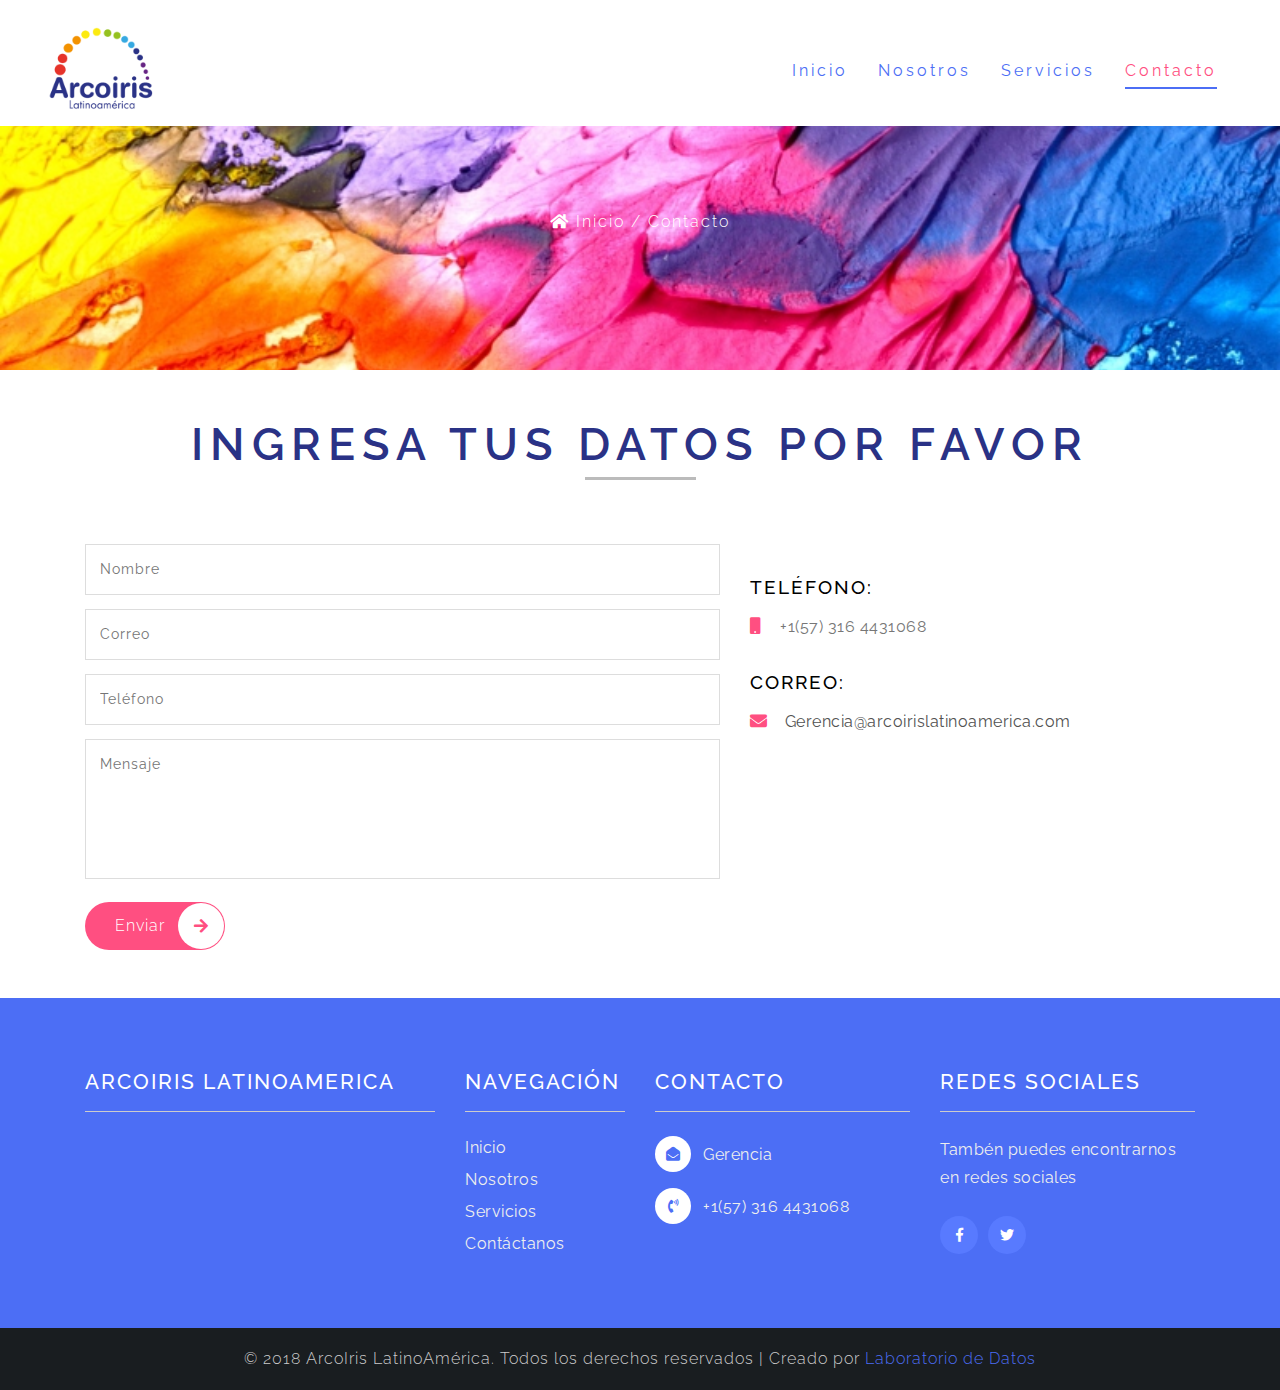
<file: contacto.html>
<!DOCTYPE html>
<html lang="en">
<head>
<title>ArcoIris LatinoAmérica</title>
	
	<!-- Meta tag Keywords -->
	<meta name="viewport" content="width=device-width, initial-scale=1">
	<meta charset="utf-8">
	<meta name="keywords" content="Flex Art Responsive web template, Bootstrap Web Templates, Flat Web Templates, Android Compatible web template, 
	Smartphone Compatible web template, free webdesigns for Nokia, Samsung, LG, SonyEricsson, Motorola web design" />
	<script>
		addEventListener("load", function () {
			setTimeout(hideURLbar, 0);
		}, false);

		function hideURLbar() {
			window.scrollTo(0, 1);
		}
	</script>
	<!--// Meta tag Keywords -->
    
	<!-- css files -->
	<link rel="stylesheet" href="css/bootstrap.css"> <!-- Bootstrap-Core-CSS -->
    <link href="css/style6.css" rel='stylesheet' type='text/css' />
	<link rel="stylesheet" href="css/style.css" type="text/css" media="all" /> <!-- Style-CSS --> 
	<link rel="stylesheet" href="css/fontawesome-all.css"> <!-- Font-Awesome-Icons-CSS -->
	<!-- //css files -->
	
	<!--web font-->
	<link href="//fonts.googleapis.com/css?family=Raleway:100,100i,200,200i,300,300i,400,400i,500,500i,600,600i,700,700i,800,800i,900,900i&amp;subset=latin-ext" rel="stylesheet">
	<!--//web font-->

</head>

<body>

<!-- header -->
<div class="header-top">
	<header>
		<div class="top-head ml-lg-auto text-center">
			<div class="row mr-0">

				<div class="col-lg-4">
				</div>
				<div class="col-md-3 col-4 sign-btn">
					<a href="#" data-toggle="modal" data-target="#exampleModalCenter">
						<!--<i class="fas fa-lock"></i> Sign In</a>-->
				</div>
				<div class="col-md-3 col-4 sign-btn">
					<a href="#" data-toggle="modal" data-target="#exampleModalCenter2">
						<!--<i class="fas fa-user"></i> Register</a>-->
				</div>
				<div class="search col-md-2 col-4">
					<div class="mobile-nav-button">
						<button id="trigger-overlay" type="button">
							<!--<i class="fas fa-search"></i>-->
						</button>
					</div>
					<!-- open/close -->
					<div class="overlay overlay-door">
						<button type="button" class="overlay-close">
							<i class="fa fa-times" aria-hidden="true"></i>
						</button>
						<form action="#" method="post" class="d-flex">
							<input class="form-control" type="search" placeholder="Search here..." required="">
							<button type="submit" class="btn btn-primary submit">
								<i class="fas fa-search"></i>
							</button>
						</form>
					</div>
					<!-- open/close -->
				</div>
			</div>
		</div>
		<div class="clearfix"></div>
		<nav class="navbar navbar-expand-lg navbar-light">

				<img src="images/Logoarcoiris1.png " height="90px">

			<button class="navbar-toggler" type="button" data-toggle="collapse" data-target="#navbarSupportedContent" aria-controls="navbarSupportedContent" aria-expanded="false" aria-label="Toggle navigation">
				<span class="navbar-toggler-icon">
					<i class="fas fa-bars"></i>
				</span>

			</button>

			<div class="collapse navbar-collapse" id="navbarSupportedContent">
				<ul class="navbar-nav ml-lg-auto text-center">
					<li class="nav-item">
						<a class="nav-link" href="index.html">Inicio
							<span class="sr-only">(current)</span>
						</a>
					</li>
					<li class="nav-item">
						<a class="nav-link" href="nosotros.html">Nosotros</a>
					</li>
					
					<!--<li class="nav-item dropdown">
						<a class="nav-link dropdown-toggle" href="#" id="navbarDropdown" role="button" data-toggle="dropdown" aria-haspopup="true" aria-expanded="false">
							Nosotros
							<i class="fas fa-angle-down"></i>
						</a>
						<div class="dropdown-menu" aria-labelledby="navbarDropdown">
							<a class="dropdown-item" href="nosotros.html" title="">Acerca de Nosotros</a>
							<a class="dropdown-item" href="proyectos.html" title="">Proyectos</a>
							<a class="dropdown-item" href="errorpage.html">404 error page</a>
						</div>-->
					</li>
                    <li class="nav-item">
						<a class="nav-link" href="servicios.html">Servicios</a>
					</li>
					<!--<li class="nav-item">
						<a class="nav-link" href="team.html">Team</a>
					</li>
					<li class="nav-item dropdown">
						<a class="nav-link dropdown-toggle" href="#" id="navbarDropdown1" role="button" data-toggle="dropdown" aria-haspopup="true" aria-expanded="false">
							Pricing Pages
							<i class="fas fa-angle-down"></i>
						</a>
						<div class="dropdown-menu" aria-labelledby="navbarDropdown">
							<a class="dropdown-item" href="pricing.html"> Default</a>
							<a class="dropdown-item" href="pricing_light.html"> Light Version</a>
							<a class="dropdown-item" href="pricing.html"> Dark Version</a>
						</div>
					</li>-->
					<li class="nav-item active">
						<a class="nav-link" href="contacto.html">Contacto</a>
					</li>
				</ul>

			</div>
		</nav>
	</header>
</div>
<!-- //header -->

<!-- inner page banner -->
<section class="inner-page-banner">
	<div class="page-heading text-center">
		<h2></h2>
		<span class="section_1-breadcrumbs"><a href="index.html"><i class="fa fa-home home_1"></i> Inicio</a> <span>/ Contacto</span></span>
	</div>
</section>
<!-- //inner page banner -->

<!-- contact -->		
<section class="contact py-5">
	<div class="container">
		<div class="heading pb-4">
			<h3 class="heading mb-2 text-center"> <span>Ingresa tus datos por favor </span> </h3>
			<p class="para mb-5 text-center">   </p>
		</div>
		<div class="row contact-agileinfo">
			<div class="col-md-7 contact-right"> 
				<form action="enviar.php" method="post">  
					<input type="text" name="nombre" placeholder="Nombre" required="">
					<input type="email" class="email" name="email" placeholder="Correo" required="">
					<input type="text" name="telefono" placeholder="Teléfono" required="">
					<textarea name="mensaje" placeholder="Mensaje" required=""></textarea>
					<div class="read mt-3">
						<a href="#">Enviar <span class="btn ml-2"><i class="fas fa-arrow-right" aria-hidden="true"></i></span></a>
					</div>	
				</form>
			</div>
			<div class="col-md-5 mt-md-0 mt-5 contact-left">
				<!--<div class="address">
					<h5>Dirección:</h5>
					<p><span class="fa fa-home"></span>Bogotá, </p>
				</div>-->
				<div class="address address-mdl">
					<h5>Teléfono:</h5>
					<p><span class="fa fa-mobile"></span>+1(57) 316 4431068</p>
				</div>
				<div class="address">
					<h5>Correo:</h5>
					<p><span class="fa fa-envelope"></span> <a href="mailto:gerencia@arcoirislatinoamerica.com">Gerencia@arcoirislatinoamerica.com</a></p>
					<!--<p><span class="fa fa-globe"></span> <a href="mailto:website@example.com">ppppppe@arcoirislatinoamerica.com.co</a></p>-->
				</div>
			</div>
		</div>
	</div>
</section>
<!--<section class="agileits-w3layouts-map">
	<iframe src="https://www.google.com/maps/embed?pb=!1m18!1m12!1m3!1d3976.7146279082876!2d-74.10280018573687!3d4.644905143433393!2m3!1f0!2f0!3f0!3m2!1i1024!2i768!4f13.1!3m3!1m2!1s0x8e3f9bef6ab72489%3A0xa2b9a0283a774713!2sTorre+Argos!5e0!3m2!1ses-419!2sco!4v1543010560845" width="600" height="450" frameborder="0" style="border:0" allowfullscreen></iframe>
</section>-->
<!-- //contact -->	

<!-- //contact -->

<!-- brands
<section class="partners bg-light py-5">
	<div class="container">
		<div class="row partner-grids text-center">
			<div class="col-md-2 col-4">
				<div class="brand bg-white">
					<a href="#"><i class="fab fa-angrycreative"></i></a>
				</div>
			</div>
			<div class="col-md-2 col-4">
				<div class="brand bg-white">
					<a href="#"><i class="fab fa-apper"></i></a>
				</div>
			</div>
			<div class="col-md-2 col-4">
				<div class="brand bg-white">
					<a href="#"><i class="fab fa-apple-pay"></i></a>
				</div>
			</div>
			<div class="col-md-2 col-4 mt-md-0 mt-3">
				<div class="brand bg-white">
					<a href="#"><i class="fab fa-aviato"></i></a>
				</div>
			</div>
			<div class="col-md-2 col-4 mt-md-0 mt-3">
				<div class="brand bg-white">
					<a href="#"><i class="fab fa-aws"></i></a>
				</div>
			</div>
			<div class="col-md-2 col-4 mt-md-0 mt-3">
				<div class="brand bg-white">
					<a href="#"><i class="fab fa-amazon-pay"></i></a>
				</div>
			</div>
		</div>
	</div>
</section>
<!-- //brands -->

<!-- footer -->
<footer class="footer py-5">
	<div class="container py-sm-4">
		<div class="row">
			<div class="col-lg-4 col-md-6 footer-top">
				<h3 class="mb-4 pb-3 w3f_title">arcoiris latinoamerica</h3>
				<!--<p>By subscribing to our mailing list you will always get latest news, offers and updates from us.</p>
				<form action="#" method="post">
					<input type="email" name="Email" placeholder="Enter your email..." required="">
					<button class="btn1"><i class="fas fa-arrow-right" aria-hidden="true"></i></button>
					<div class="clearfix"> </div>
				</form>-->

			</div>
			<div class="col-lg-2  col-md-6 footv3-left mt-md-0 mt-5">
				<h3 class="mb-4 pb-3 w3f_title">Navegación</h3>
				<ul class="list-agileits">
					<li>
						<a href="index.html">
							Inicio
						</a>
					</li>
					<li class="my-2">
						<a href="nosotros.html">
							Nosotros
						</a>
					</li>
					<!--<li class="my-2">
						<a href="proyectos.html">
							Proyectos
						</a>
					</li>-->
					<li class="mb-2">
						<a href="servicios.html">
							Servicios
						</a>
					</li>
					<li>
						<a href="contacto.html">
							Contáctanos
						</a>
					</li>
				</ul>
			</div>
			<div class="col-lg-3 col-md-6 mt-lg-0 mt-5">
				<h3 class="mb-4 pb-3 w3f_title">Contacto</h3>
				<div class="fv3-contact">
					<span class="fas fa-envelope-open mr-2"></span>
					<p>
						<a href="mailto:gerencia@arcoirislatinoamerica.com">Gerencia</a>
					</p>
				</div>
				<div class="fv3-contact my-3">
					<span class="fas fa-phone-volume mr-2"></span>
					<p>+1(57) 316 4431068</p>
				</div>
				<!--<div class="fv3-contact">
					<span class="fas fa-home mr-2"></span>
					<p>321 Block,4th Building,
						<br>2nd Street State 3489.</p>
				</div>-->
			</div>

			<div class="col-lg-3 col-md-6 footerv2-w3ls mt-lg-0 mt-5">
				<h3 class="mb-4 w3f_title pb-3">Redes Sociales</h3>
				<p>Tambén puedes encontrarnos en redes sociales</p>
				<ul class="social-iconsv2 agileinfo mt-4">
					<li>
						<a href="https://www.facebook.com/ARCOIRISLATINO">
							<i class="fab fa-facebook-f"></i>
						</a>
					</li>
					<li>
						<a href="https://twitter.com/@arcoirislatino">
							<i class="fab fa-twitter"></i>
						</a>
					</li>
						<!--<a href="#">
							<i class="fab fa-google-plus-g"></i>
						</a>
					</li>
					<li>
						<a href="#">
							<i class="fab fa-linkedin-in"></i>
						</a>
					</li>-->
				</ul>
			</div>
		</div>
	</div>
	<!-- //footer bottom -->
</footer>
<!-- //footer -->

<!-- copyright -->
<div class="cpy-right text-center">
	<p>© 2018 ArcoIris LatinoAmérica. Todos los derechos reservados | Creado por
		<a href="http://Laboratoriodedatos.com.co"> Laboratorio de Datos</a>
	</p>
</div>
<!-- //copyright -->

 <!--model-forms-->
    <!--/Login
    <div class="modal fade" id="exampleModalCenter" tabindex="-1" role="dialog" aria-hidden="true">
        <div class="modal-dialog modal-dialog-centered" role="document">
            <div class="modal-content">
                <div class="modal-header text-center">
                    <button type="button" class="close" data-dismiss="modal" aria-label="Close">
                        <span aria-hidden="true">&times;</span>
                    </button>
                </div>
                <div class="modal-body">

                    <div class="login px-4 mx-auto mw-100">
                        <h5 class="text-center mb-4">Login Now</h5>
                        <form action="#" method="post">
                            <div class="form-group">
                                <label class="mb-2">Email address</label>
                                <input type="email" class="form-control" id="exampleInputEmail1" aria-describedby="emailHelp" placeholder="" required="">
                                <small id="emailHelp" class="form-text text-muted">We'll never share your email with anyone else.</small>
                            </div>
                            <div class="form-group">
                                <label class="mb-2">Password</label>
                                <input type="password" class="form-control" id="exampleInputPassword1" placeholder="" required="">
                            </div>
                            <div class="form-check mb-2">
                                <input type="checkbox" class="form-check-input" id="exampleCheck1">
                                <label class="form-check-label" for="exampleCheck1">Check me out</label>
                            </div>
                            <button type="submit" class="btn btn-primary submit mb-4">Sign In</button>
                            <p class="text-center pb-4">
                                <a href="#" data-toggle="modal2" data-target="#exampleModalCenter"> Don't have an account?</a>
                            </p>
                        </form>
                    </div>
                </div>

            </div>
        </div>
    </div>
    <!--//Login-->
    <!--/Register
    <div class="modal fade" id="exampleModalCenter2" tabindex="-1" role="dialog" aria-hidden="true">
        <div class="modal-dialog modal-dialog-centered" role="document">
            <div class="modal-content">
                <div class="modal-header text-center">
                    <button type="button" class="close" data-dismiss="modal" aria-label="Close">
                        <span aria-hidden="true">&times;</span>
                    </button>
                </div>
                <div class="modal-body">
                    <div class="login px-4 mx-auto mw-100">
                        <h5 class="text-center mb-4">Register Now</h5>
                        <form action="#" method="post">
                            <div class="form-group">
                                <label>First name</label>

                                <input type="text" class="form-control" id="validationDefault01" placeholder="" required="">
                            </div>
                            <div class="form-group">
                                <label>Last name</label>
                                <input type="text" class="form-control" id="validationDefault02" placeholder="" required="">
                            </div>

                            <div class="form-group">
                                <label class="mb-2">Password</label>
                                <input type="password" class="form-control" id="password1" placeholder="" required="">
                            </div>
                            <div class="form-group">
                                <label>Confirm Password</label>
                                <input type="password" class="form-control" id="password2" placeholder="" required="">
                            </div>

                            <button type="submit" class="btn btn-primary submit mb-4">Register</button>
                            <p class="text-center pb-4">
                                <a href="#">By clicking Register, I agree to your terms</a>
                            </p>
                        </form>

                    </div>
                </div>

            </div>
        </div>
    </div>
    <!--//Register-->


	<!-- js -->
	<script src="js/jquery-2.1.4.min.js"></script>
	<script src="js/bootstrap.js"></script> <!-- Necessary-JavaScript-File-For-Bootstrap --> 
	<!-- //js -->
	
    <script src="js/modernizr-2.6.2.min.js"></script>

	 <!--search jQuery-->
    <script src="js/classie-search.js"></script>
    <script src="js/demo1-search.js"></script>
    <!--//search jQuery-->

    <script>
        $(document).ready(function() {
            $(".dropdown").hover(
                function() {
                    $('.dropdown-menu', this).stop(true, true).slideDown("fast");
                    $(this).toggleClass('open');
                },
                function() {
                    $('.dropdown-menu', this).stop(true, true).slideUp("fast");
                    $(this).toggleClass('open');
                }
            );
        });
    </script>
    <!-- //dropdown nav -->


	<!-- start-smoth-scrolling -->
	<script src="js/SmoothScroll.min.js"></script>
	<script src="js/move-top.js"></script>
	<script src="js/easing.js"></script>
	<script>
		jQuery(document).ready(function($) {
			$(".scroll").click(function(event){		
				event.preventDefault();
				$('html,body').animate({scrollTop:$(this.hash).offset().top},1000);
			});
		});
	</script>
	<!-- here stars scrolling icon -->
	<script>
		$(document).ready(function() {
			/*
				var defaults = {
				containerID: 'toTop', // fading element id
				containerHoverID: 'toTopHover', // fading element hover id
				scrollSpeed: 1200,
				easingType: 'linear' 
				};
			*/
								
			$().UItoTop({ easingType: 'easeOutQuart' });
								
			});
	</script>
	<!-- //here ends scrolling icon -->
	<!-- start-smoth-scrolling -->

</body>
</html>
</file>
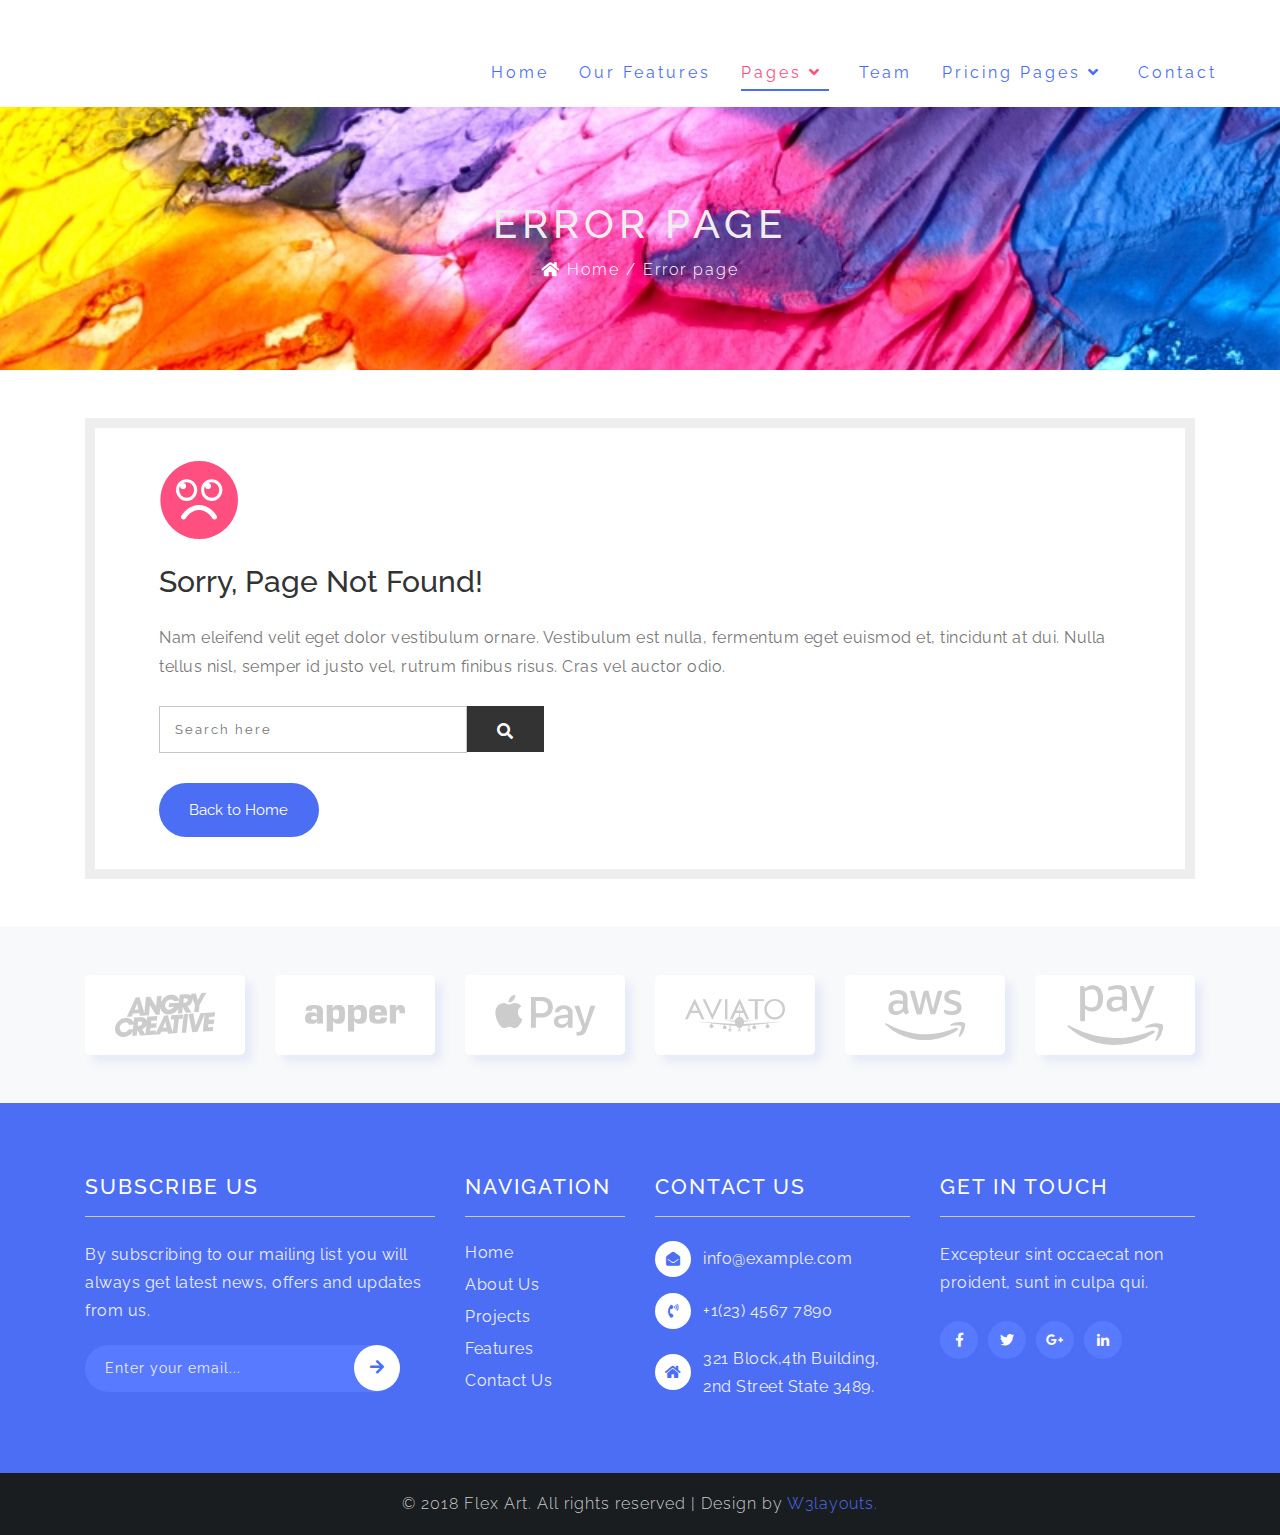
<file: errorpage.html>
<!--
	Author: W3layouts
	Author URL: http://w3layouts.com
	License: Creative Commons Attribution 3.0 Unported
	License URL: http://creativecommons.org/licenses/by/3.0/
-->
<!DOCTYPE html>
<html lang="en">
<head>
<title>Flex Art Corporate Category Flat Bootstrap Responsive Website Template | Error Page : W3layouts</title>
	
	<!-- Meta tag Keywords -->
	<meta name="viewport" content="width=device-width, initial-scale=1">
	<meta charset="utf-8">
	<meta name="keywords" content="Flex Art Responsive web template, Bootstrap Web Templates, Flat Web Templates, Android Compatible web template, 
	Smartphone Compatible web template, free webdesigns for Nokia, Samsung, LG, SonyEricsson, Motorola web design" />
	<script>
		addEventListener("load", function () {
			setTimeout(hideURLbar, 0);
		}, false);

		function hideURLbar() {
			window.scrollTo(0, 1);
		}
	</script>
	<!--// Meta tag Keywords -->
    
	<!-- css files -->
	<link rel="stylesheet" href="css/bootstrap.css"> <!-- Bootstrap-Core-CSS -->
    <link href="css/style6.css" rel='stylesheet' type='text/css' />
	<link rel="stylesheet" href="css/style.css" type="text/css" media="all" /> <!-- Style-CSS --> 
	<link rel="stylesheet" href="css/fontawesome-all.css"> <!-- Font-Awesome-Icons-CSS -->
	<!-- //css files -->
	
	<!--web font-->
	<link href="//fonts.googleapis.com/css?family=Raleway:100,100i,200,200i,300,300i,400,400i,500,500i,600,600i,700,700i,800,800i,900,900i&amp;subset=latin-ext" rel="stylesheet">
	<!--//web font-->

</head>

<body>

<!-- header -->
<div class="header-top">
	<header>
		<div class="top-head ml-lg-auto text-center">
			<div class="row mr-0">

				<div class="col-lg-4">
				</div>
				<div class="col-md-3 col-4 sign-btn">
					<a href="#" data-toggle="modal" data-target="#exampleModalCenter">
						<i class="fas fa-lock"></i> Sign In</a>
				</div>
				<div class="col-md-3 col-4 sign-btn">
					<a href="#" data-toggle="modal" data-target="#exampleModalCenter2">
						<i class="fas fa-user"></i> Register</a>
				</div>
				<div class="search col-md-2 col-4">
					<div class="mobile-nav-button">
						<button id="trigger-overlay" type="button">
							<i class="fas fa-search"></i>
						</button>
					</div>
					<!-- open/close -->
					<div class="overlay overlay-door">
						<button type="button" class="overlay-close">
							<i class="fa fa-times" aria-hidden="true"></i>
						</button>
						<form action="#" method="post" class="d-flex">
							<input class="form-control" type="search" placeholder="Search here..." required="">
							<button type="submit" class="btn btn-primary submit">
								<i class="fas fa-search"></i>
							</button>
						</form>
					</div>
					<!-- open/close -->
				</div>
			</div>
		</div>
		<div class="clearfix"></div>
		<nav class="navbar navbar-expand-lg navbar-light">
			<div class="logo">
				<h1>
					<a class="navbar-brand" href="index.html">
						<i class="fab fa-cloudversify"></i> Flex Art</a>
				</h1>
			</div>
			<button class="navbar-toggler" type="button" data-toggle="collapse" data-target="#navbarSupportedContent" aria-controls="navbarSupportedContent" aria-expanded="false" aria-label="Toggle navigation">
				<span class="navbar-toggler-icon">
					<i class="fas fa-bars"></i>
				</span>

			</button>

			<div class="collapse navbar-collapse" id="navbarSupportedContent">
				<ul class="navbar-nav ml-lg-auto text-center">
					<li class="nav-item">
						<a class="nav-link" href="index.html">Home
							<span class="sr-only">(current)</span>
						</a>
					</li>
					<li class="nav-item">
						<a class="nav-link" href="features.html">Our Features</a>
					</li>
					<li class="nav-item dropdown active">
						<a class="nav-link dropdown-toggle" href="#" id="navbarDropdown" role="button" data-toggle="dropdown" aria-haspopup="true" aria-expanded="false">
							Pages
							<i class="fas fa-angle-down"></i>
						</a>
						<div class="dropdown-menu" aria-labelledby="navbarDropdown">
							<a class="dropdown-item" href="about.html" title="">About Us</a>
							<a class="dropdown-item" href="projects.html" title="">Projects</a>
							<a class="dropdown-item" href="errorpage.html">404 error page</a>
						</div>
					</li>
					<li class="nav-item">
						<a class="nav-link" href="team.html">Team</a>
					</li>
					<li class="nav-item dropdown">
						<a class="nav-link dropdown-toggle" href="#" id="navbarDropdown1" role="button" data-toggle="dropdown" aria-haspopup="true" aria-expanded="false">
							Pricing Pages
							<i class="fas fa-angle-down"></i>
						</a>
						<div class="dropdown-menu" aria-labelledby="navbarDropdown">
							<a class="dropdown-item" href="pricing.html"> Default</a>
							<a class="dropdown-item" href="pricing_light.html"> Light Version</a>
							<a class="dropdown-item" href="pricing.html"> Dark Version</a>
						</div>
					</li>
					<li class="nav-item">
						<a class="nav-link" href="contact.html">Contact</a>
					</li>
				</ul>

			</div>
		</nav>
	</header>
</div>
<!-- //header -->

<!-- inner page banner -->
<section class="inner-page-banner">
	<div class="page-heading text-center">
		<h2>Error Page</h2>
		<span class="section_1-breadcrumbs"><a href="index.html"><i class="fa fa-home home_1"></i> Home</a> <span>/ Error page</span></span>
	</div>
</section>
<!-- //inner page banner -->

<!-- error content -->
<section class="error py-5">
	<div class="container">
		<div class="error_content">
			<span class="fas fa-frown"></span>
			<h3 class="mt-4">Sorry, Page not found!</h3>
			<p>Nam eleifend velit eget dolor vestibulum ornare. Vestibulum est nulla, fermentum eget euismod et, tincidunt at dui. Nulla tellus nisl, semper id justo vel, rutrum finibus risus. Cras vel auctor odio.</p>
			<form action="#" method="post">
				<input class="serch" type="search" name="serch" placeholder="Search here" required="">
				<button class="btn1"><i class="fa fa-search" aria-hidden="true"></i></button>
				<div class="clearfix"> </div>
			</form>
			<a class="b-home" href="index.html">Back to Home</a>
		</div>
	</div>
</section>
<!-- //error content -->

<!-- brands -->
<section class="partners bg-light py-5">
	<div class="container">
		<div class="row partner-grids text-center">
			<div class="col-md-2 col-4">
				<div class="brand bg-white">
					<a href="#"><i class="fab fa-angrycreative"></i></a>
				</div>
			</div>
			<div class="col-md-2 col-4">
				<div class="brand bg-white">
					<a href="#"><i class="fab fa-apper"></i></a>
				</div>
			</div>
			<div class="col-md-2 col-4">
				<div class="brand bg-white">
					<a href="#"><i class="fab fa-apple-pay"></i></a>
				</div>
			</div>
			<div class="col-md-2 col-4 mt-md-0 mt-3">
				<div class="brand bg-white">
					<a href="#"><i class="fab fa-aviato"></i></a>
				</div>
			</div>
			<div class="col-md-2 col-4 mt-md-0 mt-3">
				<div class="brand bg-white">
					<a href="#"><i class="fab fa-aws"></i></a>
				</div>
			</div>
			<div class="col-md-2 col-4 mt-md-0 mt-3">
				<div class="brand bg-white">
					<a href="#"><i class="fab fa-amazon-pay"></i></a>
				</div>
			</div>
		</div>
	</div>
</section>
<!-- //brands -->

<!-- footer -->
<footer class="footer py-5">
	<div class="container py-sm-4">
		<div class="row">
			<div class="col-lg-4 col-md-6 footer-top">
				<h3 class="mb-4 pb-3 w3f_title">Subscribe Us</h3>
				<p>By subscribing to our mailing list you will always get latest news, offers and updates from us.</p>
				<form action="#" method="post">
					<input type="email" name="Email" placeholder="Enter your email..." required="">
					<button class="btn1"><i class="fas fa-arrow-right" aria-hidden="true"></i></button>
					<div class="clearfix"> </div>
				</form>

			</div>
			<div class="col-lg-2  col-md-6 footv3-left mt-md-0 mt-5">
				<h3 class="mb-4 pb-3 w3f_title">Navigation</h3>
				<ul class="list-agileits">
					<li>
						<a href="index.html">
							Home
						</a>
					</li>
					<li class="my-2">
						<a href="about.html">
							About Us
						</a>
					</li>
					<li class="my-2">
						<a href="projects.html">
							Projects
						</a>
					</li>
					<li class="mb-2">
						<a href="features.html">
							Features
						</a>
					</li>
					<li>
						<a href="contact.html">
							Contact Us
						</a>
					</li>
				</ul>
			</div>
			<div class="col-lg-3 col-md-6 mt-lg-0 mt-5">
				<h3 class="mb-4 pb-3 w3f_title">Contact Us</h3>
				<div class="fv3-contact">
					<span class="fas fa-envelope-open mr-2"></span>
					<p>
						<a href="mailto:example@email.com">info@example.com</a>
					</p>
				</div>
				<div class="fv3-contact my-3">
					<span class="fas fa-phone-volume mr-2"></span>
					<p>+1(23) 4567 7890</p>
				</div>
				<div class="fv3-contact">
					<span class="fas fa-home mr-2"></span>
					<p>321 Block,4th Building,
						<br>2nd Street State 3489.</p>
				</div>
			</div>

			<div class="col-lg-3 col-md-6 footerv2-w3ls mt-lg-0 mt-5">
				<h3 class="mb-4 w3f_title pb-3">Get In Touch</h3>
				<p>Excepteur sint occaecat non proident, sunt in culpa qui.</p>
				<ul class="social-iconsv2 agileinfo mt-4">
					<li>
						<a href="#">
							<i class="fab fa-facebook-f"></i>
						</a>
					</li>
					<li>
						<a href="#">
							<i class="fab fa-twitter"></i>
						</a>
					</li>
					<li>
						<a href="#">
							<i class="fab fa-google-plus-g"></i>
						</a>
					</li>
					<li>
						<a href="#">
							<i class="fab fa-linkedin-in"></i>
						</a>
					</li>
				</ul>
			</div>
		</div>
	</div>
	<!-- //footer bottom -->
</footer>
<!-- //footer -->

<!-- copyright -->
<div class="cpy-right text-center">
	<p>© 2018 Flex Art. All rights reserved | Design by
		<a href="http://w3layouts.com"> W3layouts.</a>
	</p>
</div>
<!-- //copyright -->

 <!--model-forms-->
    <!--/Login-->
    <div class="modal fade" id="exampleModalCenter" tabindex="-1" role="dialog" aria-hidden="true">
        <div class="modal-dialog modal-dialog-centered" role="document">
            <div class="modal-content">
                <div class="modal-header text-center">
                    <button type="button" class="close" data-dismiss="modal" aria-label="Close">
                        <span aria-hidden="true">&times;</span>
                    </button>
                </div>
                <div class="modal-body">

                    <div class="login px-4 mx-auto mw-100">
                        <h5 class="text-center mb-4">Login Now</h5>
                        <form action="#" method="post">
                            <div class="form-group">
                                <label class="mb-2">Email address</label>
                                <input type="email" class="form-control" id="exampleInputEmail1" aria-describedby="emailHelp" placeholder="" required="">
                                <small id="emailHelp" class="form-text text-muted">We'll never share your email with anyone else.</small>
                            </div>
                            <div class="form-group">
                                <label class="mb-2">Password</label>
                                <input type="password" class="form-control" id="exampleInputPassword1" placeholder="" required="">
                            </div>
                            <div class="form-check mb-2">
                                <input type="checkbox" class="form-check-input" id="exampleCheck1">
                                <label class="form-check-label" for="exampleCheck1">Check me out</label>
                            </div>
                            <button type="submit" class="btn btn-primary submit mb-4">Sign In</button>
                            <p class="text-center pb-4">
                                <a href="#" data-toggle="modal2" data-target="#exampleModalCenter"> Don't have an account?</a>
                            </p>
                        </form>
                    </div>
                </div>

            </div>
        </div>
    </div>
    <!--//Login-->
    <!--/Register-->
    <div class="modal fade" id="exampleModalCenter2" tabindex="-1" role="dialog" aria-hidden="true">
        <div class="modal-dialog modal-dialog-centered" role="document">
            <div class="modal-content">
                <div class="modal-header text-center">
                    <button type="button" class="close" data-dismiss="modal" aria-label="Close">
                        <span aria-hidden="true">&times;</span>
                    </button>
                </div>
                <div class="modal-body">
                    <div class="login px-4 mx-auto mw-100">
                        <h5 class="text-center mb-4">Register Now</h5>
                        <form action="#" method="post">
                            <div class="form-group">
                                <label>First name</label>

                                <input type="text" class="form-control" id="validationDefault01" placeholder="" required="">
                            </div>
                            <div class="form-group">
                                <label>Last name</label>
                                <input type="text" class="form-control" id="validationDefault02" placeholder="" required="">
                            </div>

                            <div class="form-group">
                                <label class="mb-2">Password</label>
                                <input type="password" class="form-control" id="password1" placeholder="" required="">
                            </div>
                            <div class="form-group">
                                <label>Confirm Password</label>
                                <input type="password" class="form-control" id="password2" placeholder="" required="">
                            </div>

                            <button type="submit" class="btn btn-primary submit mb-4">Register</button>
                            <p class="text-center pb-4">
                                <a href="#">By clicking Register, I agree to your terms</a>
                            </p>
                        </form>

                    </div>
                </div>

            </div>
        </div>
    </div>
    <!--//Register-->


	<!-- js -->
	<script src="js/jquery-2.1.4.min.js"></script>
	<script src="js/bootstrap.js"></script> <!-- Necessary-JavaScript-File-For-Bootstrap --> 
	<!-- //js -->
	
    <script src="js/modernizr-2.6.2.min.js"></script>

	 <!--search jQuery-->
    <script src="js/classie-search.js"></script>
    <script src="js/demo1-search.js"></script>
    <!--//search jQuery-->

    <script>
        $(document).ready(function() {
            $(".dropdown").hover(
                function() {
                    $('.dropdown-menu', this).stop(true, true).slideDown("fast");
                    $(this).toggleClass('open');
                },
                function() {
                    $('.dropdown-menu', this).stop(true, true).slideUp("fast");
                    $(this).toggleClass('open');
                }
            );
        });
    </script>
    <!-- //dropdown nav -->


	<!-- start-smoth-scrolling -->
	<script src="js/SmoothScroll.min.js"></script>
	<script src="js/move-top.js"></script>
	<script src="js/easing.js"></script>
	<script>
		jQuery(document).ready(function($) {
			$(".scroll").click(function(event){		
				event.preventDefault();
				$('html,body').animate({scrollTop:$(this.hash).offset().top},1000);
			});
		});
	</script>
	<!-- here stars scrolling icon -->
	<script>
		$(document).ready(function() {
			/*
				var defaults = {
				containerID: 'toTop', // fading element id
				containerHoverID: 'toTopHover', // fading element hover id
				scrollSpeed: 1200,
				easingType: 'linear' 
				};
			*/
								
			$().UItoTop({ easingType: 'easeOutQuart' });
								
			});
	</script>
	<!-- //here ends scrolling icon -->
	<!-- start-smoth-scrolling -->

</body>
</html>
</file>
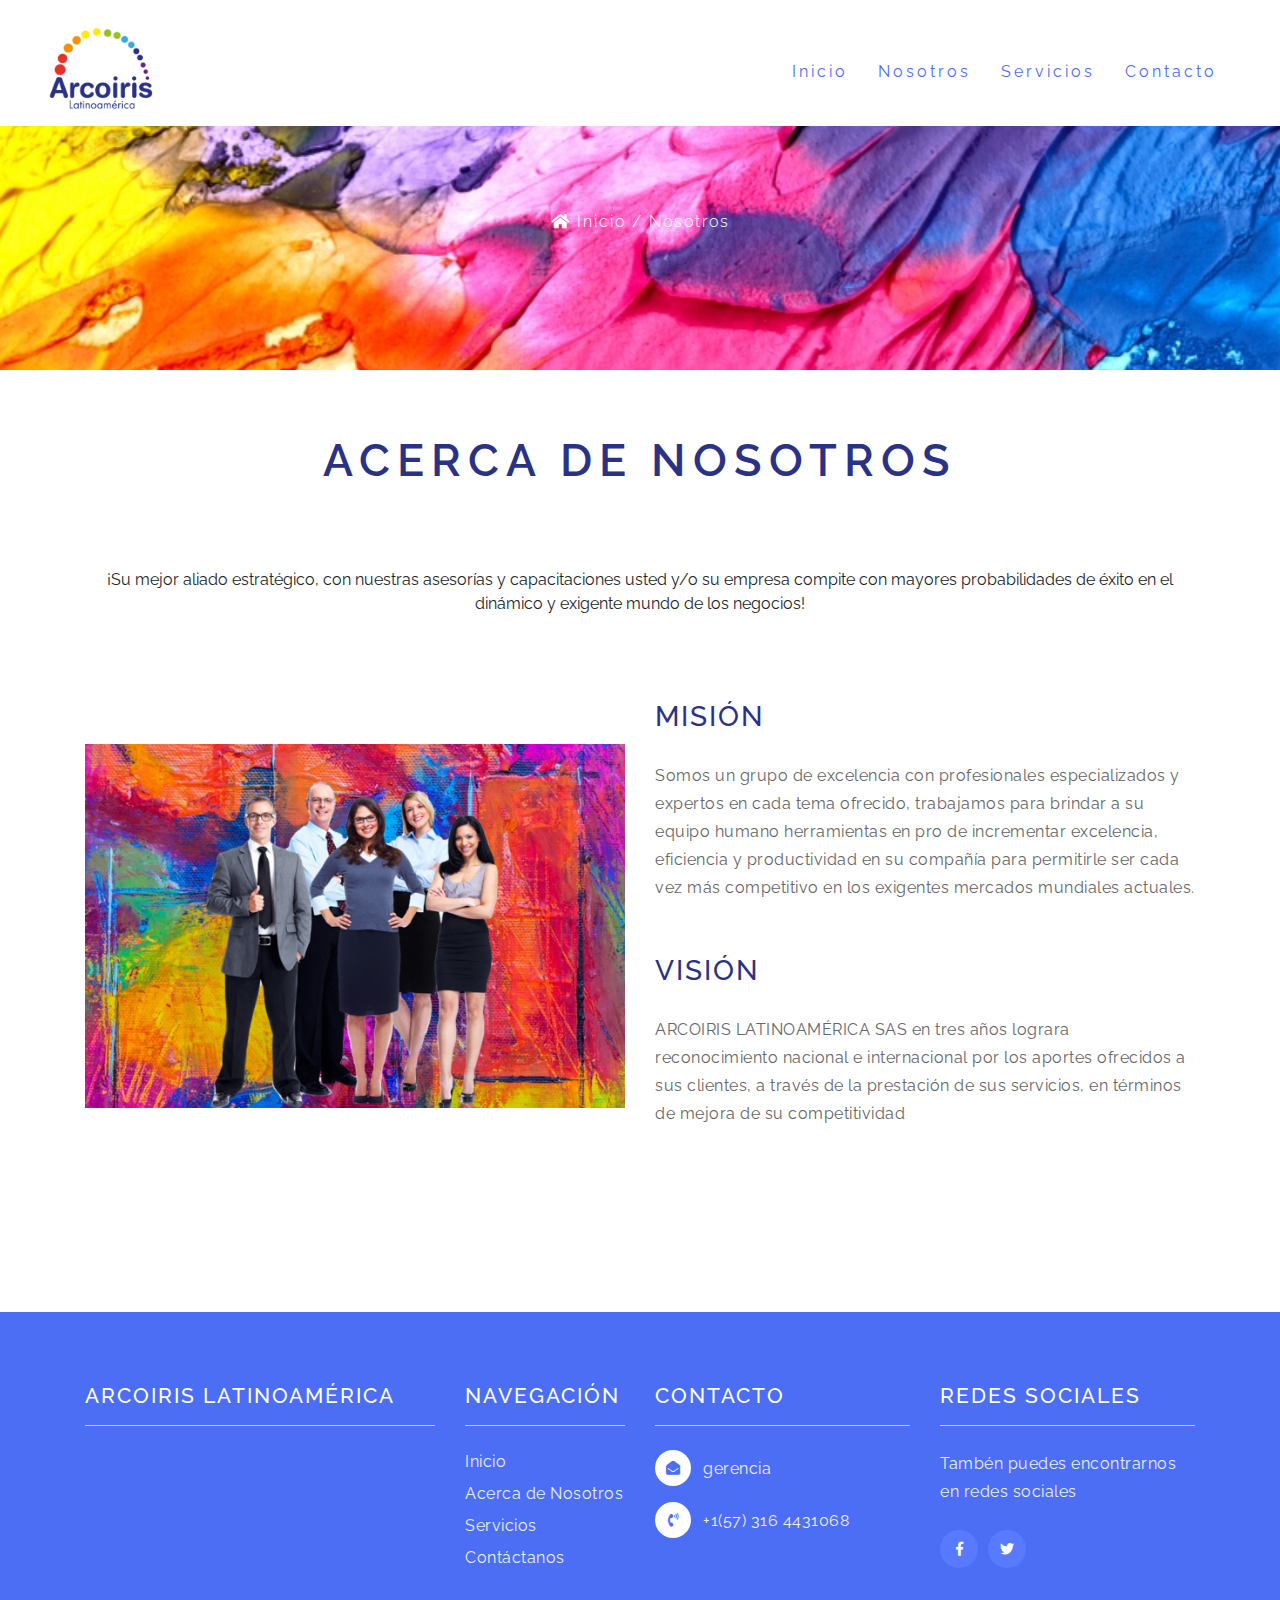
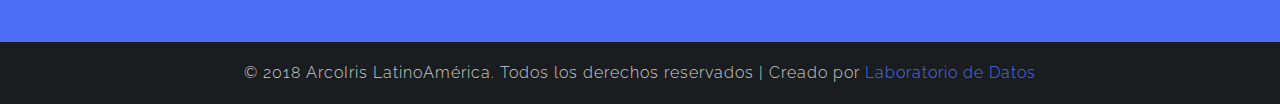
<file: nosotros.html>
<!DOCTYPE html>
<html lang="en">

<head>
	<title>ArcoIris LatinoAmérica</title>

	<!-- Meta tag Keywords -->
	<meta name="viewport" content="width=device-width, initial-scale=1">
	<meta charset="utf-8">
	<meta name="keywords" content="Flex Art Responsive web template, Bootstrap Web Templates, Flat Web Templates, Android Compatible web template, 
	Smartphone Compatible web template, free webdesigns for Nokia, Samsung, LG, SonyEricsson, Motorola web design" />
	<script>
		addEventListener("load", function () {
			setTimeout(hideURLbar, 0);
		}, false);

		function hideURLbar() {
			window.scrollTo(0, 1);
		}
	</script>
	<!--// Meta tag Keywords -->

	<!-- css files -->
	<link rel="stylesheet" href="css/bootstrap.css"> <!-- Bootstrap-Core-CSS -->
	<link href="css/style6.css" rel='stylesheet' type='text/css' />
	<link rel="stylesheet" href="css/style.css" type="text/css" media="all" /> <!-- Style-CSS -->
	<link rel="stylesheet" href="css/fontawesome-all.css"> <!-- Font-Awesome-Icons-CSS -->
	<!-- //css files -->

	<!--web font-->
	<link href="//fonts.googleapis.com/css?family=Raleway:100,100i,200,200i,300,300i,400,400i,500,500i,600,600i,700,700i,800,800i,900,900i&amp;subset=latin-ext"
	 rel="stylesheet">
	<!--//web font-->

</head>

<body>

	<!-- header -->
	<div class="header-top">
		<header>
			<div class="top-head ml-lg-auto text-center">
				<div class="row mr-0">

					<div class="col-lg-4">
					</div>
					<div class="col-md-3 col-4 sign-btn">
						<a href="#" data-toggle="modal" data-target="#exampleModalCenter">
							<!--<i class="fas fa-lock"></i> Sign In</a>-->
					</div>
					<div class="col-md-3 col-4 sign-btn">
						<a href="#" data-toggle="modal" data-target="#exampleModalCenter2">
							<!--<i class="fas fa-user"></i> Register</a>-->
					</div>
					<div class="search col-md-2 col-4">
						<div class="mobile-nav-button">
							<button id="trigger-overlay" type="button">
								<!--<i class="fas fa-search"></i>-->
							</button>
						</div>
						<!-- open/close -->
						<div class="overlay overlay-door">
							<button type="button" class="overlay-close">
								<i class="fa fa-times" aria-hidden="true"></i>
							</button>
							<form action="#" method="post" class="d-flex">
								<input class="form-control" type="search" placeholder="Search here..." required="">
								<button type="submit" class="btn btn-primary submit">
									<i class="fas fa-search"></i>
								</button>
							</form>
						</div>
						<!-- open/close -->
					</div>
				</div>
			</div>
			<div class="clearfix"></div>
			<nav class="navbar navbar-expand-lg navbar-light">


					<img src="images/Logoarcoiris1.png " height="90px">

				<button class="navbar-toggler" type="button" data-toggle="collapse" data-target="#navbarSupportedContent"
				 aria-controls="navbarSupportedContent" aria-expanded="false" aria-label="Toggle navigation">
					<span class="navbar-toggler-icon">
						<i class="fas fa-bars"></i>
					</span>

				</button>

				<div class="collapse navbar-collapse" id="navbarSupportedContent">
					<ul class="navbar-nav ml-lg-auto text-center">
						<li class="nav-item">
							<a class="nav-link" href="index.html">Inicio
								<span class="sr-only">(current)</span>
							</a>
						</li>
						<li class="nav-item">
							<a class="nav-link" href="nosotros.html">Nosotros</a>
						</li>

						<!--<li class="nav-item dropdown active">
							<a class="nav-link dropdown-toggle" href="#" id="navbarDropdown" role="button" data-toggle="dropdown"
							 aria-haspopup="true" aria-expanded="false">
								Nosotros
								<i class="fas fa-angle-down"></i>
							</a>
							<div class="dropdown-menu" aria-labelledby="navbarDropdown">
								<a class="dropdown-item" href="nosotros.html" title="">Acerca de Nosotros</a>
								<a class="dropdown-item" href="proyectos.html" title="">Proyectos</a>
								<a class="dropdown-item" href="errorpage.html">404 error page</a>
							</div>-->
						</li>
						<li class="nav-item">
							<a class="nav-link" href="servicios.html">Servicios</a>
						</li>
						<!--<li class="nav-item">
						<a class="nav-link" href="team.html">Team</a>
					</li>
					<li class="nav-item dropdown">
						<a class="nav-link dropdown-toggle" href="#" id="navbarDropdown1" role="button" data-toggle="dropdown" aria-haspopup="true" aria-expanded="false">
							Pricing Pages
							<i class="fas fa-angle-down"></i>
						</a>
						<div class="dropdown-menu" aria-labelledby="navbarDropdown">
							<a class="dropdown-item" href="pricing.html"> Default</a>
							<a class="dropdown-item" href="pricing_light.html"> Light Version</a>
							<a class="dropdown-item" href="pricing.html"> Dark Version</a>
						</div>
					</li>-->
						<li class="nav-item">
							<a class="nav-link" href="contacto.html">Contacto</a>
						</li>
					</ul>

				</div>
			</nav>
		</header>
	</div>
	<!-- //header -->

	<!-- inner page banner -->
	<section class="inner-page-banner">
		<div class="page-heading text-center">
			<h2></h2>
			<span class="section_1-breadcrumbs"><a href="index.html"><i class="fa fa-home home_1"></i> Inicio</a> <span>/
					Nosotros</span></span>
		</div>
	</section>
	<!-- //inner page banner -->

	<!-- welcome -->
	<section class="Welcome py-5">
		<div class="container py-sm-3">
			<div class="heading pb-4">
				<h3 class="heading mb-2 text-center"> <span>Acerca de </span> Nosotros </h3>
				<br><br><br>
				<p class="text-center">
					¡Su mejor aliado estratégico, con nuestras asesorías y capacitaciones usted y/o su empresa compite con mayores
					probabilidades de éxito en el dinámico y exigente mundo de los negocios!</p>
				<!--<p class="para mb-5 text-center">  </p>-->
			</div>

			<!--<div class="container py-sm-5">
					<div class="welcome-grids row">
						<div class="col-lg-12 mb-lg-0 mb-5">
							<h3 class="mt-lg-4 text-center"></h3>
							<p class="my-4"> ¡Su mejor aliado estratégico, con nuestras asesorías y capacitaciones usted y/o su empresa
								compite con mayores probabilidades de éxito en el dinámico y exigente mundo de los negocios!</p>
							<p class="mb-4"> </p>
							<!--<div class="read">
					<a href="Nosotros.html">Ver más<span class="btn ml-2"><i class="fas fa-arrow-right" aria-hidden="true"></i></span></a>
				</div>--
						</div>
					</div>
				</div>-->


			<!--<div class="welcome-grids row">
				<div class="col-lg-6 mb-lg-0 mb-5">
					<h3 class="mt-lg-4">¿Qué hacemos?</h3>
					<p class="my-4"> ArcoIris LatinoAmérica proporciona conocimiento y brinda asesoría, generando seguridad a sus
						clientes en el desarrollo y crecimiento de sus negocios, estimulando la mejora de la cultura empresarial a través
						del reconocimiento del recurso humano de las organizaciones.</p>
					<p class="mb-4"> </p>
					<div class="read">
						<!-<a href="Nosotros.html">Ver más<span class="btn ml-2"><i class="fas fa-arrow-right" aria-hidden="true"></i></span></a>
					</div>
				</div>-->
			<!--div class="col-lg-1 col-md-4 col-6 pl-1 welcome-image">
				<img src="" class="img-fluid" alt="" />
			</div>
			<div class="col-lg-3 col-md-5 col-6 pr-1 welcome-image">
				<img src="images/a1.jpg" class="img-fluid" alt="" />
			</div>-->
		</div>
		</div>
		<div class="container py-sm-3">
			<div class="heading pb-4">
				<!--<h3 class="heading mb-2 text-center"> <span>What </span> We Do </h3>
				<p class="para mb-5 text-center">Excepteur sint occaecat non proident, sunt in culpa quis. Phasellus lacinia id.</p>-->
			</div>
			<div class="row">
				<br> <div class="col-lg-6 about-img">
					<br><br> <img src="images/3.jpg" alt="" class="img-fluid">
				</div>
				<div class="col-lg-6 about-right mt-lg-0 mt-5">
					<!--<h3>what we do</h3>-->
					<h4>Misión</h4>
					<p class="my-4">Somos un grupo de excelencia con profesionales especializados y expertos en cada tema ofrecido,
						trabajamos para brindar a su equipo humano herramientas en pro de incrementar excelencia, eficiencia y
						productividad en su compañía para permitirle ser cada vez más competitivo en los exigentes mercados mundiales
						actuales.</p><br>

					<h4>Visión</h4>
					<p class="my-4">ARCOIRIS LATINOAMÉRICA SAS en tres años lograra reconocimiento nacional e internacional por los
						aportes ofrecidos a sus clientes, a través de la prestación de sus servicios, en términos de mejora de su
						competitividad</p>

					<!--/about-in
					<div class="row"> 
						<div class="col-sm-6 about-in text-left">
							<div class="card">
								<div class="card-body">
									<i class="fas fa-anchor"></i>
									<h5 class="card-title"> Branch 1</h5>
									<p class="card-text">Lorem ipsum dolor sit amet consectetur elit
									</p>
								</div>
							</div>
	
						</div>
						<div class="col-sm-6 about-in text-left">
							<div class="card">
								<div class="card-body">
									<i class="far fa-map"></i>
									<h5 class="card-title"> Branch 2</h5>
									<p class="card-text">Lorem ipsum dolor sit amet consectetur elit
									</p>
								</div>
							</div>
	
						</div>
					</div>
					<!--/about-in-->
				</div>

			</div>
		</div>
	</section>

	<!-- welcome -->

	<!-- what we do -->
	<section class="Welcome py-5">

	</section>
	<!-- what we do -->


	<!-- /Features
<section class="banner-bottom py-lg-5 py-md-5 py-3" id="Features">
	<div class="container">
		<div class="inner-sec py-lg-5 py-3">
			<div class="heading pb-4">
				<h3 class="heading mb-2 text-center"> <span>Work </span> With Us </h3>
				<p class="para mb-5 text-center">Excepteur sint occaecat non proident, sunt in culpa quis. Phasellus lacinia id.</p>
			</div>	
			<div class="row middle-grids">
				<div class="col-lg-3 col-sm-6 about-in middle-grid-info text-center">
					<div class="card">
						<div class="card-body">
							<i class="fas fa-key mb-2"></i>
							<h5 class="card-title text-uppercase my-3">Clean Layout</h5>
							<p class="card-text">Lorem ipsum dolor sit amet consectetur adipisicing.
							</p>
						</div>
					</div>
				</div>
				<div class="col-lg-3 col-sm-6 mt-md-0 mt-3 about-in middle-grid-info text-center">
					<div class="card">
						<div class="card-body">
							<i class="fas fa-building mb-2"></i>
							<h5 class="card-title text-uppercase my-3">Best Designs</h5>
							<p class="card-text">Lorem ipsum dolor sit amet consectetur adipisicing.
							</p>
						</div>
					</div>
				</div>
				<div class="col-lg-3 col-sm-6 mt-lg-0 mt-3 about-in middle-grid-info text-center">
					<div cla	ss="card">
						<div class="card-body">
							<i class="fas fa-map-marker mb-2"></i>
							<h5 class="card-title text-uppercase my-3">Planning</h5>
							<p class="card-text">Lorem ipsum dolor sit amet consectetur adipisicing.
							</p>
						</div>
					</div>
				</div>
				 <div class="col-lg-3 col-sm-6 mt-lg-0 mt-3 about-in middle-grid-info active text-center">
					<div class="card">
						<div class="card-body">
							<i class="fas fa-calculator mb-2"></i>
							<h5 class="card-title text-uppercase my-3">Success</h5>
							<p class="card-text">Lorem ipsum dolor sit amet consectetur adipisicing.
							</p>
						</div>
					</div>
				</div>
			</div>
		</div>
	</div>
</section>
 //Features -->

	<!-- brands
<section class="partners bg-light py-5">
	<div class="container">
		<div class="row partner-grids text-center">
			<div class="col-md-2 col-4">
				<div class="brand bg-white">
					<a href="#"><i class="fab fa-angrycreative"></i></a>
				</div>
			</div>
			<div class="col-md-2 col-4">
				<div class="brand bg-white">
					<a href="#"><i class="fab fa-apper"></i></a>
				</div>
			</div>
			<div class="col-md-2 col-4">
				<div class="brand bg-white">
					<a href="#"><i class="fab fa-apple-pay"></i></a>
				</div>
			</div>
			<div class="col-md-2 col-4 mt-md-0 mt-3">
				<div class="brand bg-white">
					<a href="#"><i class="fab fa-aviato"></i></a>
				</div>
			</div>
			<div class="col-md-2 col-4 mt-md-0 mt-3">
				<div class="brand bg-white">
					<a href="#"><i class="fab fa-aws"></i></a>
				</div>
			</div>
			<div class="col-md-2 col-4 mt-md-0 mt-3">
				<div class="brand bg-white">
					<a href="#"><i class="fab fa-amazon-pay"></i></a>
				</div>
			</div>
		</div>
	</div>
</section>  
 //brands -->

	<!-- footer -->
	<footer class="footer py-5">
		<div class="container py-sm-4">
			<div class="row">
				<div class="col-lg-4 col-md-6 footer-top">
					<h3 class="mb-4 pb-3 w3f_title">ArcoIris Latinoamérica</h3>
					<!--<p>By subscribing to our mailing list you will always get latest news, offers and updates from us.</p>-->
					<!--<form action="#" method="post">
					<input type="email" name="Email" placeholder="Enter your email..." required="">
					<button class="btn1"><i class="fas fa-arrow-right" aria-hidden="true"></i></button>
					<div class="clearfix"> </div>
				</form>-->

				</div>
				<div class="col-lg-2  col-md-6 footv3-left mt-md-0 mt-5">
					<h3 class="mb-4 pb-3 w3f_title">Navegación</h3>
					<ul class="list-agileits">
						<li>
							<a href="index.html">
								Inicio
							</a>
						</li>
						<li class="my-2">
							<a href="nosotros.html">
								Acerca de Nosotros
							</a>
						</li>
						<!--<li class="my-2">
							<a href="proyectos.html">
								Proyectos
							</a>
						</li>-->
						<li class="mb-2">
							<a href="servicios.html">
								Servicios
							</a>
						</li>
						<li>
							<a href="contacto.html">
								Contáctanos
							</a>
						</li>
					</ul>
				</div>
				<div class="col-lg-3 col-md-6 mt-lg-0 mt-5">
					<h3 class="mb-4 pb-3 w3f_title">Contacto</h3>
					<div class="fv3-contact">
						<span class="fas fa-envelope-open mr-2"></span>
						<p>
							<a href="mailto:gerencia@arcoirislatinoamerica.com">gerencia</a>
						</p>
					</div>
					<div class="fv3-contact my-3">
						<span class="fas fa-phone-volume mr-2"></span>
						<p>+1(57) 316 4431068</p>
					</div>
					<!--<div class="fv3-contact">
						<span class="fas fa-home mr-2"></span>
						<p>321 Block,4th Building,
							<br>2nd Street State 3489.</p>
					</div>-->
				</div>

				<div class="col-lg-3 col-md-6 footerv2-w3ls mt-lg-0 mt-5">
					<h3 class="mb-4 w3f_title pb-3">Redes Sociales</h3>
					<p>Tambén puedes encontrarnos en redes sociales</p>
					<ul class="social-iconsv2 agileinfo mt-4">
						<li>
							<a href="https://www.facebook.com/ARCOIRISLATINO">
								<i class="fab fa-facebook-f"></i>
							</a>
						</li>
						<li>
							<a href="https://twitter.com/@arcoirislatino">
								<i class="fab fa-twitter"></i>
							</a>
						</li>
							<!--<a href="#">
								<i class="fab fa-google-plus-g"></i>
							</a>
						</li>
						<li>
							<a href="#">
								<i class="fab fa-linkedin-in"></i>
							</a>
						</li>-->
					</ul>
				</div>
			</div>
		</div>
		<!-- //footer bottom -->
	</footer>
	<!-- //footer -->

	<!-- copyright -->
	<div class="cpy-right text-center">
		<p>© 2018 ArcoIris LatinoAmérica. Todos los derechos reservados | Creado por
			<a href="http://Laboratoriodedatos.com.co"> Laboratorio de Datos</a>
		</p>
	</div>
	<!-- //copyright -->

	<!--model-forms-->
	<!--/Login
	<div class="modal fade" id="exampleModalCenter" tabindex="-1" role="dialog" aria-hidden="true">
		<div class="modal-dialog modal-dialog-centered" role="document">
			<div class="modal-content">
				<div class="modal-header text-center">
					<button type="button" class="close" data-dismiss="modal" aria-label="Close">
						<span aria-hidden="true">&times;</span>
					</button>
				</div>
				<div class="modal-body">

					<div class="login px-4 mx-auto mw-100">
						<h5 class="text-center mb-4">Login Now</h5>
						<form action="#" method="post">
							<div class="form-group">
								<label class="mb-2">Email address</label>
								<input type="email" class="form-control" id="exampleInputEmail1" aria-describedby="emailHelp" placeholder=""
								 required="">
								<small id="emailHelp" class="form-text text-muted">We'll never share your email with anyone else.</small>
							</div>
							<div class="form-group">
								<label class="mb-2">Password</label>
								<input type="password" class="form-control" id="exampleInputPassword1" placeholder="" required="">
							</div>
							<div class="form-check mb-2">
								<input type="checkbox" class="form-check-input" id="exampleCheck1">
								<label class="form-check-label" for="exampleCheck1">Check me out</label>
							</div>
							<button type="submit" class="btn btn-primary submit mb-4">Sign In</button>
							<p class="text-center pb-4">
								<a href="#" data-toggle="modal2" data-target="#exampleModalCenter"> Don't have an account?</a>
							</p>
						</form>
					</div>
				</div>

			</div>
		</div>
	</div>
	<!--//Login
	<!--/Register
	<div class="modal fade" id="exampleModalCenter2" tabindex="-1" role="dialog" aria-hidden="true">
		<div class="modal-dialog modal-dialog-centered" role="document">
			<div class="modal-content">
				<div class="modal-header text-center">
					<button type="button" class="close" data-dismiss="modal" aria-label="Close">
						<span aria-hidden="true">&times;</span>
					</button>
				</div>
				<div class="modal-body">
					<div class="login px-4 mx-auto mw-100">
						<h5 class="text-center mb-4">Register Now</h5>
						<form action="#" method="post">
							<div class="form-group">
								<label>First name</label>

								<input type="text" class="form-control" id="validationDefault01" placeholder="" required="">
							</div>
							<div class="form-group">
								<label>Last name</label>
								<input type="text" class="form-control" id="validationDefault02" placeholder="" required="">
							</div>

							<div class="form-group">
								<label class="mb-2">Password</label>
								<input type="password" class="form-control" id="password1" placeholder="" required="">
							</div>
							<div class="form-group">
								<label>Confirm Password</label>
								<input type="password" class="form-control" id="password2" placeholder="" required="">
							</div>

							<button type="submit" class="btn btn-primary submit mb-4">Register</button>
							<p class="text-center pb-4">
								<a href="#">By clicking Register, I agree to your terms</a>
							</p>
						</form>

					</div>
				</div>

			</div>
		</div>
	</div>
	<!--//Register-->


	<!-- js -->
	<script src="js/jquery-2.1.4.min.js"></script>
	<script src="js/bootstrap.js"></script> <!-- Necessary-JavaScript-File-For-Bootstrap -->
	<!-- //js -->

	<script src="js/modernizr-2.6.2.min.js"></script>

	<!--search jQuery-->
	<script src="js/classie-search.js"></script>
	<script src="js/demo1-search.js"></script>
	<!--//search jQuery-->

	<script>
		$(document).ready(function () {
			$(".dropdown").hover(
				function () {
					$('.dropdown-menu', this).stop(true, true).slideDown("fast");
					$(this).toggleClass('open');
				},
				function () {
					$('.dropdown-menu', this).stop(true, true).slideUp("fast");
					$(this).toggleClass('open');
				}
			);
		});
	</script>
	<!-- //dropdown nav -->


	<!-- start-smoth-scrolling -->
	<script src="js/SmoothScroll.min.js"></script>
	<script src="js/move-top.js"></script>
	<script src="js/easing.js"></script>
	<script>
		jQuery(document).ready(function ($) {
			$(".scroll").click(function (event) {
				event.preventDefault();
				$('html,body').animate({ scrollTop: $(this.hash).offset().top }, 1000);
			});
		});
	</script>
	<!-- here stars scrolling icon -->
	<script>
		$(document).ready(function () {
			/*
				var defaults = {
				containerID: 'toTop', // fading element id
				containerHoverID: 'toTopHover', // fading element hover id
				scrollSpeed: 1200,
				easingType: 'linear' 
				};
			*/

			$().UItoTop({ easingType: 'easeOutQuart' });

		});
	</script>
	<!-- //here ends scrolling icon -->
	<!-- start-smoth-scrolling -->

</body>

</html>
</file>
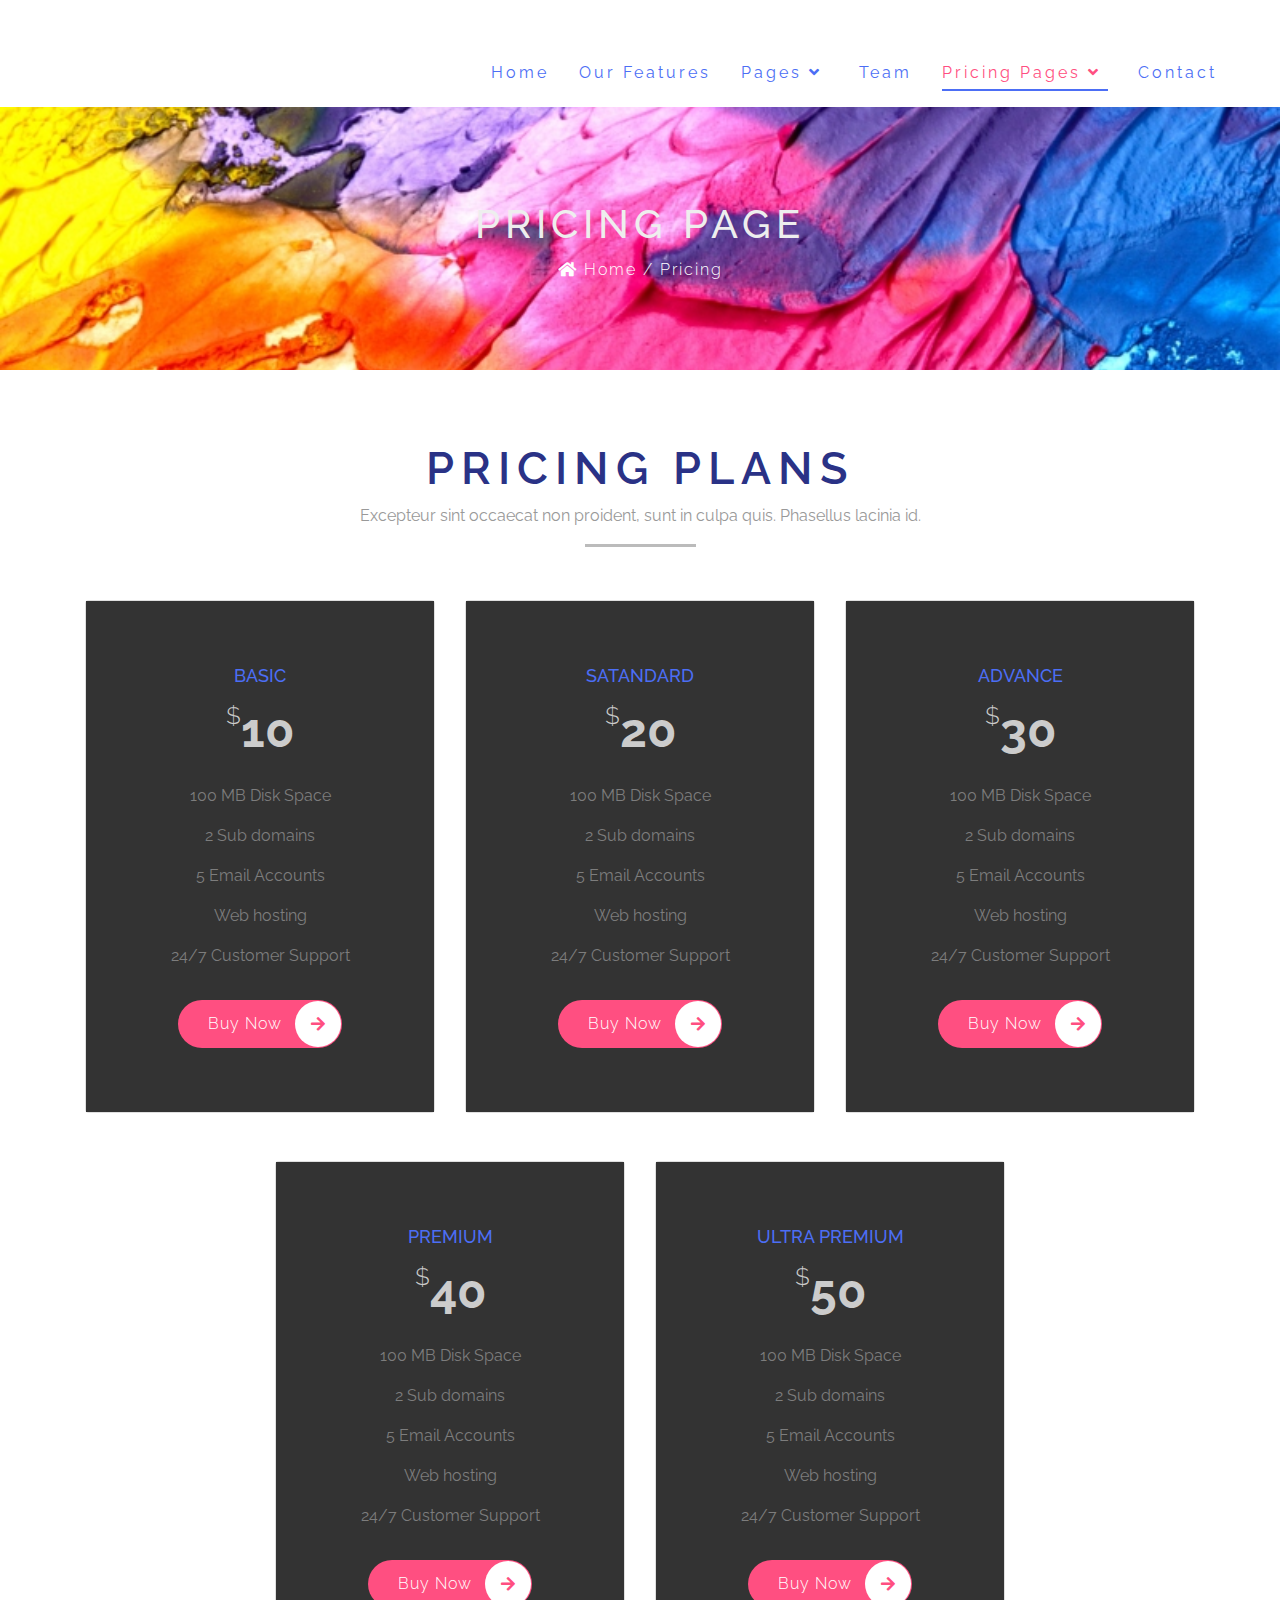
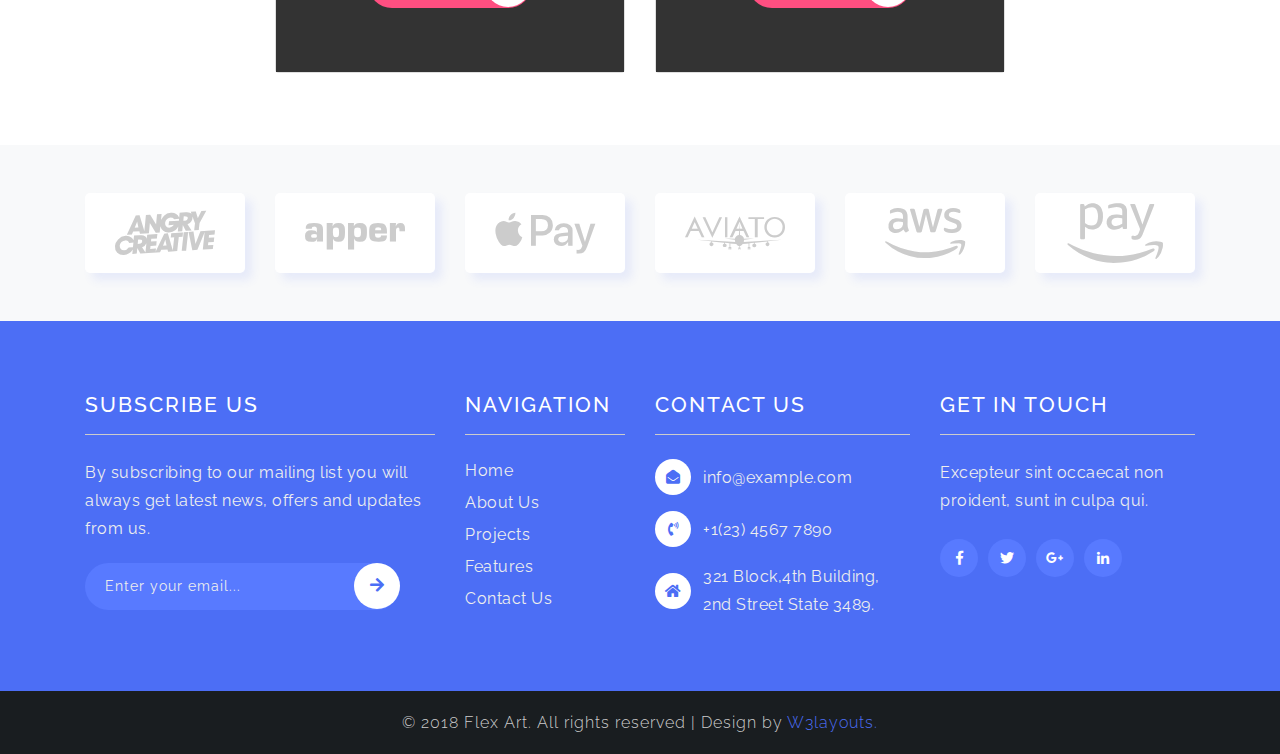
<file: pricing.html>
<!--
	Author: W3layouts
	Author URL: http://w3layouts.com
	License: Creative Commons Attribution 3.0 Unported
	License URL: http://creativecommons.org/licenses/by/3.0/
-->
<!DOCTYPE html>
<html lang="en">
<head>
<title>Flex Art Corporate Category Flat Bootstrap Responsive Website Template | Pricing : W3layouts</title>
	
	<!-- Meta tag Keywords -->
	<meta name="viewport" content="width=device-width, initial-scale=1">
	<meta charset="utf-8">
	<meta name="keywords" content="Flex Art Responsive web template, Bootstrap Web Templates, Flat Web Templates, Android Compatible web template, 
	Smartphone Compatible web template, free webdesigns for Nokia, Samsung, LG, SonyEricsson, Motorola web design" />
	<script>
		addEventListener("load", function () {
			setTimeout(hideURLbar, 0);
		}, false);

		function hideURLbar() {
			window.scrollTo(0, 1);
		}
	</script>
	<!--// Meta tag Keywords -->
    
	<!-- css files -->
	<link rel="stylesheet" href="css/bootstrap.css"> <!-- Bootstrap-Core-CSS -->
    <link href="css/style6.css" rel='stylesheet' type='text/css' />
	<link rel="stylesheet" href="css/style.css" type="text/css" media="all" /> <!-- Style-CSS --> 
	<link rel="stylesheet" href="css/fontawesome-all.css"> <!-- Font-Awesome-Icons-CSS -->
	<!-- //css files -->
	
	<!--web font-->
	<link href="//fonts.googleapis.com/css?family=Raleway:100,100i,200,200i,300,300i,400,400i,500,500i,600,600i,700,700i,800,800i,900,900i&amp;subset=latin-ext" rel="stylesheet">
	<!--//web font-->

</head>

<body>

<!-- header -->
<div class="header-top">
	<header>
		<div class="top-head ml-lg-auto text-center">
			<div class="row mr-0">

				<div class="col-lg-4">
				</div>
				<div class="col-md-3 col-4 sign-btn">
					<a href="#" data-toggle="modal" data-target="#exampleModalCenter">
						<i class="fas fa-lock"></i> Sign In</a>
				</div>
				<div class="col-md-3 col-4 sign-btn">
					<a href="#" data-toggle="modal" data-target="#exampleModalCenter2">
						<i class="fas fa-user"></i> Register</a>
				</div>
				<div class="search col-md-2 col-4">
					<div class="mobile-nav-button">
						<button id="trigger-overlay" type="button">
							<i class="fas fa-search"></i>
						</button>
					</div>
					<!-- open/close -->
					<div class="overlay overlay-door">
						<button type="button" class="overlay-close">
							<i class="fa fa-times" aria-hidden="true"></i>
						</button>
						<form action="#" method="post" class="d-flex">
							<input class="form-control" type="search" placeholder="Search here..." required="">
							<button type="submit" class="btn btn-primary submit">
								<i class="fas fa-search"></i>
							</button>
						</form>
					</div>
					<!-- open/close -->
				</div>
			</div>
		</div>
		<div class="clearfix"></div>
		<nav class="navbar navbar-expand-lg navbar-light">
			<div class="logo">
				<h1>
					<a class="navbar-brand" href="index.html">
						<i class="fab fa-cloudversify"></i> Flex Art</a>
				</h1>
			</div>
			<button class="navbar-toggler" type="button" data-toggle="collapse" data-target="#navbarSupportedContent" aria-controls="navbarSupportedContent" aria-expanded="false" aria-label="Toggle navigation">
				<span class="navbar-toggler-icon">
					<i class="fas fa-bars"></i>
				</span>

			</button>

			<div class="collapse navbar-collapse" id="navbarSupportedContent">
				<ul class="navbar-nav ml-lg-auto text-center">
					<li class="nav-item">
						<a class="nav-link" href="index.html">Home
							<span class="sr-only">(current)</span>
						</a>
					</li>
					<li class="nav-item">
						<a class="nav-link" href="features.html">Our Features</a>
					</li>
					<li class="nav-item dropdown">
						<a class="nav-link dropdown-toggle" href="#" id="navbarDropdown" role="button" data-toggle="dropdown" aria-haspopup="true" aria-expanded="false">
							Pages
							<i class="fas fa-angle-down"></i>
						</a>
						<div class="dropdown-menu" aria-labelledby="navbarDropdown">
							<a class="dropdown-item" href="about.html" title="">About Us</a>
							<a class="dropdown-item" href="projects.html" title="">Projects</a>
							<a class="dropdown-item" href="errorpage.html">404 error page</a>
						</div>
					</li>
					<li class="nav-item">
						<a class="nav-link" href="team.html">Team</a>
					</li>
					<li class="nav-item dropdown active">
						<a class="nav-link dropdown-toggle" href="#" id="navbarDropdown1" role="button" data-toggle="dropdown" aria-haspopup="true" aria-expanded="false">
							Pricing Pages
							<i class="fas fa-angle-down"></i>
						</a>
						<div class="dropdown-menu" aria-labelledby="navbarDropdown">
							<a class="dropdown-item" href="pricing.html"> Default</a>
							<a class="dropdown-item" href="pricing_light.html"> Light Version</a>
							<a class="dropdown-item" href="pricing.html"> Dark Version</a>
						</div>
					</li>
					<li class="nav-item">
						<a class="nav-link" href="contact.html">Contact</a>
					</li>
				</ul>

			</div>
		</nav>
	</header>
</div>
<!-- //header -->

<!-- inner page banner -->
<section class="inner-page-banner">
	<div class="page-heading text-center">
		<h2>Pricing Page</h2>
		<span class="section_1-breadcrumbs"><a href="index.html"><i class="fa fa-home home_1"></i> Home</a> <span>/ Pricing</span></span>
	</div>
</section>
<!-- //inner page banner -->

<!-- pricing -->	
<section class="contact py-5">
	<div class="container py-sm-4">
		<div class="heading pb-4">
			<h3 class="heading mb-2 text-center"> <span>Pricing </span> Plans </h3>
			<p class="para mb-5 text-center">Excepteur sint occaecat non proident, sunt in culpa quis. Phasellus lacinia id.</p>
		</div>
		<div class="menu-grids">
			<div class="row t-in">
				<div class="col-md-4 col-sm-6 price-main-info text-center">
					<div class="price-inner card box-shadow">

						<div class="card-body">
							<h4 class="text-uppercase mb-3">Basic</h4>
							<h5 class="card-title pricing-card-title">
								<span class="align-top">$</span>10

							</h5>
							<ul class="list-unstyled mt-3 mb-4">
								<li>100 MB Disk Space</li>
								<li>2 Sub domains</li>
								<li>5 Email Accounts</li>
								<li>Web hosting</li>
								<li>24/7 Customer Support</li>
							</ul>
							<div class="read">
								<a href="contact.html">Buy Now <span class="btn ml-2"><i class="fas fa-arrow-right" aria-hidden="true"></i></span></a>
							</div>
						</div>
					</div>
				</div>
				<div class="col-md-4 col-sm-6 price-main-info text-center">
					<div class="price-inner card box-shadow">

						<div class="card-body">
							<h4 class="text-uppercase mb-3">Satandard</h4>
							<h5 class="card-title pricing-card-title">
								<span class="align-top">$</span>20

							</h5>
							<ul class="list-unstyled mt-3 mb-4">
								<li>100 MB Disk Space</li>
								<li>2 Sub domains</li>
								<li>5 Email Accounts</li>
								<li>Web hosting</li>
								<li>24/7 Customer Support</li>
							</ul>
							<div class="read">
								<a href="contact.html">Buy Now <span class="btn ml-2"><i class="fas fa-arrow-right" aria-hidden="true"></i></span></a>
							</div>
						</div>
					</div>
				</div>
				<div class="col-md-4 col-sm-6 price-main-info text-center">
					<div class="price-inner card box-shadow">

						<div class="card-body">
							<h4 class="text-uppercase mb-3">Advance</h4>
							<h5 class="card-title pricing-card-title">
								<span class="align-top">$</span>30

							</h5>
							<ul class="list-unstyled mt-3 mb-4">
								<li>100 MB Disk Space</li>
								<li>2 Sub domains</li>
								<li>5 Email Accounts</li>
								<li>Web hosting</li>
								<li>24/7 Customer Support</li>
							</ul>
							<div class="read">
								<a href="contact.html">Buy Now <span class="btn ml-2"><i class="fas fa-arrow-right" aria-hidden="true"></i></span></a>
							</div>
						</div>
					</div>
				</div>
			</div>
				<div class="menu-grids-bottom row mt-md-5 mt-2">
					<div class="col-md-8 mx-auto">
						<div class="row">
							<div class="col-sm-6 price-main-info text-center">
								<div class="price-inner card box-shadow">

									<div class="card-body">
										<h4 class="text-uppercase mb-3">Premium</h4>
										<h5 class="card-title pricing-card-title">
											<span class="align-top">$</span>40

										</h5>
										<ul class="list-unstyled mt-3 mb-4">
											<li>100 MB Disk Space</li>
											<li>2 Sub domains</li>
											<li>5 Email Accounts</li>
											<li>Web hosting</li>
											<li>24/7 Customer Support</li>
										</ul>
										<div class="read">
											<a href="contact.html">Buy Now <span class="btn ml-2"><i class="fas fa-arrow-right" aria-hidden="true"></i></span></a>
										</div>
									</div>
								</div>
							</div>
							<div class="col-sm-6 price-main-info text-center">
								<div class="price-inner card box-shadow">

									<div class="card-body">
										<h4 class="text-uppercase mb-3">Ultra Premium</h4>
										<h5 class="card-title pricing-card-title">
											<span class="align-top">$</span>50

										</h5>
										<ul class="list-unstyled mt-3 mb-4">
											<li>100 MB Disk Space</li>
											<li>2 Sub domains</li>
											<li>5 Email Accounts</li>
											<li>Web hosting</li>
											<li>24/7 Customer Support</li>
										</ul>
										<div class="read">
											<a href="contact.html">Buy Now <span class="btn ml-2"><i class="fas fa-arrow-right" aria-hidden="true"></i></span></a>
										</div>
									</div>
								</div>
							</div>
						</div>
					</div>
				</div>
		</div>
	</div>
</section>
<!-- //pricing -->

<!-- brands -->
<section class="partners bg-light py-5">
	<div class="container">
		<div class="row partner-grids text-center">
			<div class="col-md-2 col-4">
				<div class="brand bg-white">
					<a href="#"><i class="fab fa-angrycreative"></i></a>
				</div>
			</div>
			<div class="col-md-2 col-4">
				<div class="brand bg-white">
					<a href="#"><i class="fab fa-apper"></i></a>
				</div>
			</div>
			<div class="col-md-2 col-4">
				<div class="brand bg-white">
					<a href="#"><i class="fab fa-apple-pay"></i></a>
				</div>
			</div>
			<div class="col-md-2 col-4 mt-md-0 mt-3">
				<div class="brand bg-white">
					<a href="#"><i class="fab fa-aviato"></i></a>
				</div>
			</div>
			<div class="col-md-2 col-4 mt-md-0 mt-3">
				<div class="brand bg-white">
					<a href="#"><i class="fab fa-aws"></i></a>
				</div>
			</div>
			<div class="col-md-2 col-4 mt-md-0 mt-3">
				<div class="brand bg-white">
					<a href="#"><i class="fab fa-amazon-pay"></i></a>
				</div>
			</div>
		</div>
	</div>
</section>
<!-- //brands -->

<!-- footer -->
<footer class="footer py-5">
	<div class="container py-sm-4">
		<div class="row">
			<div class="col-lg-4 col-md-6 footer-top">
				<h3 class="mb-4 pb-3 w3f_title">Subscribe Us</h3>
				<p>By subscribing to our mailing list you will always get latest news, offers and updates from us.</p>
				<form action="#" method="post">
					<input type="email" name="Email" placeholder="Enter your email..." required="">
					<button class="btn1"><i class="fas fa-arrow-right" aria-hidden="true"></i></button>
					<div class="clearfix"> </div>
				</form>

			</div>
			<div class="col-lg-2  col-md-6 footv3-left mt-md-0 mt-5">
				<h3 class="mb-4 pb-3 w3f_title">Navigation</h3>
				<ul class="list-agileits">
					<li>
						<a href="index.html">
							Home
						</a>
					</li>
					<li class="my-2">
						<a href="about.html">
							About Us
						</a>
					</li>
					<li class="my-2">
						<a href="projects.html">
							Projects
						</a>
					</li>
					<li class="mb-2">
						<a href="features.html">
							Features
						</a>
					</li>
					<li>
						<a href="contact.html">
							Contact Us
						</a>
					</li>
				</ul>
			</div>
			<div class="col-lg-3 col-md-6 mt-lg-0 mt-5">
				<h3 class="mb-4 pb-3 w3f_title">Contact Us</h3>
				<div class="fv3-contact">
					<span class="fas fa-envelope-open mr-2"></span>
					<p>
						<a href="mailto:example@email.com">info@example.com</a>
					</p>
				</div>
				<div class="fv3-contact my-3">
					<span class="fas fa-phone-volume mr-2"></span>
					<p>+1(23) 4567 7890</p>
				</div>
				<div class="fv3-contact">
					<span class="fas fa-home mr-2"></span>
					<p>321 Block,4th Building,
						<br>2nd Street State 3489.</p>
				</div>
			</div>

			<div class="col-lg-3 col-md-6 footerv2-w3ls mt-lg-0 mt-5">
				<h3 class="mb-4 w3f_title pb-3">Get In Touch</h3>
				<p>Excepteur sint occaecat non proident, sunt in culpa qui.</p>
				<ul class="social-iconsv2 agileinfo mt-4">
					<li>
						<a href="#">
							<i class="fab fa-facebook-f"></i>
						</a>
					</li>
					<li>
						<a href="#">
							<i class="fab fa-twitter"></i>
						</a>
					</li>
					<li>
						<a href="#">
							<i class="fab fa-google-plus-g"></i>
						</a>
					</li>
					<li>
						<a href="#">
							<i class="fab fa-linkedin-in"></i>
						</a>
					</li>
				</ul>
			</div>
		</div>
	</div>
	<!-- //footer bottom -->
</footer>
<!-- //footer -->

<!-- copyright -->
<div class="cpy-right text-center">
	<p>© 2018 Flex Art. All rights reserved | Design by
		<a href="http://w3layouts.com"> W3layouts.</a>
	</p>
</div>
<!-- //copyright -->

 <!--model-forms-->
    <!--/Login-->
    <div class="modal fade" id="exampleModalCenter" tabindex="-1" role="dialog" aria-hidden="true">
        <div class="modal-dialog modal-dialog-centered" role="document">
            <div class="modal-content">
                <div class="modal-header text-center">
                    <button type="button" class="close" data-dismiss="modal" aria-label="Close">
                        <span aria-hidden="true">&times;</span>
                    </button>
                </div>
                <div class="modal-body">

                    <div class="login px-4 mx-auto mw-100">
                        <h5 class="text-center mb-4">Login Now</h5>
                        <form action="#" method="post">
                            <div class="form-group">
                                <label class="mb-2">Email address</label>
                                <input type="email" class="form-control" id="exampleInputEmail1" aria-describedby="emailHelp" placeholder="" required="">
                                <small id="emailHelp" class="form-text text-muted">We'll never share your email with anyone else.</small>
                            </div>
                            <div class="form-group">
                                <label class="mb-2">Password</label>
                                <input type="password" class="form-control" id="exampleInputPassword1" placeholder="" required="">
                            </div>
                            <div class="form-check mb-2">
                                <input type="checkbox" class="form-check-input" id="exampleCheck1">
                                <label class="form-check-label" for="exampleCheck1">Check me out</label>
                            </div>
                            <button type="submit" class="btn btn-primary submit mb-4">Sign In</button>
                            <p class="text-center pb-4">
                                <a href="#" data-toggle="modal2" data-target="#exampleModalCenter"> Don't have an account?</a>
                            </p>
                        </form>
                    </div>
                </div>

            </div>
        </div>
    </div>
    <!--//Login-->
    <!--/Register-->
    <div class="modal fade" id="exampleModalCenter2" tabindex="-1" role="dialog" aria-hidden="true">
        <div class="modal-dialog modal-dialog-centered" role="document">
            <div class="modal-content">
                <div class="modal-header text-center">
                    <button type="button" class="close" data-dismiss="modal" aria-label="Close">
                        <span aria-hidden="true">&times;</span>
                    </button>
                </div>
                <div class="modal-body">
                    <div class="login px-4 mx-auto mw-100">
                        <h5 class="text-center mb-4">Register Now</h5>
                        <form action="#" method="post">
                            <div class="form-group">
                                <label>First name</label>

                                <input type="text" class="form-control" id="validationDefault01" placeholder="" required="">
                            </div>
                            <div class="form-group">
                                <label>Last name</label>
                                <input type="text" class="form-control" id="validationDefault02" placeholder="" required="">
                            </div>

                            <div class="form-group">
                                <label class="mb-2">Password</label>
                                <input type="password" class="form-control" id="password1" placeholder="" required="">
                            </div>
                            <div class="form-group">
                                <label>Confirm Password</label>
                                <input type="password" class="form-control" id="password2" placeholder="" required="">
                            </div>

                            <button type="submit" class="btn btn-primary submit mb-4">Register</button>
                            <p class="text-center pb-4">
                                <a href="#">By clicking Register, I agree to your terms</a>
                            </p>
                        </form>

                    </div>
                </div>

            </div>
        </div>
    </div>
    <!--//Register-->


	<!-- js -->
	<script src="js/jquery-2.1.4.min.js"></script>
	<script src="js/bootstrap.js"></script> <!-- Necessary-JavaScript-File-For-Bootstrap --> 
	<!-- //js -->
	
    <script src="js/modernizr-2.6.2.min.js"></script>

	 <!--search jQuery-->
    <script src="js/classie-search.js"></script>
    <script src="js/demo1-search.js"></script>
    <!--//search jQuery-->

    <script>
        $(document).ready(function() {
            $(".dropdown").hover(
                function() {
                    $('.dropdown-menu', this).stop(true, true).slideDown("fast");
                    $(this).toggleClass('open');
                },
                function() {
                    $('.dropdown-menu', this).stop(true, true).slideUp("fast");
                    $(this).toggleClass('open');
                }
            );
        });
    </script>
    <!-- //dropdown nav -->

	<!-- start-smoth-scrolling -->
	<script src="js/SmoothScroll.min.js"></script>
	<script src="js/move-top.js"></script>
	<script src="js/easing.js"></script>
	<script>
		jQuery(document).ready(function($) {
			$(".scroll").click(function(event){		
				event.preventDefault();
				$('html,body').animate({scrollTop:$(this.hash).offset().top},1000);
			});
		});
	</script>
	<!-- here stars scrolling icon -->
	<script>
		$(document).ready(function() {
			/*
				var defaults = {
				containerID: 'toTop', // fading element id
				containerHoverID: 'toTopHover', // fading element hover id
				scrollSpeed: 1200,
				easingType: 'linear' 
				};
			*/
								
			$().UItoTop({ easingType: 'easeOutQuart' });
								
			});
	</script>
	<!-- //here ends scrolling icon -->
	<!-- start-smoth-scrolling -->

</body>
</html>
</file>
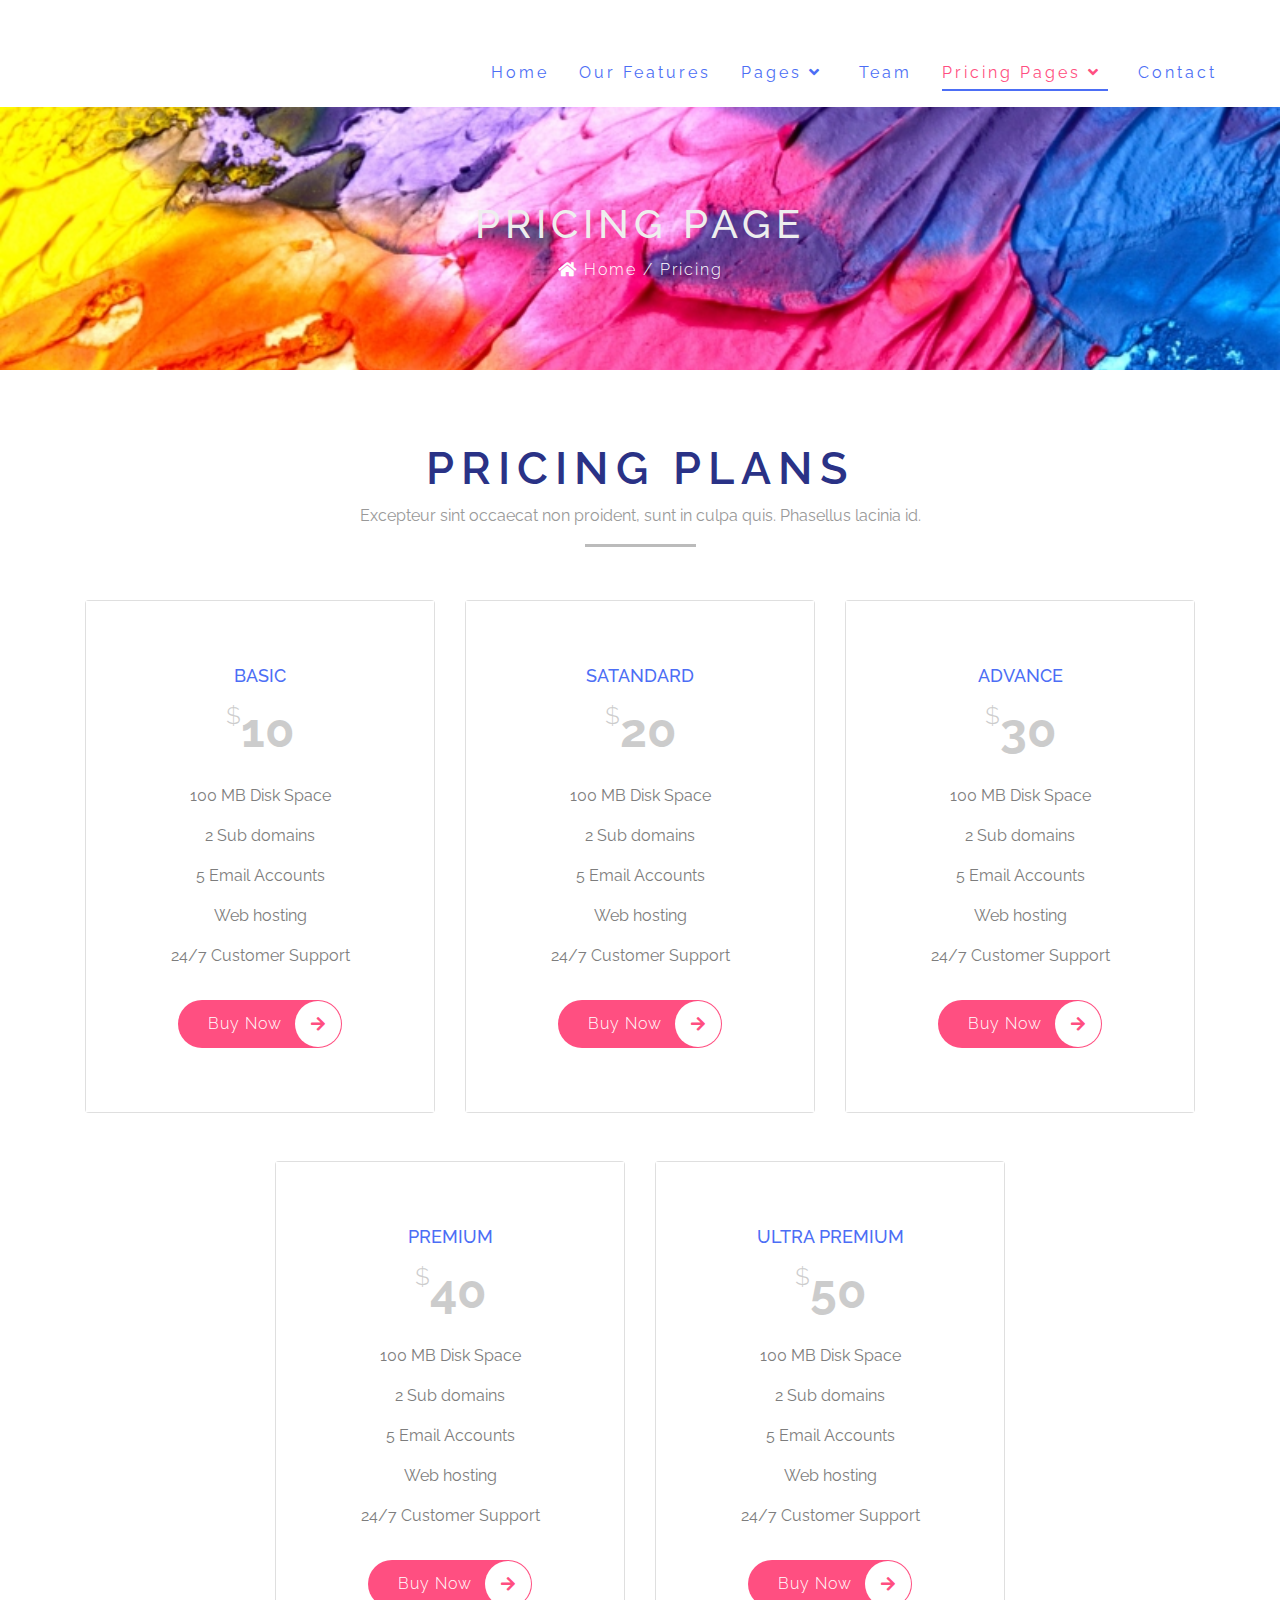
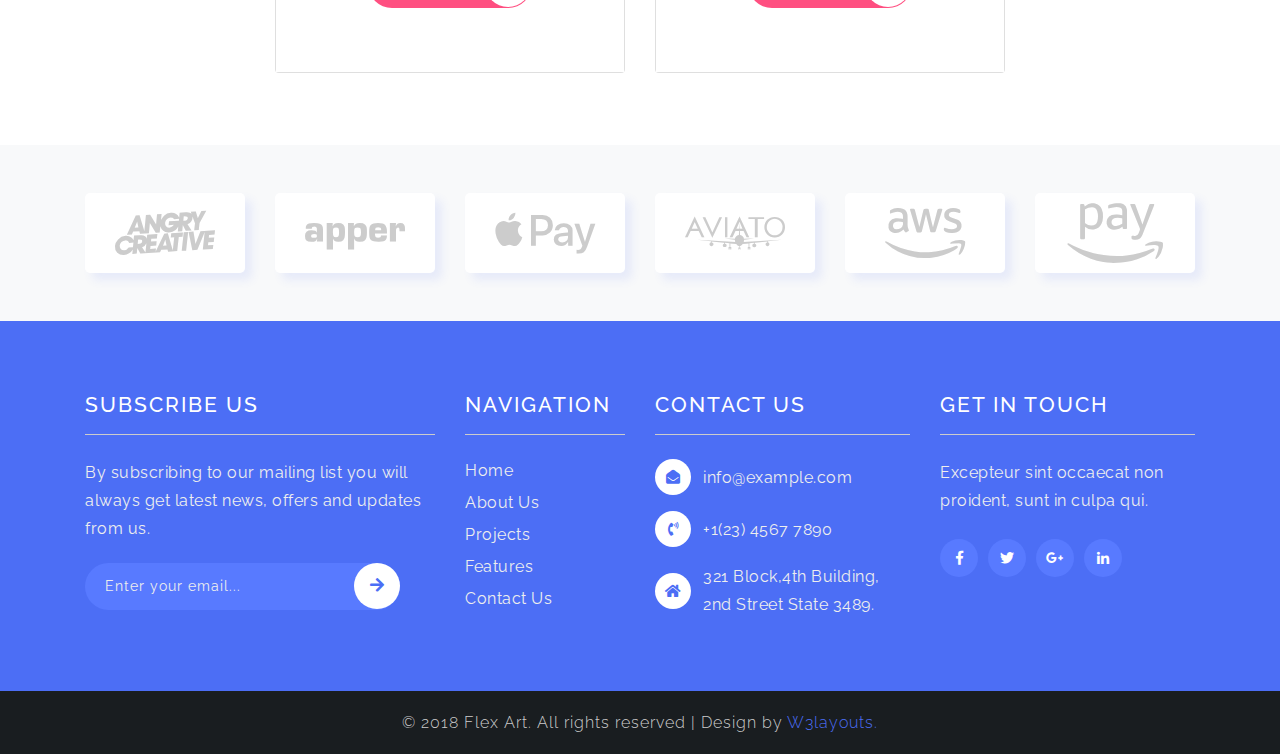
<file: pricing_light.html>
<!--
	Author: W3layouts
	Author URL: http://w3layouts.com
	License: Creative Commons Attribution 3.0 Unported
	License URL: http://creativecommons.org/licenses/by/3.0/
-->
<!DOCTYPE html>
<html lang="en">
<head>
<title>Flex Art Corporate Category Flat Bootstrap Responsive Website Template | Pricing Light : W3layouts</title>
	
	<!-- Meta tag Keywords -->
	<meta name="viewport" content="width=device-width, initial-scale=1">
	<meta charset="utf-8">
	<meta name="keywords" content="Flex Art Responsive web template, Bootstrap Web Templates, Flat Web Templates, Android Compatible web template, 
	Smartphone Compatible web template, free webdesigns for Nokia, Samsung, LG, SonyEricsson, Motorola web design" />
	<script>
		addEventListener("load", function () {
			setTimeout(hideURLbar, 0);
		}, false);

		function hideURLbar() {
			window.scrollTo(0, 1);
		}
	</script>
	<!--// Meta tag Keywords -->
    
	<!-- css files -->
	<link rel="stylesheet" href="css/bootstrap.css"> <!-- Bootstrap-Core-CSS -->
    <link href="css/style6.css" rel='stylesheet' type='text/css' />
	<link rel="stylesheet" href="css/style.css" type="text/css" media="all" /> <!-- Style-CSS --> 
	<link rel="stylesheet" href="css/fontawesome-all.css"> <!-- Font-Awesome-Icons-CSS -->
	<!-- //css files -->
	
	<!--web font-->
	<link href="//fonts.googleapis.com/css?family=Raleway:100,100i,200,200i,300,300i,400,400i,500,500i,600,600i,700,700i,800,800i,900,900i&amp;subset=latin-ext" rel="stylesheet">
	<!--//web font-->

</head>

<body>

<!-- header -->
<div class="header-top">
	<header>
		<div class="top-head ml-lg-auto text-center">
			<div class="row mr-0">

				<div class="col-lg-4">
				</div>
				<div class="col-md-3 col-4 sign-btn">
					<a href="#" data-toggle="modal" data-target="#exampleModalCenter">
						<i class="fas fa-lock"></i> Sign In</a>
				</div>
				<div class="col-md-3 col-4 sign-btn">
					<a href="#" data-toggle="modal" data-target="#exampleModalCenter2">
						<i class="fas fa-user"></i> Register</a>
				</div>
				<div class="search col-md-2 col-4">
					<div class="mobile-nav-button">
						<button id="trigger-overlay" type="button">
							<i class="fas fa-search"></i>
						</button>
					</div>
					<!-- open/close -->
					<div class="overlay overlay-door">
						<button type="button" class="overlay-close">
							<i class="fa fa-times" aria-hidden="true"></i>
						</button>
						<form action="#" method="post" class="d-flex">
							<input class="form-control" type="search" placeholder="Search here..." required="">
							<button type="submit" class="btn btn-primary submit">
								<i class="fas fa-search"></i>
							</button>
						</form>
					</div>
					<!-- open/close -->
				</div>
			</div>
		</div>
		<div class="clearfix"></div>
		<nav class="navbar navbar-expand-lg navbar-light">
			<div class="logo">
				<h1>
					<a class="navbar-brand" href="index.html">
						<i class="fab fa-cloudversify"></i> Flex Art</a>
				</h1>
			</div>
			<button class="navbar-toggler" type="button" data-toggle="collapse" data-target="#navbarSupportedContent" aria-controls="navbarSupportedContent" aria-expanded="false" aria-label="Toggle navigation">
				<span class="navbar-toggler-icon">
					<i class="fas fa-bars"></i>
				</span>

			</button>

			<div class="collapse navbar-collapse" id="navbarSupportedContent">
				<ul class="navbar-nav ml-lg-auto text-center">
					<li class="nav-item">
						<a class="nav-link" href="index.html">Home
							<span class="sr-only">(current)</span>
						</a>
					</li>
					<li class="nav-item">
						<a class="nav-link" href="features.html">Our Features</a>
					</li>
					<li class="nav-item dropdown">
						<a class="nav-link dropdown-toggle" href="#" id="navbarDropdown" role="button" data-toggle="dropdown" aria-haspopup="true" aria-expanded="false">
							Pages
							<i class="fas fa-angle-down"></i>
						</a>
						<div class="dropdown-menu" aria-labelledby="navbarDropdown">
							<a class="dropdown-item" href="errorpage.html">404 error page</a>
							<a class="dropdown-item" href="candidates_list.html" title="">Candidates List 1</a>
							<a class="dropdown-item" href="candidates_list.html" title="">Candidates List 2</a>
							<a class="dropdown-item" href="candidates_list.html" title="">Candidates List 3</a>
							<a class="dropdown-item" href="candidates_single.html" title="">Candidates Single 1</a>


						</div>
					</li>
					<li class="nav-item">
						<a class="nav-link" href="team.html">Team</a>
					</li>
					<li class="nav-item dropdown active">
						<a class="nav-link dropdown-toggle" href="#" id="navbarDropdown1" role="button" data-toggle="dropdown" aria-haspopup="true" aria-expanded="false">
							Pricing Pages
							<i class="fas fa-angle-down"></i>
						</a>
						<div class="dropdown-menu" aria-labelledby="navbarDropdown">
							<a class="dropdown-item" href="pricing.html"> Default</a>
							<a class="dropdown-item" href="pricing_light.html"> Light Version</a>
							<a class="dropdown-item" href="pricing.html"> Dark Version</a>
						</div>
					</li>
					<li class="nav-item">
						<a class="nav-link" href="contact.html">Contact</a>
					</li>
				</ul>

			</div>
		</nav>
	</header>
</div>
<!-- //header -->

<!-- inner page banner -->
<section class="inner-page-banner">
	<div class="page-heading text-center">
		<h2>Pricing Page</h2>
		<span class="section_1-breadcrumbs"><a href="index.html"><i class="fa fa-home home_1"></i> Home</a> <span>/ Pricing</span></span>
	</div>
</section>
<!-- //inner page banner -->

<!-- pricing -->	
<section class="contact py-5">
	<div class="container py-sm-4">
		<div class="heading pb-4">
			<h3 class="heading mb-2 text-center"> <span>Pricing </span> Plans </h3>
			<p class="para mb-5 text-center">Excepteur sint occaecat non proident, sunt in culpa quis. Phasellus lacinia id.</p>
		</div>
		<div class="menu-grids">
			<div class="row t-in">
				<div class="col-md-4 col-sm-6 price-main-info text-center">
					<div class="price-inner card box-shadow">

						<div class="card-body bg-white">
							<h4 class="text-uppercase mb-3">Basic</h4>
							<h5 class="card-title pricing-card-title">
								<span class="align-top">$</span>10

							</h5>
							<ul class="list-unstyled mt-3 mb-4">
								<li>100 MB Disk Space</li>
								<li>2 Sub domains</li>
								<li>5 Email Accounts</li>
								<li>Web hosting</li>
								<li>24/7 Customer Support</li>
							</ul>
							<div class="read">
								<a href="contact.html">Buy Now <span class="btn ml-2"><i class="fas fa-arrow-right" aria-hidden="true"></i></span></a>
							</div>
						</div>
					</div>
				</div>
				<div class="col-md-4 col-sm-6 mt-md-0 mt-2 price-main-info text-center">
					<div class="price-inner card box-shadow">

						<div class="card-body bg-white">
							<h4 class="text-uppercase mb-3">Satandard</h4>
							<h5 class="card-title pricing-card-title">
								<span class="align-top">$</span>20

							</h5>
							<ul class="list-unstyled mt-3 mb-4">
								<li>100 MB Disk Space</li>
								<li>2 Sub domains</li>
								<li>5 Email Accounts</li>
								<li>Web hosting</li>
								<li>24/7 Customer Support</li>
							</ul>
							<div class="read">
								<a href="contact.html">Buy Now <span class="btn ml-2"><i class="fas fa-arrow-right" aria-hidden="true"></i></span></a>
							</div>
						</div>
					</div>
				</div>
				<div class="col-md-4 col-sm-6 mt-md-0 mt-2 price-main-info text-center">
					<div class="price-inner card box-shadow">

						<div class="card-body bg-white">
							<h4 class="text-uppercase mb-3">Advance</h4>
							<h5 class="card-title pricing-card-title">
								<span class="align-top">$</span>30

							</h5>
							<ul class="list-unstyled mt-3 mb-4">
								<li>100 MB Disk Space</li>
								<li>2 Sub domains</li>
								<li>5 Email Accounts</li>
								<li>Web hosting</li>
								<li>24/7 Customer Support</li>
							</ul>
							<div class="read">
								<a href="contact.html">Buy Now <span class="btn ml-2"><i class="fas fa-arrow-right" aria-hidden="true"></i></span></a>
							</div>
						</div>
					</div>
				</div>
			</div>
				<div class="menu-grids-bottom row mt-md-5 mt-2">
					<div class="col-md-8 mx-auto">
						<div class="row">
							<div class="col-sm-6 price-main-info text-center">
								<div class="price-inner card box-shadow">

									<div class="card-body bg-white">
										<h4 class="text-uppercase mb-3">Premium</h4>
										<h5 class="card-title pricing-card-title">
											<span class="align-top">$</span>40

										</h5>
										<ul class="list-unstyled mt-3 mb-4">
											<li>100 MB Disk Space</li>
											<li>2 Sub domains</li>
											<li>5 Email Accounts</li>
											<li>Web hosting</li>
											<li>24/7 Customer Support</li>
										</ul>
										<div class="read">
											<a href="contact.html">Buy Now <span class="btn ml-2"><i class="fas fa-arrow-right" aria-hidden="true"></i></span></a>
										</div>
									</div>
								</div>
							</div>
							<div class="col-sm-6 mt-sm-0 mt-2 price-main-info text-center">
								<div class="price-inner card box-shadow">

									<div class="card-body bg-white">
										<h4 class="text-uppercase mb-3">Ultra Premium</h4>
										<h5 class="card-title pricing-card-title">
											<span class="align-top">$</span>50

										</h5>
										<ul class="list-unstyled mt-3 mb-4">
											<li>100 MB Disk Space</li>
											<li>2 Sub domains</li>
											<li>5 Email Accounts</li>
											<li>Web hosting</li>
											<li>24/7 Customer Support</li>
										</ul>
										<div class="read">
											<a href="contact.html">Buy Now <span class="btn ml-2"><i class="fas fa-arrow-right" aria-hidden="true"></i></span></a>
										</div>
									</div>
								</div>
							</div>
						</div>
					</div>
				</div>
		</div>
	</div>
</section>
<!-- //pricing -->

<!-- brands -->
<section class="partners bg-light py-5">
	<div class="container">
		<div class="row partner-grids text-center">
			<div class="col-md-2 col-4">
				<div class="brand bg-white">
					<a href="#"><i class="fab fa-angrycreative"></i></a>
				</div>
			</div>
			<div class="col-md-2 col-4">
				<div class="brand bg-white">
					<a href="#"><i class="fab fa-apper"></i></a>
				</div>
			</div>
			<div class="col-md-2 col-4">
				<div class="brand bg-white">
					<a href="#"><i class="fab fa-apple-pay"></i></a>
				</div>
			</div>
			<div class="col-md-2 col-4 mt-md-0 mt-3">
				<div class="brand bg-white">
					<a href="#"><i class="fab fa-aviato"></i></a>
				</div>
			</div>
			<div class="col-md-2 col-4 mt-md-0 mt-3">
				<div class="brand bg-white">
					<a href="#"><i class="fab fa-aws"></i></a>
				</div>
			</div>
			<div class="col-md-2 col-4 mt-md-0 mt-3">
				<div class="brand bg-white">
					<a href="#"><i class="fab fa-amazon-pay"></i></a>
				</div>
			</div>
		</div>
	</div>
</section>
<!-- //brands -->

<!-- footer -->
<footer class="footer py-5">
	<div class="container py-sm-4">
		<div class="row">
			<div class="col-lg-4 col-md-6 footer-top">
				<h3 class="mb-4 pb-3 w3f_title">Subscribe Us</h3>
				<p>By subscribing to our mailing list you will always get latest news, offers and updates from us.</p>
				<form action="#" method="post">
					<input type="email" name="Email" placeholder="Enter your email..." required="">
					<button class="btn1"><i class="fas fa-arrow-right" aria-hidden="true"></i></button>
					<div class="clearfix"> </div>
				</form>

			</div>
			<div class="col-lg-2  col-md-6 footv3-left mt-md-0 mt-5">
				<h3 class="mb-4 pb-3 w3f_title">Navigation</h3>
				<ul class="list-agileits">
					<li>
						<a href="index.html">
							Home
						</a>
					</li>
					<li class="my-2">
						<a href="about.html">
							About Us
						</a>
					</li>
					<li class="my-2">
						<a href="projects.html">
							Projects
						</a>
					</li>
					<li class="mb-2">
						<a href="features.html">
							Features
						</a>
					</li>
					<li>
						<a href="contact.html">
							Contact Us
						</a>
					</li>
				</ul>
			</div>
			<div class="col-lg-3 col-md-6 mt-lg-0 mt-5">
				<h3 class="mb-4 pb-3 w3f_title">Contact Us</h3>
				<div class="fv3-contact">
					<span class="fas fa-envelope-open mr-2"></span>
					<p>
						<a href="mailto:example@email.com">info@example.com</a>
					</p>
				</div>
				<div class="fv3-contact my-3">
					<span class="fas fa-phone-volume mr-2"></span>
					<p>+1(23) 4567 7890</p>
				</div>
				<div class="fv3-contact">
					<span class="fas fa-home mr-2"></span>
					<p>321 Block,4th Building,
						<br>2nd Street State 3489.</p>
				</div>
			</div>

			<div class="col-lg-3 col-md-6 footerv2-w3ls mt-lg-0 mt-5">
				<h3 class="mb-4 w3f_title pb-3">Get In Touch</h3>
				<p>Excepteur sint occaecat non proident, sunt in culpa qui.</p>
				<ul class="social-iconsv2 agileinfo mt-4">
					<li>
						<a href="#">
							<i class="fab fa-facebook-f"></i>
						</a>
					</li>
					<li>
						<a href="#">
							<i class="fab fa-twitter"></i>
						</a>
					</li>
					<li>
						<a href="#">
							<i class="fab fa-google-plus-g"></i>
						</a>
					</li>
					<li>
						<a href="#">
							<i class="fab fa-linkedin-in"></i>
						</a>
					</li>
				</ul>
			</div>
		</div>
	</div>
	<!-- //footer bottom -->
</footer>
<!-- //footer -->

<!-- copyright -->
<div class="cpy-right text-center">
	<p>© 2018 Flex Art. All rights reserved | Design by
		<a href="http://w3layouts.com"> W3layouts.</a>
	</p>
</div>
<!-- //copyright -->

 <!--model-forms-->
    <!--/Login-->
    <div class="modal fade" id="exampleModalCenter" tabindex="-1" role="dialog" aria-hidden="true">
        <div class="modal-dialog modal-dialog-centered" role="document">
            <div class="modal-content">
                <div class="modal-header text-center">
                    <button type="button" class="close" data-dismiss="modal" aria-label="Close">
                        <span aria-hidden="true">&times;</span>
                    </button>
                </div>
                <div class="modal-body">

                    <div class="login px-4 mx-auto mw-100">
                        <h5 class="text-center mb-4">Login Now</h5>
                        <form action="#" method="post">
                            <div class="form-group">
                                <label class="mb-2">Email address</label>
                                <input type="email" class="form-control" id="exampleInputEmail1" aria-describedby="emailHelp" placeholder="" required="">
                                <small id="emailHelp" class="form-text text-muted">We'll never share your email with anyone else.</small>
                            </div>
                            <div class="form-group">
                                <label class="mb-2">Password</label>
                                <input type="password" class="form-control" id="exampleInputPassword1" placeholder="" required="">
                            </div>
                            <div class="form-check mb-2">
                                <input type="checkbox" class="form-check-input" id="exampleCheck1">
                                <label class="form-check-label" for="exampleCheck1">Check me out</label>
                            </div>
                            <button type="submit" class="btn btn-primary submit mb-4">Sign In</button>
                            <p class="text-center pb-4">
                                <a href="#" data-toggle="modal2" data-target="#exampleModalCenter"> Don't have an account?</a>
                            </p>
                        </form>
                    </div>
                </div>

            </div>
        </div>
    </div>
    <!--//Login-->
    <!--/Register-->
    <div class="modal fade" id="exampleModalCenter2" tabindex="-1" role="dialog" aria-hidden="true">
        <div class="modal-dialog modal-dialog-centered" role="document">
            <div class="modal-content">
                <div class="modal-header text-center">
                    <button type="button" class="close" data-dismiss="modal" aria-label="Close">
                        <span aria-hidden="true">&times;</span>
                    </button>
                </div>
                <div class="modal-body">
                    <div class="login px-4 mx-auto mw-100">
                        <h5 class="text-center mb-4">Register Now</h5>
                        <form action="#" method="post">
                            <div class="form-group">
                                <label>First name</label>

                                <input type="text" class="form-control" id="validationDefault01" placeholder="" required="">
                            </div>
                            <div class="form-group">
                                <label>Last name</label>
                                <input type="text" class="form-control" id="validationDefault02" placeholder="" required="">
                            </div>

                            <div class="form-group">
                                <label class="mb-2">Password</label>
                                <input type="password" class="form-control" id="password1" placeholder="" required="">
                            </div>
                            <div class="form-group">
                                <label>Confirm Password</label>
                                <input type="password" class="form-control" id="password2" placeholder="" required="">
                            </div>

                            <button type="submit" class="btn btn-primary submit mb-4">Register</button>
                            <p class="text-center pb-4">
                                <a href="#">By clicking Register, I agree to your terms</a>
                            </p>
                        </form>

                    </div>
                </div>

            </div>
        </div>
    </div>
    <!--//Register-->


	<!-- js -->
	<script src="js/jquery-2.1.4.min.js"></script>
	<script src="js/bootstrap.js"></script> <!-- Necessary-JavaScript-File-For-Bootstrap --> 
	<!-- //js -->
	
    <script src="js/modernizr-2.6.2.min.js"></script>

	 <!--search jQuery-->
    <script src="js/classie-search.js"></script>
    <script src="js/demo1-search.js"></script>
    <!--//search jQuery-->

    <script>
        $(document).ready(function() {
            $(".dropdown").hover(
                function() {
                    $('.dropdown-menu', this).stop(true, true).slideDown("fast");
                    $(this).toggleClass('open');
                },
                function() {
                    $('.dropdown-menu', this).stop(true, true).slideUp("fast");
                    $(this).toggleClass('open');
                }
            );
        });
    </script>
    <!-- //dropdown nav -->

	<!-- start-smoth-scrolling -->
	<script src="js/SmoothScroll.min.js"></script>
	<script src="js/move-top.js"></script>
	<script src="js/easing.js"></script>
	<script>
		jQuery(document).ready(function($) {
			$(".scroll").click(function(event){		
				event.preventDefault();
				$('html,body').animate({scrollTop:$(this.hash).offset().top},1000);
			});
		});
	</script>
	<!-- here stars scrolling icon -->
	<script>
		$(document).ready(function() {
			/*
				var defaults = {
				containerID: 'toTop', // fading element id
				containerHoverID: 'toTopHover', // fading element hover id
				scrollSpeed: 1200,
				easingType: 'linear' 
				};
			*/
								
			$().UItoTop({ easingType: 'easeOutQuart' });
								
			});
	</script>
	<!-- //here ends scrolling icon -->
	<!-- start-smoth-scrolling -->

</body>
</html>
</file>
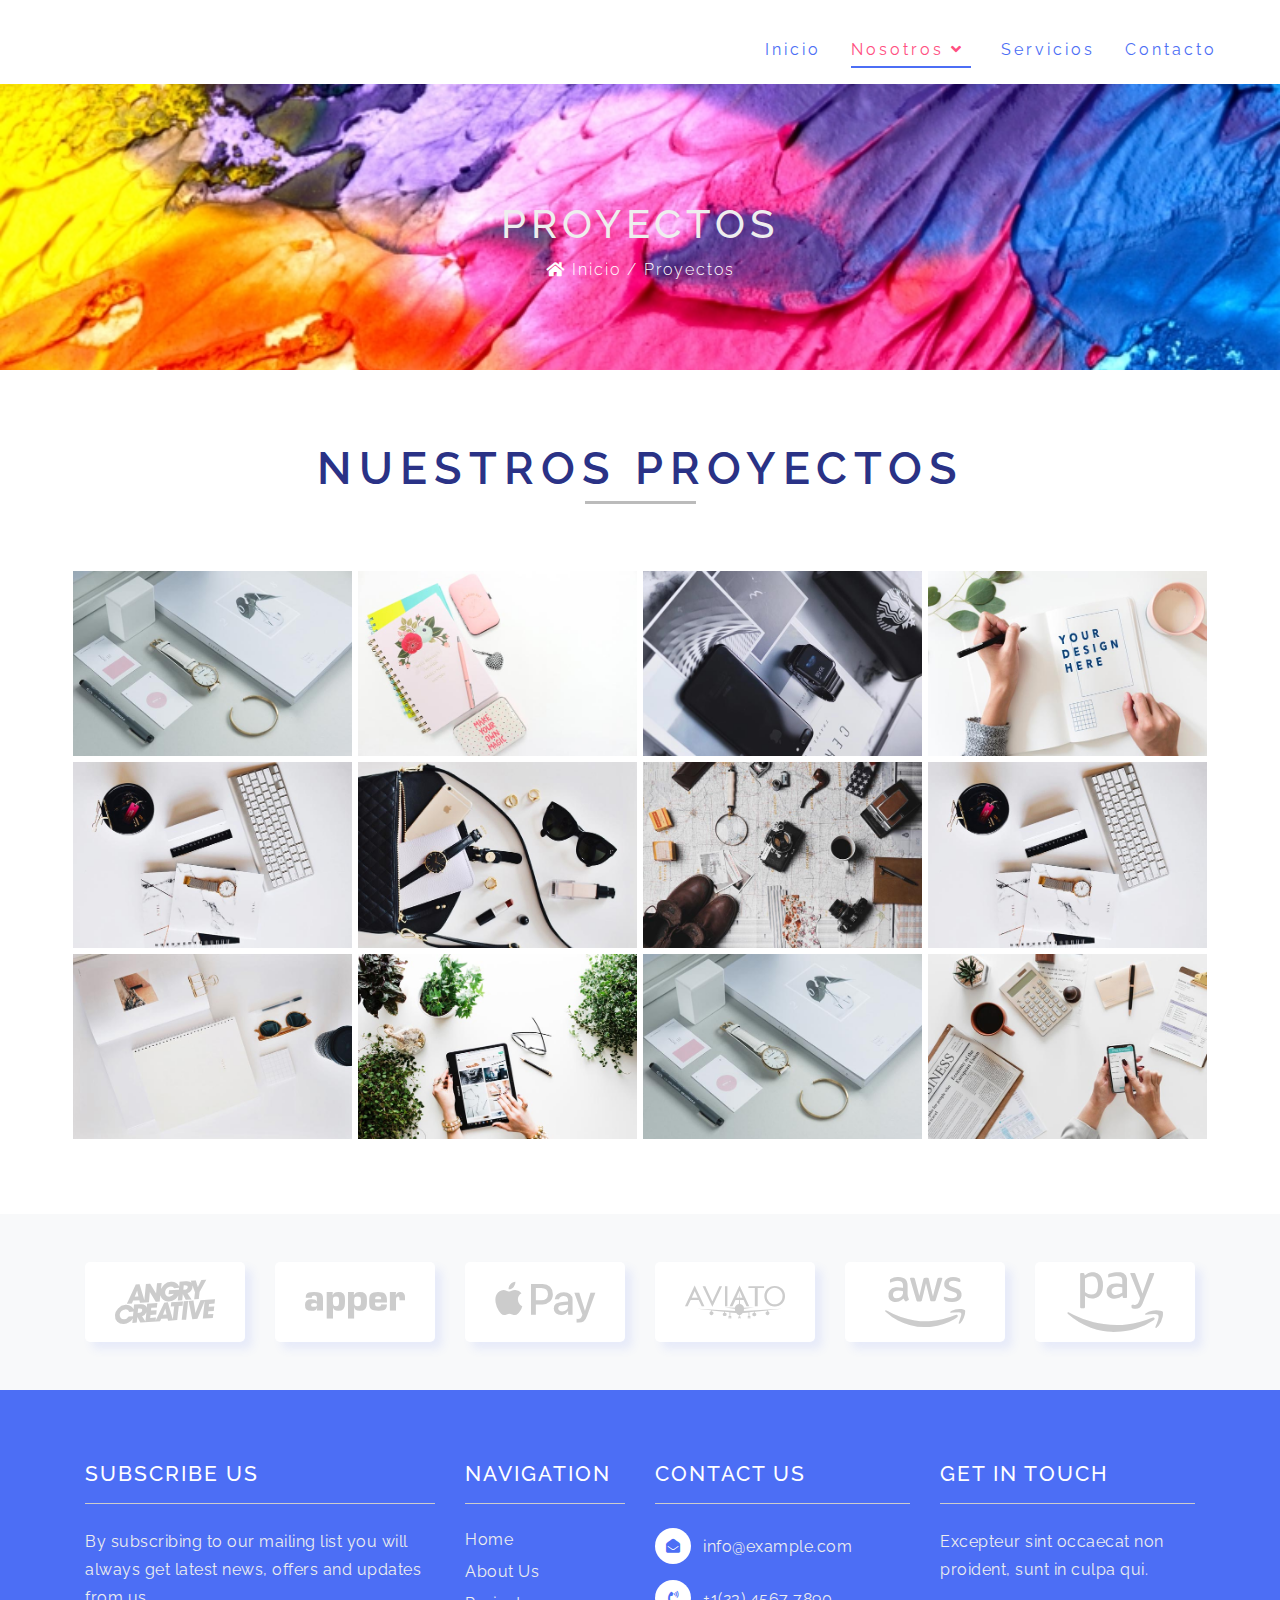
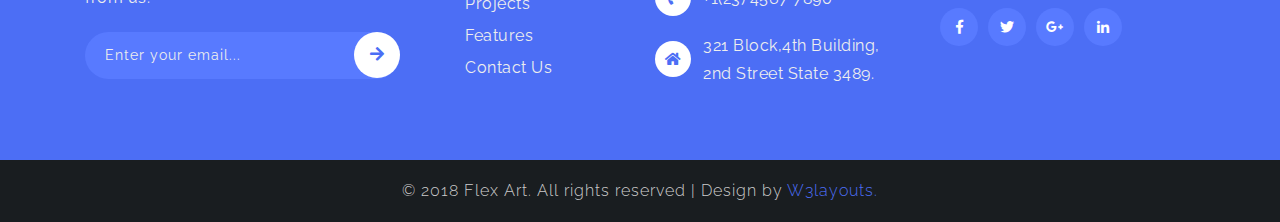
<file: proyectos.html>
<!DOCTYPE html>
<html lang="en">
<head>
<title>ArcoIris LatinoAmérica</title>
	
	<!-- Meta tag Keywords -->
	<meta name="viewport" content="width=device-width, initial-scale=1">
	<meta charset="utf-8">
	<meta name="keywords" content="Flex Art Responsive web template, Bootstrap Web Templates, Flat Web Templates, Android Compatible web template, 
	Smartphone Compatible web template, free webdesigns for Nokia, Samsung, LG, SonyEricsson, Motorola web design" />
	<script>
		addEventListener("load", function () {
			setTimeout(hideURLbar, 0);
		}, false);

		function hideURLbar() {
			window.scrollTo(0, 1);
		}
	</script>
	<!--// Meta tag Keywords -->
    
	<!-- css files -->
	<link rel="stylesheet" href="css/bootstrap.css"> <!-- Bootstrap-Core-CSS -->
    <link href="css/style6.css" rel='stylesheet' type='text/css' />
	<link rel="stylesheet" href="css/style.css" type="text/css" media="all" /> <!-- Style-CSS --> 
	<link rel="stylesheet" href="css/fontawesome-all.css"> <!-- Font-Awesome-Icons-CSS -->
	<!-- //css files -->
	
	<!-- Projects swipebox css-->
	<link rel="stylesheet" href="css/swipebox.css">

	<!--web font-->
	<link href="//fonts.googleapis.com/css?family=Raleway:100,100i,200,200i,300,300i,400,400i,500,500i,600,600i,700,700i,800,800i,900,900i&amp;subset=latin-ext" rel="stylesheet">
	<!--//web font-->

</head>

<body>

<!-- header -->
<div class="header-top">
	<header>
		<div class="top-head ml-lg-auto text-center">
			<div class="row mr-0">

				<div class="col-lg-4">
				</div>
				<div class="col-md-3 col-4 sign-btn">
					<a href="#" data-toggle="modal" data-target="#exampleModalCenter">
						<!--<i class="fas fa-lock"></i> Sign In</a-->
				</div>
				<div class="col-md-3 col-4 sign-btn">
					<a href="#" data-toggle="modal" data-target="#exampleModalCenter2">
						<!--<i class="fas fa-user"></i> Register</a>-->
				</div>
				<div class="search col-md-2 col-4">
					<div class="mobile-nav-button">
						<button id="trigger-overlay" type="button">
							<!--<i class="fas fa-search"></i>-->
						</button>
					</div>
					<!-- open/close -->
					<div class="overlay overlay-door">
						<button type="button" class="overlay-close">
							<i class="fa fa-times" aria-hidden="true"></i>
						</button>
						<form action="#" method="post" class="d-flex">
							<input class="form-control" type="search" placeholder="Search here..." required="">
							<button type="submit" class="btn btn-primary submit">
								<i class="fas fa-search"></i>
							</button>
						</form>
					</div>
					<!-- open/close -->
				</div>
			</div>
		</div>
		<div class="clearfix"></div>
		<nav class="navbar navbar-expand-lg navbar-light">
			<div class="logo">
				<h1>
					<a class="navbar-brand" href="index.html">
						<!--<i class="fab fa-cloudversify"></i>-->ArcoIris LAtinoAmérica</a>
				</h1>
			</div>
			<button class="navbar-toggler" type="button" data-toggle="collapse" data-target="#navbarSupportedContent" aria-controls="navbarSupportedContent" aria-expanded="false" aria-label="Toggle navigation">
				<span class="navbar-toggler-icon">
					<i class="fas fa-bars"></i>
				</span>

			</button>

			<div class="collapse navbar-collapse" id="navbarSupportedContent">
				<ul class="navbar-nav ml-lg-auto text-center">
					<li class="nav-item">
						<a class="nav-link" href="index.html">Inicio
							<span class="sr-only">(current)</span>
						</a>
					</li>
					
					<li class="nav-item dropdown active">
						<a class="nav-link dropdown-toggle" href="#" id="navbarDropdown" role="button" data-toggle="dropdown" aria-haspopup="true" aria-expanded="false">
							Nosotros
							<i class="fas fa-angle-down"></i>
						</a>
						<div class="dropdown-menu" aria-labelledby="navbarDropdown">
							<a class="dropdown-item" href="nosotros.html" title="">Acerca de Nosotros</a>
							<a class="dropdown-item" href="proyectos.html" title="">Projects</a>
							<--<a class="dropdown-item" href="errorpage.html">404 error page</a>-->
						</div>
					</li>
                    <li class="nav-item">
						<a class="nav-link" href="servicios.html">Servicios</a>
					</li>
            
					<!--<li class="nav-item">
						<a class="nav-link" href="team.html">Team</a>
					</li>
					<li class="nav-item dropdown">
						<a class="nav-link dropdown-toggle" href="#" id="navbarDropdown1" role="button" data-toggle="dropdown" aria-haspopup="true" aria-expanded="false">
							Pricing Pages
							<i class="fas fa-angle-down"></i>
						</a>
						<div class="dropdown-menu" aria-labelledby="navbarDropdown">
							<a class="dropdown-item" href="pricing.html"> Default</a>
							<a class="dropdown-item" href="pricing_light.html"> Light Version</a>
							<a class="dropdown-item" href="pricing.html"> Dark Version</a>
						</div>
					</li>-->
					<li class="nav-item">
						<a class="nav-link" href="contacto.html">Contacto</a>
					</li>
				</ul>

			</div>
		</nav>
	</header>
</div>
<!-- //header -->

<!-- inner page banner -->
<section class="inner-page-banner">
	<div class="page-heading text-center">
		<h2>Proyectos</h2>
		<span class="section_1-breadcrumbs"><a href="index.html"><i class="fa fa-home home_1"></i> Inicio</a> <span>/ Proyectos</span></span>
	</div>
</section>
<!-- //inner page banner -->
<!--start-Projects-->
<div class="Projects py-5">
	<div class="container py-sm-4">
		<div class="heading pb-4">
			<h3 class="heading mb-2 text-center"> <span>Nuestros</span> Proyectos </h3>
			<p class="para mb-5 text-center">   </p>
		</div>	
		<div class="row inner_w3l_agile_grids-1">
			<div class="col-lg-3 col-md-4 col-sm-6 Projects-grid Projects1">
				<a href="images/m1.jpg" class="swipebox"><img src="images/m1.jpg" class="img-responsive" alt="/">
					<div class="textbox">
					<h4>ArcoIris</h4>
					</div>
			</a>
			</div>
			<div class="col-lg-3 col-md-4 col-sm-6 Projects-grid Projects1">
				<a href="images/m2.jpg" class="swipebox"><img src="images/m2.jpg" class="img-responsive" alt="/">
					<div class="textbox">
					<h4>ArcoIris</h4>
					</div>
			</a>
			</div>
			<div class="col-lg-3 col-md-4 col-sm-6 Projects-grid Projects1">
				<a href="images/m3.jpg" class="swipebox"><img src="images/m3.jpg" class="img-responsive" alt="/">
					<div class="textbox">
					<h4>ArcoIris</h4>
					</div>
			</a>
			</div>
			<div class="col-lg-3 col-md-4 col-sm-6 Projects-grid Projects1">
				<a href="images/m4.jpg" class="swipebox"><img src="images/m4.jpg" class="img-responsive" alt="/">
					<div class="textbox">
					<h4>ArcoIris</h4>
					</div>
			</a>
			</div>
			<div class="col-lg-3 col-md-4 col-sm-6 Projects-grid Projects1">
				<a href="images/m8.jpg" class="swipebox"><img src="images/m8.jpg" class="img-responsive" alt="/">
					<div class="textbox">
					<h4>ArcoIris</h4>
					</div>
				</a>
			</div>
			<div class="col-lg-3 col-md-4 col-sm-6 Projects-grid Projects1">
				<a href="images/m6.jpg" class="swipebox"><img src="images/m6.jpg" class="img-responsive" alt="/">
					<div class="textbox">
					<h4>ArcoIris</h4>
					</div>
			   </a>
			</div>
			<div class="col-lg-3 col-md-4 col-sm-6 Projects-grid Projects1">
				<a href="images/m7.jpg" class="swipebox"><img src="images/m7.jpg" class="img-responsive" alt="/">
					<div class="textbox">
					<h4>ArcoIris</h4>
					</div>
			   </a>
			</div>
			<div class="col-lg-3 col-md-4 col-sm-6 Projects-grid Projects1">
				<a href="images/m8.jpg" class="swipebox"><img src="images/m8.jpg" class="img-responsive" alt="/">
					<div class="textbox">
					<h4>ArcoIris</h4>
					</div>
			   </a>
			</div>
				<div class="col-lg-3 col-md-4 col-sm-6 Projects-grid Projects1">
				<a href="images/m9.jpg" class="swipebox"><img src="images/m9.jpg" class="img-responsive" alt="/">
					<div class="textbox">
					<h4>ArcoIris</h4>
					</div>
			</a>
			</div>
			<div class="col-lg-3 col-md-4 col-sm-6 Projects-grid Projects1">
				<a href="images/m10.jpg" class="swipebox"><img src="images/m10.jpg" class="img-responsive" alt="/">
					<div class="textbox">
					<h4>ArcoIris</h4>
					</div>
			</a>
			</div>
			<div class="col-lg-3 col-md-4 col-sm-6 Projects-grid Projects1">
				<a href="images/m1.jpg" class="swipebox"><img src="images/m1.jpg" class="img-responsive" alt="/">
					<div class="textbox">
					<h4>ArcoIris</h4>
					</div>
			</a>
			</div>
			<div class="col-lg-3 col-md-4 col-sm-6 Projects-grid Projects1">
				<a href="images/m5.jpg" class="swipebox"><img src="images/m5.jpg" class="img-responsive" alt="/">
					<div class="textbox">
					<h4>ArcoIris</h4>
					</div>
			</a>
			</div>
		</div>
	</div>	
</div>	
<!--//Projects-->

<!-- brands -->
<section class="partners bg-light py-5">
	<div class="container">
		<div class="row partner-grids text-center">
			<div class="col-md-2 col-4">
				<div class="brand bg-white">
					<a href="#"><i class="fab fa-angrycreative"></i></a>
				</div>
			</div>
			<div class="col-md-2 col-4">
				<div class="brand bg-white">
					<a href="#"><i class="fab fa-apper"></i></a>
				</div>
			</div>
			<div class="col-md-2 col-4">
				<div class="brand bg-white">
					<a href="#"><i class="fab fa-apple-pay"></i></a>
				</div>
			</div>
			<div class="col-md-2 col-4 mt-md-0 mt-3">
				<div class="brand bg-white">
					<a href="#"><i class="fab fa-aviato"></i></a>
				</div>
			</div>
			<div class="col-md-2 col-4 mt-md-0 mt-3">
				<div class="brand bg-white">
					<a href="#"><i class="fab fa-aws"></i></a>
				</div>
			</div>
			<div class="col-md-2 col-4 mt-md-0 mt-3">
				<div class="brand bg-white">
					<a href="#"><i class="fab fa-amazon-pay"></i></a>
				</div>
			</div>
		</div>
	</div>
</section>
<!-- //brands -->

<!-- footer -->
<footer class="footer py-5">
	<div class="container py-sm-4">
		<div class="row">
			<div class="col-lg-4 col-md-6 footer-top">
				<h3 class="mb-4 pb-3 w3f_title">Subscribe Us</h3>
				<p>By subscribing to our mailing list you will always get latest news, offers and updates from us.</p>
				<form action="#" method="post">
					<input type="email" name="Email" placeholder="Enter your email..." required="">
					<button class="btn1"><i class="fas fa-arrow-right" aria-hidden="true"></i></button>
					<div class="clearfix"> </div>
				</form>

			</div>
			<div class="col-lg-2  col-md-6 footv3-left mt-md-0 mt-5">
				<h3 class="mb-4 pb-3 w3f_title">Navigation</h3>
				<ul class="list-agileits">
					<li>
						<a href="index.html">
							Home
						</a>
					</li>
					<li class="my-2">
						<a href="about.html">
							About Us
						</a>
					</li>
					<li class="my-2">
						<a href="projects.html">
							Projects
						</a>
					</li>
					<li class="mb-2">
						<a href="features.html">
							Features
						</a>
					</li>
					<li>
						<a href="contact.html">
							Contact Us
						</a>
					</li>
				</ul>
			</div>
			<div class="col-lg-3 col-md-6 mt-lg-0 mt-5">
				<h3 class="mb-4 pb-3 w3f_title">Contact Us</h3>
				<div class="fv3-contact">
					<span class="fas fa-envelope-open mr-2"></span>
					<p>
						<a href="mailto:example@email.com">info@example.com</a>
					</p>
				</div>
				<div class="fv3-contact my-3">
					<span class="fas fa-phone-volume mr-2"></span>
					<p>+1(23) 4567 7890</p>
				</div>
				<div class="fv3-contact">
					<span class="fas fa-home mr-2"></span>
					<p>321 Block,4th Building,
						<br>2nd Street State 3489.</p>
				</div>
			</div>

			<div class="col-lg-3 col-md-6 footerv2-w3ls mt-lg-0 mt-5">
				<h3 class="mb-4 w3f_title pb-3">Get In Touch</h3>
				<p>Excepteur sint occaecat non proident, sunt in culpa qui.</p>
				<ul class="social-iconsv2 agileinfo mt-4">
					<li>
						<a href="#">
							<i class="fab fa-facebook-f"></i>
						</a>
					</li>
					<li>
						<a href="#">
							<i class="fab fa-twitter"></i>
						</a>
					</li>
					<li>
						<a href="#">
							<i class="fab fa-google-plus-g"></i>
						</a>
					</li>
					<li>
						<a href="#">
							<i class="fab fa-linkedin-in"></i>
						</a>
					</li>
				</ul>
			</div>
		</div>
	</div>
	<!-- //footer bottom -->
</footer>
<!-- //footer -->

<!-- copyright -->
<div class="cpy-right text-center">
	<p>© 2018 Flex Art. All rights reserved | Design by
		<a href="http://w3layouts.com"> W3layouts.</a>
	</p>
</div>
<!-- //copyright -->

 <!--model-forms-->
    <!--/Login-->
    <div class="modal fade" id="exampleModalCenter" tabindex="-1" role="dialog" aria-hidden="true">
        <div class="modal-dialog modal-dialog-centered" role="document">
            <div class="modal-content">
                <div class="modal-header text-center">
                    <button type="button" class="close" data-dismiss="modal" aria-label="Close">
                        <span aria-hidden="true">&times;</span>
                    </button>
                </div>
                <div class="modal-body">

                    <div class="login px-4 mx-auto mw-100">
                        <h5 class="text-center mb-4">Login Now</h5>
                        <form action="#" method="post">
                            <div class="form-group">
                                <label class="mb-2">Email address</label>
                                <input type="email" class="form-control" id="exampleInputEmail1" aria-describedby="emailHelp" placeholder="" required="">
                                <small id="emailHelp" class="form-text text-muted">We'll never share your email with anyone else.</small>
                            </div>
                            <div class="form-group">
                                <label class="mb-2">Password</label>
                                <input type="password" class="form-control" id="exampleInputPassword1" placeholder="" required="">
                            </div>
                            <div class="form-check mb-2">
                                <input type="checkbox" class="form-check-input" id="exampleCheck1">
                                <label class="form-check-label" for="exampleCheck1">Check me out</label>
                            </div>
                            <button type="submit" class="btn btn-primary submit mb-4">Sign In</button>
                            <p class="text-center pb-4">
                                <a href="#" data-toggle="modal2" data-target="#exampleModalCenter"> Don't have an account?</a>
                            </p>
                        </form>
                    </div>
                </div>

            </div>
        </div>
    </div>
    <!--//Login-->
    <!--/Register-->
    <div class="modal fade" id="exampleModalCenter2" tabindex="-1" role="dialog" aria-hidden="true">
        <div class="modal-dialog modal-dialog-centered" role="document">
            <div class="modal-content">
                <div class="modal-header text-center">
                    <button type="button" class="close" data-dismiss="modal" aria-label="Close">
                        <span aria-hidden="true">&times;</span>
                    </button>
                </div>
                <div class="modal-body">
                    <div class="login px-4 mx-auto mw-100">
                        <h5 class="text-center mb-4">Register Now</h5>
                        <form action="#" method="post">
                            <div class="form-group">
                                <label>First name</label>

                                <input type="text" class="form-control" id="validationDefault01" placeholder="" required="">
                            </div>
                            <div class="form-group">
                                <label>Last name</label>
                                <input type="text" class="form-control" id="validationDefault02" placeholder="" required="">
                            </div>

                            <div class="form-group">
                                <label class="mb-2">Password</label>
                                <input type="password" class="form-control" id="password1" placeholder="" required="">
                            </div>
                            <div class="form-group">
                                <label>Confirm Password</label>
                                <input type="password" class="form-control" id="password2" placeholder="" required="">
                            </div>

                            <button type="submit" class="btn btn-primary submit mb-4">Register</button>
                            <p class="text-center pb-4">
                                <a href="#">By clicking Register, I agree to your terms</a>
                            </p>
                        </form>

                    </div>
                </div>

            </div>
        </div>
    </div>
    <!--//Register-->


	<!-- js -->
	<script src="js/jquery-2.1.4.min.js"></script>
	<script src="js/bootstrap.js"></script> <!-- Necessary-JavaScript-File-For-Bootstrap --> 
	<!-- //js -->
	
    <script src="js/modernizr-2.6.2.min.js"></script>

	 <!--search jQuery-->
    <script src="js/classie-search.js"></script>
    <script src="js/demo1-search.js"></script>
    <!--//search jQuery-->

    <script>
        $(document).ready(function() {
            $(".dropdown").hover(
                function() {
                    $('.dropdown-menu', this).stop(true, true).slideDown("fast");
                    $(this).toggleClass('open');
                },
                function() {
                    $('.dropdown-menu', this).stop(true, true).slideUp("fast");
                    $(this).toggleClass('open');
                }
            );
        });
    </script>
    <!-- //dropdown nav -->
	
	<!-- Projects swipebox -->
	<script src="js/jquery.swipebox.min.js"></script> 
	<script>
		jQuery(function($) {
			$(".swipebox").swipebox();
		});
	</script>
	<!-- //Projects swipebox-->

	<!-- start-smoth-scrolling -->
	<script src="js/SmoothScroll.min.js"></script>
	<script src="js/move-top.js"></script>
	<script src="js/easing.js"></script>
	<script>
		jQuery(document).ready(function($) {
			$(".scroll").click(function(event){		
				event.preventDefault();
				$('html,body').animate({scrollTop:$(this.hash).offset().top},1000);
			});
		});
	</script>
	<!-- here stars scrolling icon -->
	<script>
		$(document).ready(function() {
			/*
				var defaults = {
				containerID: 'toTop', // fading element id
				containerHoverID: 'toTopHover', // fading element hover id
				scrollSpeed: 1200,
				easingType: 'linear' 
				};
			*/
								
			$().UItoTop({ easingType: 'easeOutQuart' });
								
			});
	</script>
	<!-- //here ends scrolling icon -->
	<!-- start-smoth-scrolling -->

</body>
</html>
</file>
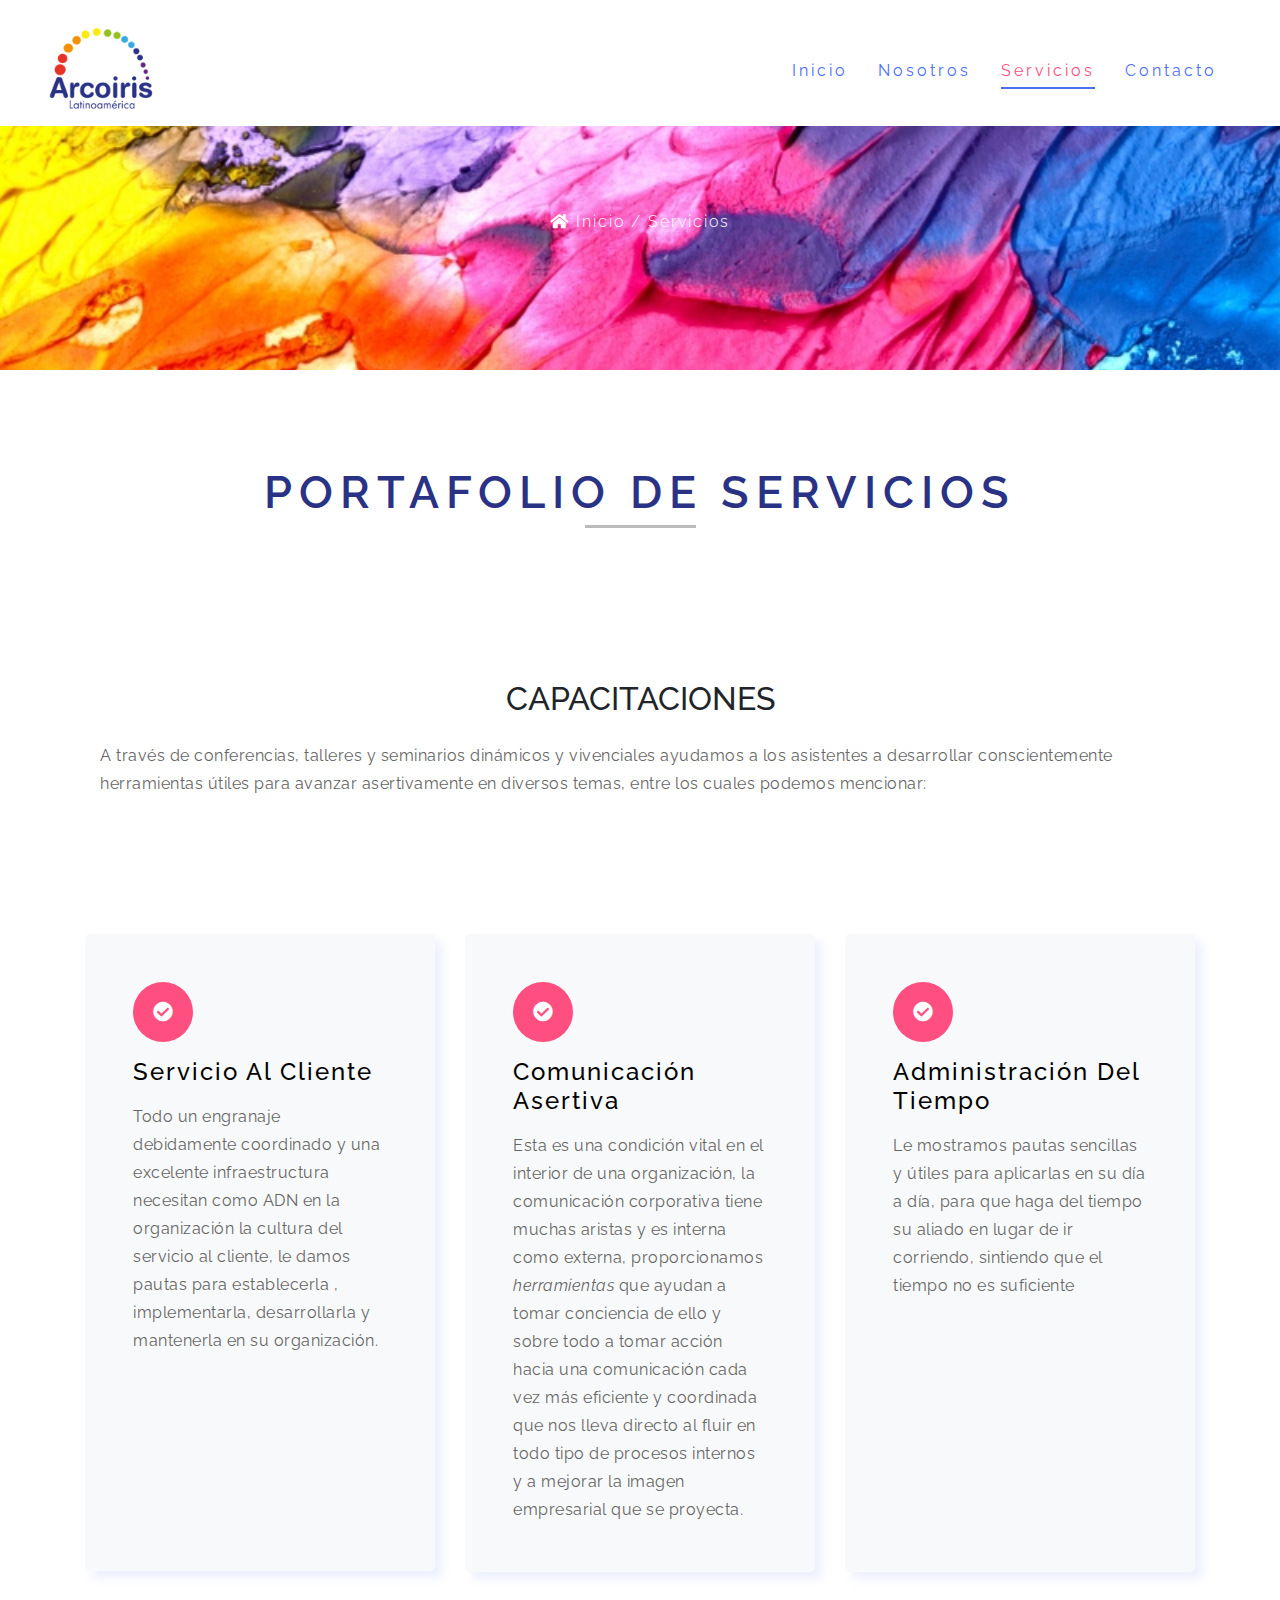
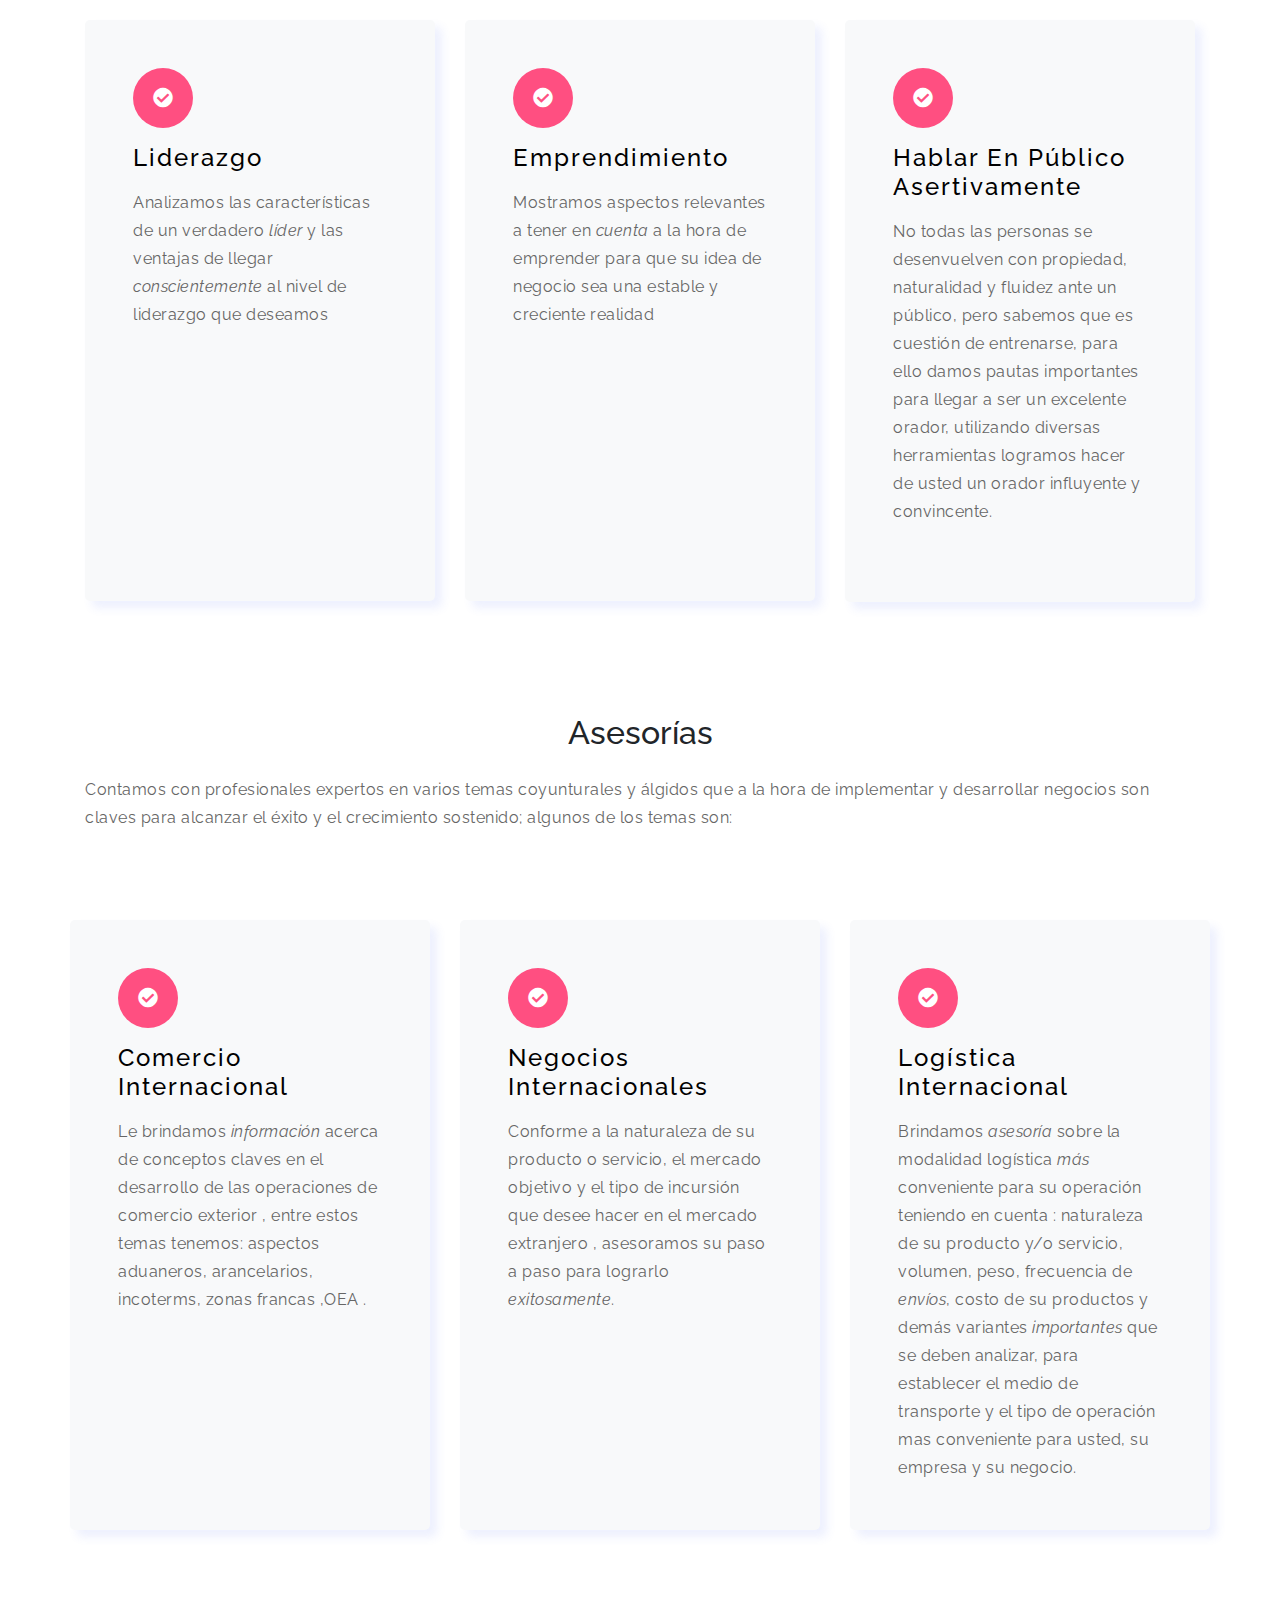
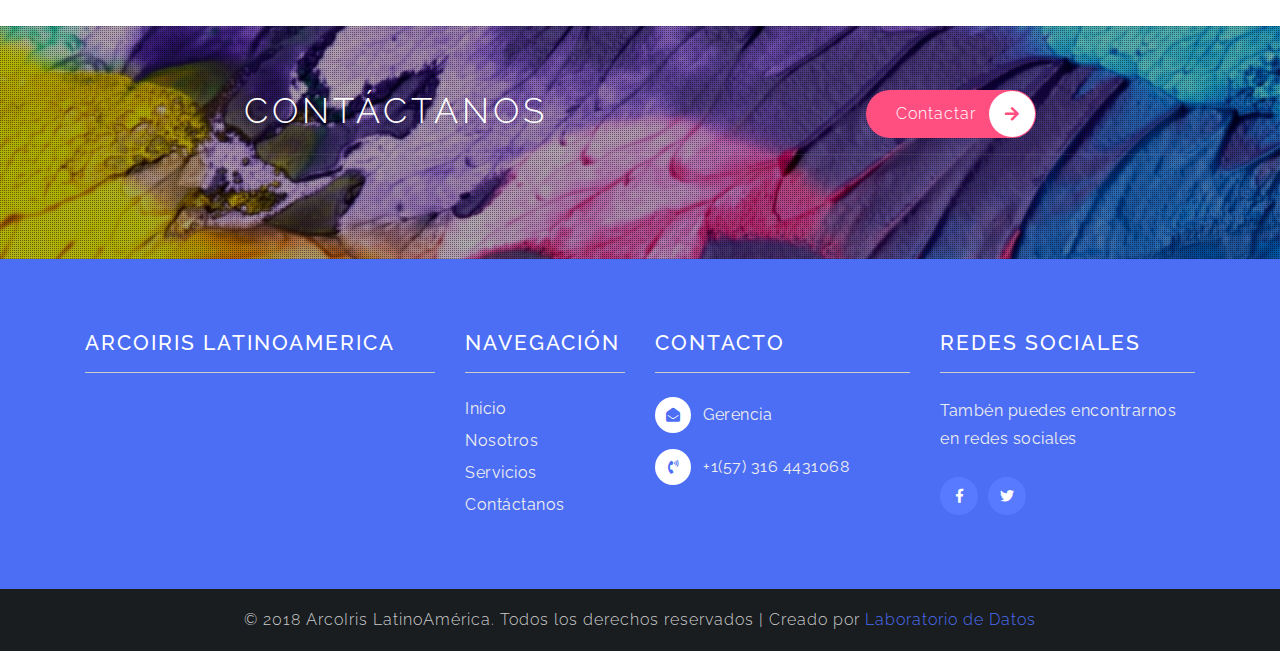
<file: servicios.html>
<!DOCTYPE html>
<html lang="en">

<head>
	<title>ArcoIris LatinoAmérca</title>

	<!-- Meta tag Keywords -->
	<meta name="viewport" content="width=device-width, initial-scale=1">
	<meta charset="utf-8">
	<meta name="keywords" content="Flex Art Responsive web template, Bootstrap Web Templates, Flat Web Templates, Android Compatible web template, 
	Smartphone Compatible web template, free webdesigns for Nokia, Samsung, LG, SonyEricsson, Motorola web design" />
	<script>
		addEventListener("load", function () {
			setTimeout(hideURLbar, 0);
		}, false);

		function hideURLbar() {
			window.scrollTo(0, 1);
		}
	</script>
	<!--// Meta tag Keywords -->

	<!-- css files -->
	<link rel="stylesheet" href="css/bootstrap.css"> <!-- Bootstrap-Core-CSS -->
	<link href="css/style6.css" rel='stylesheet' type='text/css' />
	<link rel="stylesheet" href="css/style.css" type="text/css" media="all" /> <!-- Style-CSS -->
	<link rel="stylesheet" href="css/fontawesome-all.css"> <!-- Font-Awesome-Icons-CSS -->
	<!-- //css files -->

	<!-- Testimonials-slider-css-files -->
	<link rel="stylesheet" href="css/owl.carousel.css" type="text/css" media="all">
	<link href="css/owl.theme.css" rel="stylesheet">
	<!-- //Testimonials-slider-css-files -->

	<!--web font-->
	<link href="//fonts.googleapis.com/css?family=Raleway:100,100i,200,200i,300,300i,400,400i,500,500i,600,600i,700,700i,800,800i,900,900i&amp;subset=latin-ext"
	 rel="stylesheet">
	<!--//web font-->

</head>

<body>

	<!-- header -->
	<div class="header-top">
		<header>
			<div class="top-head ml-lg-auto text-center">
				<div class="row mr-0">

					<div class="col-lg-4">
					</div>
					<div class="col-md-3 col-4 sign-btn">
						<a href="#" data-toggle="modal" data-target="#exampleModalCenter">
							<!--<i class="fas fa-lock"></i> Sign In</a>-->
					</div>
					<div class="col-md-3 col-4 sign-btn">
						<a href="#" data-toggle="modal" data-target="#exampleModalCenter2">
							<!--<i class="fas fa-user"></i> Register</a>-->
					</div>
					<div class="search col-md-2 col-4">
						<div class="mobile-nav-button">
							<button id="trigger-overlay" type="button">
								<!--<i class="fas fa-search"></i>-->
							</button>
						</div>
						<!-- open/close -->
						<div class="overlay overlay-door">
							<button type="button" class="overlay-close">
								<i class="fa fa-times" aria-hidden="true"></i>
							</button>
							<form action="#" method="post" class="d-flex">
								<input class="form-control" type="search" placeholder="Search here..." required="">
								<button type="submit" class="btn btn-primary submit">
									<i class="fas fa-search"></i>
								</button>
							</form>
						</div>
						<!-- open/close -->
					</div>
				</div>
			</div>
			<div class="clearfix"></div>
			<nav class="navbar navbar-expand-lg navbar-light">


					<img src="images/Logoarcoiris1.png " height="90px">

				<button class="navbar-toggler" type="button" data-toggle="collapse" data-target="#navbarSupportedContent"
				 aria-controls="navbarSupportedContent" aria-expanded="false" aria-label="Toggle navigation">
					<span class="navbar-toggler-icon">
						<i class="fas fa-bars"></i>
					</span>

				</button>

				<div class="collapse navbar-collapse" id="navbarSupportedContent">
					<ul class="navbar-nav ml-lg-auto text-center">
						<li class="nav-item">
							<a class="nav-link" href="index.html">Inicio
								<span class="sr-only">(current)</span>
							</a>
						</li>
						<li class="nav-item">
							<a class="nav-link" href="nosotros.html">Nosotros</a>
						</li>

						<!--<li class="nav-item dropdown">
							<a class="nav-link dropdown-toggle" href="#" id="navbarDropdown" role="button" data-toggle="dropdown"
							 aria-haspopup="true" aria-expanded="false">
								Nosotros
								<i class="fas fa-angle-down"></i>
							</a>
							<div class="dropdown-menu" aria-labelledby="navbarDropdown">
								<a class="dropdown-item" href="nosotros.html" title="">Acerca de Nosotros</a>
								<a class="dropdown-item" href="proyectos.html" title="">Proyectos</a>
								<a class="dropdown-item" href="errorpage.html">404 error page</a>
							</div>-->
						</li>
						<li class="nav-item active">
							<a class="nav-link" href="servicios.html">Servicios</a>
						</li>
						<!--<li class="nav-item">
						<a class="nav-link" href="team.html">Team</a>
					</li>
					<li class="nav-item dropdown">
						<a class="nav-link dropdown-toggle" href="#" id="navbarDropdown1" role="button" data-toggle="dropdown" aria-haspopup="true" aria-expanded="false">
							Pricing Pages
							<i class="fas fa-angle-down"></i>
						</a>
						<div class="dropdown-menu" aria-labelledby="navbarDropdown">
							<a class="dropdown-item" href="pricing.html"> Default</a>
							<a class="dropdown-item" href="pricing_light.html"> Light Version</a>
							<a class="dropdown-item" href="pricing.html"> Dark Version</a>
						</div>
					</li>-->
						<li class="nav-item">
							<a class="nav-link" href="contacto.html">Contacto</a>
						</li>
					</ul>

				</div>
			</nav>
		</header>
	</div>
	<!-- //header -->

	<!-- inner page banner -->
	<section class="inner-page-banner">
		<div class="page-heading text-center">
			<h2></h2>
			<span class="section_1-breadcrumbs"><a href="index.html"><i class="fa fa-home home_1"></i> Inicio</a> <span>/
					Servicios</span></span>
		</div>
	</section>
	<!-- //inner page banner -->

	<!-- Features -->
	<section class="features py-5">
		<div class="container py-sm-5">
			<div class="heading pb-4">
				<h3 class="heading mb-2 text-center"> <span>Portafolio de</span> Servicios </h3>
				<p class="para mb-5 text-center"> </p>
			</div>
			<section class="Welcome py-3">
				<div class="container py-sm-0">
					<div class="welcome-grids row">
						<div class="col-lg-12 mb-lg-0 mb-5"><br><br>
							<h2 class="mt-lg-4 text-center">CAPACITACIONES</h2>
							<p class="my-4">A través de conferencias, talleres y seminarios dinámicos y vivenciales ayudamos a los
								asistentes a desarrollar conscientemente herramientas útiles para avanzar asertivamente en diversos temas,
								entre los cuales podemos mencionar:</p>
							<p class="mb-4"> </p>
						</div>
					</div>
				</div>

			</section><br><br>
		<div class="feature-grids row">
			<div class="col-lg-4 col-md-6 mt-sm-5 mt-4">
				<div class="f1 p-sm-5 p-4">
					<i class="fas fa-check-circle" aria-hidden="true"></i>
					<h3 class="my-3">Servicio al Cliente</h3>
					<p> Todo un engranaje debidamente coordinado y una excelente infraestructura necesitan como ADN en la
						organización la cultura del servicio al cliente, le damos pautas para establecerla , implementarla,
						desarrollarla y mantenerla en su organización. <br><br><br><br><br><br><br></p>
				</div>
			</div>
			<div class="col-lg-4 col-md-6 mt-sm-5 mt-4">
				<div class="f1 p-sm-5 p-4">
					<i class="fas fa-check-circle" aria-hidden="true"></i>
					<h3 class="my-3">Comunicación Asertiva</h3>
					<p> Esta es una condición vital en el interior de una organización, la comunicación corporativa tiene muchas
						aristas y es interna como externa, proporcionamos <em>herramientas</em> que ayudan a tomar conciencia de ello y sobre
						todo a tomar acción hacia una comunicación cada vez más eficiente y coordinada que nos lleva directo al fluir en
						todo tipo de procesos internos y a mejorar la imagen empresarial que se proyecta.</p>
				</div>
			</div>
			<div class="col-lg-4 col-md-6 mt-sm-5 mt-4">
				<div class="f1 p-sm-5 p-4">
					<i class="fas fa-check-circle" aria-hidden="true"></i>
					<h3 class="my-3">Administración del tiempo</h3>
					<p> Le mostramos pautas sencillas y útiles para aplicarlas en su día a día, para que haga del tiempo su aliado en
						lugar de ir corriendo, sintiendo que el tiempo no es suficiente<br><br><br><br><br><br><br><br><br></p>
				</div>
			</div>
			<div class="col-lg-4 col-md-6 mt-sm-5 mt-4">
				<div class="f1 p-sm-5 p-4">
					<i class="fas fa-check-circle" aria-hidden="true"></i>
					<h3 class="my-3">Liderazgo</h3>
					<p> Analizamos las características de un verdadero <em>líder</em> y las ventajas de llegar <em> conscientemente</em> al nivel de
						liderazgo que deseamos<br><br><br><br><br><br><br><br><br></p>
				</div>
			</div>
			<div class="col-lg-4 col-md-6 mt-sm-5 mt-4">
				<div class="f1 p-sm-5 p-4">
					<i class="fas fa-check-circle" aria-hidden="true"></i>
					<h3 class="my-3">Emprendimiento</h3>
					<p> Mostramos aspectos relevantes a tener en <em>cuenta</em> a la hora de emprender para que su idea de negocio sea una
						estable y creciente realidad <br><br><br><br><br><br><br><br><br></p>
				</div>
			</div>
			<div class="col-lg-4 col-md-6 mt-sm-5 mt-4">
				<div class="f1 p-sm-5 p-4">
					<i class="fas fa-check-circle" aria-hidden="true"></i>
					<h3 class="my-3">Hablar en Público asertivamente</h3>
					<p> No todas las personas se desenvuelven con propiedad, naturalidad y fluidez ante un público, pero sabemos que
						es cuestión de entrenarse, para ello damos pautas importantes para llegar a ser un excelente orador, utilizando
						diversas herramientas logramos hacer de usted un orador influyente y convincente.<br><br></p>
				</div>
			</div>
			<section class="Welcome py-3">
				<div class="container py-sm-0">
					<div class="welcome-grids row">
						<div class="col-lg-12 mb-lg-0 mb-5"><br><br><br>
							<h2 class="mt-lg-4 text-center">Asesorías</h2>
							<p class="my-4">Contamos con profesionales expertos en varios temas coyunturales y álgidos que a la hora de
								implementar y desarrollar negocios son claves para alcanzar el éxito y el crecimiento sostenido; algunos de los
								temas son:</p>
							<p class="mb-4"> </p>
						</div>
					</div>
				</div>

			</section><br><br>
		<div class="feature-grids row">
			<div class="col-lg-4 col-md-6 mt-sm-5 mt-4">
				<div class="f1 p-sm-5 p-4">
					<i class="fas fa-check-circle" aria-hidden="true"></i>
					<h3 class="my-3">Comercio Internacional</h3>
					<p> Le brindamos <em>información</em> acerca de conceptos claves en el desarrollo de las operaciones de comercio exterior ,
						entre estos temas tenemos: aspectos aduaneros, arancelarios, incoterms, zonas francas ,OEA .<br><br><br><br><br><br><br>
					</p>
				</div>
			</div>
			<div class="col-lg-4 col-md-6 mt-sm-5 mt-4">
				<div class="f1 p-sm-5 p-4">
					<i class="fas fa-check-circle" aria-hidden="true"></i>
					<h3 class="my-3">Negocios Internacionales</h3>
					<p> Conforme a la naturaleza de su producto o servicio, el mercado objetivo y el tipo de incursión que desee
						hacer en el mercado extranjero , asesoramos su paso a paso para lograrlo <em> exitosamente</em>.<br><br><br><br><br><br><br>
					</p>
				</div>
			</div>
			<div class="col-lg-4 col-md-6 mt-sm-5 mt-4">
				<div class="f1 p-sm-5 p-4">
					<i class="fas fa-check-circle" aria-hidden="true"></i>
					<h3 class="my-3">Logística Internacional</h3>
					<p> Brindamos <em>asesoría</em> sobre la modalidad logística <em>más</em> conveniente para su operación teniendo en cuenta :
						naturaleza de su producto y/o servicio, volumen, peso, frecuencia de <em>envíos</em>, costo de su productos y demás
						variantes <em>importantes</em> que se deben analizar, para establecer el medio de transporte y el tipo de operación mas
						conveniente para usted, su empresa y su negocio.
					</p>
				</div>
			</div>
			
		</div>
		</div>
	</div>
</div>	
</section>

							
				
	<!-- //Features -->

	<!-- Skills
<section class="bottom-last">
	<div class="bottom-bg py-5 bs-slider-overlay text-left">
		<div class="container py-md-5">
			<div class="heading pb-4">
				<h3 class="heading mb-2 text-center text-white"> <span>Our </span> Skills </h3>
				<p class="para mb-5 text-center">Excepteur sint occaecat non proident, sunt in culpa quis. Phasellus lacinia id.</p>
			</div>
			<div class="row grids">
				<div class="col-lg-6">
					<h4 class="title">Proffessional Skills</h4>
					<p class="my-4">Excepteur sint occaecat non proident, sunt in culpa quis. Int Phasellus lacinia id erat eu ullamcorper. 
					Nunc id ipsum eur fringillats, gravida felis vitae. Phasellus lacinia id, sunt in culp quis. Phasellus lacinia. gravida felis vitae. 
					Phasellus lacinia id. sunt inculpa quis. Phasellus lacinia. gravida felis vitae.</p>
					<div class="bnr-button">
						<button type="button" class="btn btn-primary play" data-toggle="modal" data-target="#exampleModal">
							<i class="fas fa-play"></i> 
						</button> <span class="text-white ml-2">Watch Video </span>
					</div>
				</div>
				<div class="col-md-6 mt-lg-0 mt-5">
					<div class="progress-one">
						<h4 class="progress-tittle">Web Design</h4>
						<div class="progress">
							<div class="progress-bar progress-bar-striped" role="progressbar" style="width: 20%" aria-valuenow="20" aria-valuemin="0" aria-valuemax="100"></div>
						</div>
					</div>
					<div class="progress-one my-4">
						<h4 class="progress-tittle">PHP Development</h4>
						<div class="progress">
							<div class="progress-bar progress-bar-striped bg-success" role="progressbar" style="width: 35%" aria-valuenow="35" aria-valuemin="0" aria-valuemax="100"></div>
						</div>
					</div>
					<div class="progress-one">
						<h4 class="progress-tittle">Branding</h4>
						<div class="progress">
							<div class="progress-bar progress-bar-striped bg-info" role="progressbar" style="width: 50%" aria-valuenow="50" aria-valuemin="0" aria-valuemax="100"></div>
						</div>
					</div>
					<div class="progress-one my-4">
						<h4 class="progress-tittle">Marketing</h4>
						<div class="progress">
							<div class="progress-bar progress-bar-striped bg-warning" role="progressbar" style="width: 70%" aria-valuenow="70" aria-valuemin="0" aria-valuemax="100"></div>
						</div>
					</div>
					<div class="progress-one">
						<h4 class="progress-tittle">Web Features</h4>
						<div class="progress">
							<div class="progress-bar progress-bar-striped bg-danger" role="progressbar" style="width: 90%" aria-valuenow="90" aria-valuemin="0" aria-valuemax="100"></div>
						</div>
					</div>
                </div>				
			</div>
		</div>
	</div>
</section>
<!-- //Skills -->

	<!-- testimonals section
	<div class="testimonals">
		<div class="container">
			<div class="heading pb-4">
				<h3 class="heading mb-2 text-center">Testimonios <span> </span> </h3>
				<p class="para mb-5 text-center"> </p>
			</div>
			<div class="section_1its-feedback-grids">
				<div id="owl-demo" class="owl-carousel owl-theme">
					<div class="item">
						<div class="testimonal grid-1">
							<div class="first-grid">
								<img src="images/t1.jpg" alt="" />
								<h3>Nombre</h3>
								<p>Arcoiris Latinoamerica Arcoiris Latinoamerica Arcoiris Latinoamerica Arcoiris Latinoamerica Arcoiris
									Latinoamerica </p>
							</div>
						</div>
					</div>
					<div class="item">
						<div class="testimonal grid-1">
							<div class="first-grid">
								<img src="images/t2.jpg" alt="" />
								<h3>Nombre</h3>
								<p>Arcoiris Latinoamerica Arcoiris Latinoamerica Arcoiris Latinoamerica Arcoiris Latinoamerica Arcoiris
									Latinoamerica </p>
							</div>
						</div>
					</div>
					<div class="item">
						<div class="testimonal grid-1">
							<div class="first-grid">
								<img src="images/t3.jpg" alt="" />
								<h3>Nombre</h3>
								<p>Arcoiris Latinoamerica Arcoiris Latinoamerica Arcoiris Latinoamerica Arcoiris Latinoamerica Arcoiris
									Latinoamerica </p>
							</div>
						</div>
					</div>
					<div class="item">
						<div class="testimonal grid-1">
							<div class="first-grid">
								<img src="images/t1.jpg" alt="" />
								<h3>Nombre</h3>
								<p>Arcoiris Latinoamerica Arcoiris Latinoamerica Arcoiris Latinoamerica Arcoiris Latinoamerica Arcoiris
									Latinoamerica </p>
							</div>
						</div>
					</div>

					<div class="item">
						<div class="testimonal grid-1">
							<div class="first-grid">
								<img src="images/t3.jpg" alt="" />
								<h3>Nombre</h3>
								<p> Arcoiris Latinoamerica Arcoiris Latinoamerica Arcoiris Latinoamerica Arcoiris Latinoamerica Arcoiris
									Latinoamerica </p>
							</div>
						</div>
					</div>
				</div>
			</div>
		</div>
	</div>
	<!-- /testimonals section -->

	<!-- explore -->
	<div class="serv_bottom">
		<div class="bottom-bg py-5 bs-slider-overlay text-left">
			<div class="container py-sm-3">
				<div class="d-md-flex justify-content-around pb-smm-4">
					<h4 class="agile-ser_bot text-capitalize text-white">CONTÁCTANOS</h4>
					<div class="read">
						<a href="contacto.html">Contactar <span class="btn ml-2"><i class="fas fa-arrow-right" aria-hidden="true"></i></span></a>
					</div>
				</div>
				<hr>
				<h5 class="text-center text-uppercase text-white pt-sm-4"></h5>
			</div>
		</div>
	</div>
	<!-- //explore -->

	<!-- brands
<section class="partners bg-light py-5">
	<div class="container">
		<div class="row partner-grids text-center">
			<div class="col-md-2 col-4">
				<div class="brand bg-white">
					<a href="#"><i class="fab fa-angrycreative"></i></a>
				</div>
			</div>
			<div class="col-md-2 col-4">
				<div class="brand bg-white">
					<a href="#"><i class="fab fa-apper"></i></a>
				</div>
			</div>
			<div class="col-md-2 col-4">
				<div class="brand bg-white">
					<a href="#"><i class="fab fa-apple-pay"></i></a>
				</div>
			</div>
			<div class="col-md-2 col-4 mt-md-0 mt-3">
				<div class="brand bg-white">
					<a href="#"><i class="fab fa-aviato"></i></a>
				</div>
			</div>
			<div class="col-md-2 col-4 mt-md-0 mt-3">
				<div class="brand bg-white">
					<a href="#"><i class="fab fa-aws"></i></a>
				</div>
			</div>
			<div class="col-md-2 col-4 mt-md-0 mt-3">
				<div class="brand bg-white">
					<a href="#"><i class="fab fa-amazon-pay"></i></a>
				</div>
			</div>
		</div>
	</div>
</section>
<!-- //brands -->
	<!-- footer -->
	<footer class="footer py-5">
		<div class="container py-sm-4">
			<div class="row">
				<div class="col-lg-4 col-md-6 footer-top">
					<h3 class="mb-4 pb-3 w3f_title">arcoiris latinoamerica</h3>
					<!--<p>By subscribing to our mailing list you will always get latest news, offers and updates from us.</p>
				<form action="#" method="post">
					<input type="email" name="Email" placeholder="Enter your email..." required="">
					<button class="btn1"><i class="fas fa-arrow-right" aria-hidden="true"></i></button>
					<div class="clearfix"> </div>
				</form>-->

				</div>
				<div class="col-lg-2  col-md-6 footv3-left mt-md-0 mt-5">
					<h3 class="mb-4 pb-3 w3f_title">Navegación</h3>
					<ul class="list-agileits">
						<li>
							<a href="index.html">
								Inicio
							</a>
						</li>
						<li class="my-2">
							<a href="nosotros.html">
								Nosotros
							</a>
						</li>
						<!--<li class="my-2">
							<a href="Proyectos.html">
								Proyectos
							</a>
						</li>-->
						<li class="mb-2">
							<a href="servicios.html">
								Servicios
							</a>
						</li>
						<li>
							<a href="Contacto.html">
								Contáctanos
							</a>
						</li>
					</ul>
				</div>
				<div class="col-lg-3 col-md-6 mt-lg-0 mt-5">
					<h3 class="mb-4 pb-3 w3f_title">Contacto</h3>
					<div class="fv3-contact">
						<span class="fas fa-envelope-open mr-2"></span>
						<p>
							<a href="mailto:gerencia@arcoirislatinoamerica.com">Gerencia</a>
						</p>
					</div>
					<div class="fv3-contact my-3">
						<span class="fas fa-phone-volume mr-2"></span>
						<p>+1(57) 316 4431068</p>
					</div>
					<!--<div class="fv3-contact">
						<span class="fas fa-home mr-2"></span>
						<p>321 Block,4th Building,
							<br>2nd Street State 3489.</p>
					</div>-->
				</div>

				<div class="col-lg-3 col-md-6 footerv2-w3ls mt-lg-0 mt-5">
					<h3 class="mb-4 w3f_title pb-3">Redes Sociales</h3>
					<p>Tambén puedes encontrarnos en redes sociales</p>
					<ul class="social-iconsv2 agileinfo mt-4">
						<li>
							<a href="https://www.facebook.com/ARCOIRISLATINO">
								<i class="fab fa-facebook-f"></i>
							</a>
						</li>
						<li>
							<a href="https://twitter.com/@arcoirislatino">
								<i class="fab fa-twitter"></i>
							</a>
						</li>
							<!--<a href="#">
								<i class="fab fa-google-plus-g"></i>
							</a>
						</li>
						<li>
							<a href="#">
								<i class="fab fa-linkedin-in"></i>
							</a>
						</li>-->
					</ul>
				</div>
			</div>
		</div>
		<!-- //footer bottom -->
	</footer>
	<!-- //footer -->

	<!-- copyright -->
	<div class="cpy-right text-center">
		<p>© 2018 ArcoIris LatinoAmérica. Todos los derechos reservados | Creado por
			<a href="http://Laboratoriodedatos.com.co"> Laboratorio de Datos</a>
		</p>
	</div>
	<!-- //copyright -->

	<!--model-forms-->
	<!--/Login
	<div class="modal fade" id="exampleModalCenter" tabindex="-1" role="dialog" aria-hidden="true">
		<div class="modal-dialog modal-dialog-centered" role="document">
			<div class="modal-content">
				<div class="modal-header text-center">
					<button type="button" class="close" data-dismiss="modal" aria-label="Close">
						<span aria-hidden="true">&times;</span>
					</button>
				</div>
				<div class="modal-body">

					<div class="login px-4 mx-auto mw-100">
						<h5 class="text-center mb-4">Login Now</h5>
						<form action="#" method="post">
							<div class="form-group">
								<label class="mb-2">Email address</label>
								<input type="email" class="form-control" id="exampleInputEmail1" aria-describedby="emailHelp" placeholder=""
								 required="">
								<small id="emailHelp" class="form-text text-muted">We'll never share your email with anyone else.</small>
							</div>
							<div class="form-group">
								<label class="mb-2">Password</label>
								<input type="password" class="form-control" id="exampleInputPassword1" placeholder="" required="">
							</div>
							<div class="form-check mb-2">
								<input type="checkbox" class="form-check-input" id="exampleCheck1">
								<label class="form-check-label" for="exampleCheck1">Check me out</label>
							</div>
							<button type="submit" class="btn btn-primary submit mb-4">Sign In</button>
							<p class="text-center pb-4">
								<a href="#" data-toggle="modal2" data-target="#exampleModalCenter"> Don't have an account?</a>
							</p>
						</form>
					</div>
				</div>

			</div>
		</div>
	</div>
	<!--//Login-->
	<!--/Register
	<div class="modal fade" id="exampleModalCenter2" tabindex="-1" role="dialog" aria-hidden="true">
		<div class="modal-dialog modal-dialog-centered" role="document">
			<div class="modal-content">
				<div class="modal-header text-center">
					<button type="button" class="close" data-dismiss="modal" aria-label="Close">
						<span aria-hidden="true">&times;</span>
					</button>
				</div>
				<div class="modal-body">
					<div class="login px-4 mx-auto mw-100">
						<h5 class="text-center mb-4">Register Now</h5>
						<form action="#" method="post">
							<div class="form-group">
								<label>First name</label>

								<input type="text" class="form-control" id="validationDefault01" placeholder="" required="">
							</div>
							<div class="form-group">
								<label>Last name</label>
								<input type="text" class="form-control" id="validationDefault02" placeholder="" required="">
							</div>

							<div class="form-group">
								<label class="mb-2">Password</label>
								<input type="password" class="form-control" id="password1" placeholder="" required="">
							</div>
							<div class="form-group">
								<label>Confirm Password</label>
								<input type="password" class="form-control" id="password2" placeholder="" required="">
							</div>

							<button type="submit" class="btn btn-primary submit mb-4">Register</button>
							<p class="text-center pb-4">
								<a href="#">By clicking Register, I agree to your terms</a>
							</p>
						</form>

					</div>
				</div>

			</div>
		</div>
	</div>
	<!--//Register-->

	<!--//model-form-->

	<!-- Modal -->
	<div class="modal fade" id="exampleModal" tabindex="-1" role="dialog" aria-labelledby="exampleModalLabel" aria-hidden="true">
		<div class="modal-dialog" role="document">
			<div class="modal-content">
				<div class="modal-header">
					<h5 class="modal-title" id="exampleModalLabel">Introduction Video</h5>
					<button type="button" class="close" data-dismiss="modal" aria-label="Close">
						<span aria-hidden="true">&times;</span>
					</button>
				</div>
				<div class="modal-body video">
					<iframe src="https://player.vimeo.com/video/33531612"></iframe>

				</div>
				<div class="modal-footer">
					<button type="button" class="btn btn-secondary" data-dismiss="modal">Close</button>
					<button type="button" class="btn btn-primary">Save changes</button>
				</div>
			</div>
		</div>
	</div>
	<!--//model-->

	<!-- js -->
	<script src="js/jquery-2.1.4.min.js"></script>
	<script src="js/bootstrap.js"></script> <!-- Necessary-JavaScript-File-For-Bootstrap -->
	<!-- //js -->

	<!-- for testimonials slider-js-file-->
	<script src="js/owl.carousel.js"></script>
	<!-- //for testimonials slider-js-file-->
	<script>
		$(document).ready(function () {
			$("#owl-demo").owlCarousel({

				autoPlay: 3000, //Set AutoPlay to 3 seconds
				autoPlay: true,
				items: 3,
				itemsDesktop: [640, 5],
				itemsDesktopSmall: [414, 4]
			});
		}); 
	</script>
	<!-- for testimonials slider-js-script-->

	<script src="js/modernizr-2.6.2.min.js"></script>

	<!--search jQuery-->
	<script src="js/classie-search.js"></script>
	<script src="js/demo1-search.js"></script>
	<!--//search jQuery-->

	<script>
		$(document).ready(function () {
			$(".dropdown").hover(
				function () {
					$('.dropdown-menu', this).stop(true, true).slideDown("fast");
					$(this).toggleClass('open');
				},
				function () {
					$('.dropdown-menu', this).stop(true, true).slideUp("fast");
					$(this).toggleClass('open');
				}
			);
		});
	</script>
	<!-- //dropdown nav -->


	<!-- start-smoth-scrolling -->
	<script src="js/SmoothScroll.min.js"></script>
	<script src="js/move-top.js"></script>
	<script src="js/easing.js"></script>
	<script>
		jQuery(document).ready(function ($) {
			$(".scroll").click(function (event) {
				event.preventDefault();
				$('html,body').animate({ scrollTop: $(this.hash).offset().top }, 1000);
			});
		});
	</script>
	<!-- here stars scrolling icon -->
	<script>
		$(document).ready(function () {
			/*
				var defaults = {
				containerID: 'toTop', // fading element id
				containerHoverID: 'toTopHover', // fading element hover id
				scrollSpeed: 1200,
				easingType: 'linear' 
				};
			*/

			$().UItoTop({ easingType: 'easeOutQuart' });

		});
	</script>
	<!-- //here ends scrolling icon -->
	<!-- start-smoth-scrolling -->

</body>

</html>
</file>
<file: css/style6.css>
.mobile-nav-button {
    position: absolute;
    right:55px;
    top: 0px;
    z-index: 9;
}
/* Overlay style */
.overlay {
	position: fixed;
    width: 100%;
    height: 100%;
    top: 0;
    left: 0;
	background: rgba(12, 12, 12, 0.98);
    z-index: 99;
}

/* Overlay closing cross */
.overlay .overlay-close {
    width: 40px;
    height: 40px;
    position: absolute;
    right: 50px;
    top: 50px;
    overflow: hidden;
    background: none;
    color: #fff;
    border: 2px solid #7a7f7f;
    cursor: pointer;
}

/* Menu style */
.overlay form {
	text-align: center;
	position: relative;
	top: 50%;
	height:auto;
	-webkit-transform: translateY(-50%);
	transform: translateY(-50%);
}
button#trigger-overlay {
    outline: none;
    border: none;
    background: none;
    text-align: center;
    color: #ffffff;
    font-size: 1.2em;
    cursor: pointer;
}

.search form input[type="search"] {
    width: 100%;
    padding: 1em 1.5em;
    font-size: 17px;
    color: #fff;
    outline: none;
    background: none;
    -webkit-appearance: none;
    border: 2px solid #fff;
    -webkit-appearance: none;
	letter-spacing: 4px;
	border-radius:0;
}
.search button.btn.btn-primary.submit{
	color: #fff;
	font-size: 15px;
	font-weight: 600;
	text-transform: uppercase;
	outline: none;
	letter-spacing: 2px;
	padding: 0.9em 3em;
	border: none;
	cursor: pointer;
	transition: 0.5s all;
	-webkit-transition: 0.5s all;
	-moz-transition: 0.5s all;
	-webkit-appearance: none;
	background: #4c6ef5;
	border-radius:0;
}
/* Menu style *
.overlay ul {
	list-style: none;
	padding: 0;
	margin: 0 auto;
	display: inline-block;
	height: 100%;
	position: relative;
}

.overlay ul li {
	display: block;
	height: 20%;
	height: calc(100% / 5);
	min-height: 54px;
	-webkit-backface-visibility: hidden;
	backface-visibility: hidden;
}

.overlay ul li a {
	font-size: 54px;
	font-weight: 300;
	display: block;
	color: #fff;
	-webkit-transition: color 0.2s;
	transition: color 0.2s;
}

.overlay ul li a:hover,
.overlay ul li a:focus {
	color: #f0f0f0;
}

/* Effects */
.overlay-door {
	visibility: hidden;
	width: 0;
	left:49.99%;
	-webkit-transform: translateX(-50%);
	transform: translateX(-50%);
	-webkit-transition: width 0.5s 0.3s, visibility 0s 0.8s;
	transition: width 0.5s 0.3s, visibility 0s 0.8s;
}

.overlay-door.open {
	visibility: visible;
	width: 100%;
	-webkit-transition: width 0.5s;
	transition: width 0.5s;
}

.overlay-door form {
	position: absolute;
	left: 50%;
	-webkit-transform: translateY(-50%) translateX(-50%);
	transform: translateY(-50%) translateX(-50%);
	width: 45%;
}

.overlay-door form,
.overlay-door .overlay-close {
	opacity: 0;
	-webkit-transition: opacity 0.3s 0.5s;
	transition: opacity 0.3s 0.5s;
}

.overlay-door.open form,
.overlay-door.open .overlay-close {
	opacity: 1;
	-webkit-transition-delay: 0.5s;
	transition-delay: 0.5s;
}

.overlay-door.close form,
.overlay-door.close .overlay-close {
	-webkit-transition-delay: 0s;
	transition-delay: 0s;
}

@media screen and (max-height: 30.5em) {
	.overlay form {
		font-size: 34px;
	}
	.overlay ul li {
		min-height: 34px;
	}
}
@media(max-width:767px) {
	
}
@media(max-width:600px) {
	.overlay-door form {
		width: 90%;
	}
	.search button.btn.btn-primary.submit {
		letter-spacing: 2px;
		padding: 0.9em 2em;
	}
}
@media(max-width:384px) {
	.overlay-door form {
		width: 90%;
	}
	.search button.btn.btn-primary.submit {
		letter-spacing: 2px;
		padding: 0.9em 2em;
	}
}
@media(max-width:375px) {
	
}
</file>
<file: css/style.css>
/*--
Author: W3layouts
Author URL: http://w3layouts.com
License: Creative Commons Attribution 3.0 Unported
License URL: http://creativecommons.org/licenses/by/3.0/
--*/
body{
	padding:0;
	margin:0;
	background:#fff;
	position:relative;
	font-family: 'Raleway', sans-serif;
}
body a{
    transition:0.5s all;
	-webkit-transition:0.5s all;
	-moz-transition:0.5s all;
	-o-transition:0.5s all;
	-ms-transition:0.5s all;
}
a:hover{
	text-decoration:none;
}
input[type="button"],input[type="submit"],.contact-form input[type="submit"]{
	transition:0.5s all;
	-webkit-transition:0.5s all;
	-moz-transition:0.5s all;
	-o-transition:0.5s all;
	-ms-transition:0.5s all;
}
h1,h2,h3,h4,h5,h6{
	margin:0;	
}	
p{
	margin:0;
}
ul{
	margin:0;
	padding:0;
}
label{
	margin:0;
}
img{
	width:100%;
}


/*--/header --*/
.header-top {
    background: #fff;
    position: absolute;
    width: 100%;
    z-index: 9;
    padding: .5em 0;
}
/*--/navbar--*/

.navbar {
    padding: 0.101em 3em;
}

a.navbar-brand {
    font-size: 0em;
    text-shadow: 0 1px 2px rgba(0, 0, 0, 0.37);
    color: #fff;
}

.navbar-light .navbar-brand {
    color: #fff;
    font-weight: 600;
    letter-spacing: 1px;
}
.navbar-light .navbar-brand:hover, .navbar-light .navbar-brand:focus {
    color: #fff;
}
.logo i {
    color: #4c6ef5;
    text-shadow: none;
}

li.nav-item {
    margin: 0 15px;
}

.navbar-light .navbar-nav .nav-link {
    padding: 0.3em 0em;
    color: #4c6ef5;
    background: transparent;
    letter-spacing: 3px;
}

.navbar-light .navbar-nav .show > .nav-link,
.navbar-light .navbar-nav .active > .nav-link,
.navbar-light .navbar-nav .nav-link.show,
.navbar-light .navbar-nav .nav-link.active,
.navbar-light .navbar-nav .nav-link:hover,
.navbar-light .navbar-nav .nav-link:focus {
    background: transparent;
    color: #FF4F81;
}

.dropdown-item {
    padding: 0.5em 1.5rem;
    margin: 0;
}

.dropdown-menu {
    margin: 0;
    padding: 0;
}

/*---*/

/*---*/

.dropdown-toggle::after {
    width: 0;
    height: 0;
    margin-left: 0;
    content: "";
    border-top: 0.3em solid;
    border-right: 0.3em solid transparent;
    border: 0px;
}

li.nav-item.active,li.nav-item:hover {
    border-bottom: 2px solid #4c6ef5;
}

.dropdown-item:hover,
.dropdown-item:focus {
    color: #4c6ef5;
    text-decoration: none;
    background-color: #f0f0f1;
}

/*-- //header --*/
.top-head {
    width: 40%;
     padding-top: 1em;
}

.top-head span {
    color: #ffff;
    letter-spacing: 4px;
}

.top-head a {
    color: #ffff;
    letter-spacing: 2px;
}

/*--model-forms--*/

.modal-header {
    border: none;
     padding-bottom: 0;
}

.login h5 {
    font-size: 2em;
    color: #333;
}

.login button.btn.btn-primary.submit {
    background: #1e1f1f;
    padding: 0.5em 2em;
    letter-spacing: 1px;
    border: none;
}

.login button.btn.btn-primary.submit:hover {
    background: #2529d8;
}

.login a {
    color: #97989a;
}

.login label {
    font-weight: 400;
    color: #5a5757;
    font-size: 1em;
    letter-spacing: 1px;
}

/*--//model-forms--*/

/*-- modal --*/
.modal-body {
    font-size: 15px;
    line-height: 28px;
    color: #2a2a2a;
}
.modal-title {
    font-size: 28px !important;
     font-weight: 700;
    padding: 0 !important;
    letter-spacing: 2px;
    color: #333;
}
.modal-title span{
    color: #dc3545;
}
.modal-title i{
     color: #4c6ef5;
    text-shadow: none;
}
/*-- //modal --*/

/*--/banner-info--*/

.slide {
    background: url(../images/bg1.jpg) no-repeat center;
    background-size: cover;
    -webkit-background-size: cover;
    -moz-background-size: cover;
    -o-background-size: cover;
    -ms-background-size: cover;
    height: 49vw;
}

.slide2 {
    background: url(../images/bg1.jpg) no-repeat center;
    background-size: cover;
    -webkit-background-size: cover;
    -moz-background-size: cover;
    -o-background-size: cover;
    -ms-background-size: cover;
    height: 49vw;
}

.slide3 {
    background: url(../images/bg2.jpg) no-repeat center;
    background-size: cover;
    -webkit-background-size: cover;
    -moz-background-size: cover;
    -o-background-size: cover;
    -ms-background-size: cover;
    height: 49vw;
}

/*.slide-caption {
	background:rgba(255, 255, 255, .6);
}*/
.slide-caption h2,.slide-caption h3 {
    font-size: 4em;
    letter-spacing: 10px;
	 text-shadow: 0 1px 2px rgba(0, 0, 0, .6);
	 color: #2a3286;
	
}
.slide-caption p {
    font-size: 20px;
    letter-spacing: 1px;
	line-height: 33px;
	color: #2a3286;
	
	
}
/*--//banner-info--*/

/*--  welcome --*/
.welcome-grids p {
    margin: 0;
    color: #666;
    line-height: 28px;
     letter-spacing: .5px;
}
.welcome-grids h3 {
    font-size: 30px;
    text-transform: uppercase;
    color: #202020;
	font-weight:600;
    letter-spacing: 2px;
    line-height: 42px;
}
.read a {
    background: #FF4F81;
    color: #fff;
    padding: 12px 60px 12px 30px;
    display: inline-block;
    letter-spacing: 1px;
    border-radius: 35px;
     font-weight: 300;
}
.read {
    position: relative;
    display: inline-block;
}
.read .btn {
    position: absolute;
    right: 1px;
    top: 1px;
    color: #FF4F81;
    border: none;
    outline: none;
    text-align: center;
    text-decoration: none;
    background: #fff;
    border-radius: 50%;
    -webkit-transition: 0.5s all;
    -moz-transition: 0.5s all;
    -o-transition: 0.5s all;
    -ms-transition: 0.5s all;
    transition: 0.5s all;
    float: right;
    width: 46px;
    height: 46px;
    line-height: 35px;
    cursor: pointer;
}

/*-- // welcome --*/

/*--  welcome bottom --*/

.Welcome-bottom {
    background: url(../images/b.jpg) no-repeat 0px 0px;
    background-size: cover;
}
.welcome_left {
    background: rgba(0, 0, 0, 0.00);
}
.welcome_left_inner {
    background: rgba(0, 0, 0, 0.2);
}
.welcome-image img {
    border-radius: 5px;
}
.agileits_w3layouts_about_counter_left span {
    font-size: 25px;
    width: 60px;
    height: 60px;
    line-height: 60px;
     background: #4c6ef5;
	 color: #fff;
    border-radius: 50%;
    text-align: center;
    float: left;
	transition: 0.5s all;
	-webkit-transition: 0.5s all;
	-moz-transition: 0.5s all;
	-ms-transition: 0.5s all;
	-o-transition: 0.5s all;
}
.agileits_w3layouts_about_counter_left span:hover {
    background: #ff4f81;
	transition: 0.5s all;
	-webkit-transition: 0.5s all;
	-moz-transition: 0.5s all;
	-ms-transition: 0.5s all;
	-o-transition: 0.5s all;
}
.agileits_w3layouts_about_counter_left p {
    font-size: 3em;
     font-weight: normal;
    color: #eee;
}
.agileits_w3layouts_about_counter_left h3 {
    color: #ccc;
    font-size: 18px;
    text-transform: capitalize;
    letter-spacing: 2px;
    float: left;
     font-weight: normal;
    margin: 1em 0 0 1em;
}
.countericon {
    float: left;
}
.counterinfo {
    float: right;
}
.welcome_bottom_right h3 {
    font-size: 30px;
    text-transform: uppercase;
    color: #fff;
    letter-spacing: 2px;
    font-weight: 600;
    line-height: 42px;
}
.welcome_bottom_right p {
    margin: 0;
    color: #ccc;
    line-height: 30px;
    letter-spacing: .5px;
}
/*--  //welcome bottom --*/

/*-- team --*/

.team {
    position: relative;
}

.our-team .team-row {
    margin-left: -40px;
    margin-right: -40px;
}

.our-team .team-wrap {
    padding: 0 40px;
}

.our-team .container-fluid {
    padding: 0 50px;
}

.team-img img {
    -webkit-transition: all .2s ease-in-out;
    -moz-transition: all .2s ease-in-out;
    -o-transition: all .2s ease-in-out;
    transition: all .2s ease-in-out;
    overflow: hidden;
    width: 100%;
}

.team-member,
.team-img {
    position: relative;
    overflow: hidden;
}

.team-title {
    margin: 30px 0 7px;
    font-size: 20px;
    color: #333;
    letter-spacing: 2px;
    text-transform: uppercase;
     font-weight: 600;
}

.team-member span {
    font-size: 16px;
    color: #999;
    font-weight: 400;
    text-transform: capitalize;
}

.overlay-team {
    background-color: rgba(20, 20, 20, .7);
    position: absolute;
    top: 0;
    width: 100%;
    height: 100%;
    opacity: 0;
    -webkit-transition: all .2s ease-in-out;
    -moz-transition: all .2s ease-in-out;
    -o-transition: all .2s ease-in-out;
    transition: all .2s ease-in-out;
}

.team-details {
    opacity: 0;
    position: absolute;
    top: 50%;
    left: 0;
    padding: 5%;
    overflow: hidden;
    width: 100%;
    z-index: 2;
    -webkit-transition: all .4s ease-in-out;
    -moz-transition: all .4s ease-in-out;
    -o-transition: all .4s ease-in-out;
    transition: all .4s ease-in-out;
}

.team-img:hover .team-details {
    opacity: 1;
    margin-top: -80px;
}

.team-img:hover .overlay-team {
    opacity: 1;
}

.team-member:hover h6 {
    color: #4c6ef5;
}

.socials a {
    display: inline-block;
    margin-top: 40px;
    margin-right: 5px;
}

.socials a i {
    color: #fff;
    font-size: 18px;
    display: block;
    width: 42px;
    height: 42px;
    border-radius: 50%;
    line-height: 44px;
    text-align: center;
    transition: all .3s ease 0s;
    background: rgba(255, 255, 255, 0.5);
}

.team-details .socials i {
    color: #fff;
}

.socials a:hover i {
    color: #fff;
    background: #4c6ef5;
}

/*-- //team --*/

/*-- brands --*/
.partner-grids i.fab {
    font-size: 80px;
    color: #ccc;
	transition: 0.5s all;
	-webkit-transition: 0.5s all;
	-moz-transition: 0.5s all;
	-ms-transition: 0.5s all;
	-o-transition: 0.5s all;
}
.partner-grids i.fab:hover {
    color: #ff4f81;
	transition: 0.5s all;
	-webkit-transition: 0.5s all;
	-moz-transition: 0.5s all;
	-ms-transition: 0.5s all;
	-o-transition: 0.5s all;
}
.brand {
    box-shadow: 7px 7px 10px 0 rgba(76, 110, 245, .1);
     border-radius: 5px;
    -webkit-border-radius: 5px;
    -moz-border-radius: 5px;
    -ms-border-radius: 5px;
    -o-border-radius: 5px;
}
/*-- //brands --*/

/*-- features --*/
h3.heading {
    text-transform: uppercase;
     font-size: 45px;
    letter-spacing: 7px;
    color: #2a3286;
    font-weight: 600;
}
p.para{
    position: relative;
    color: #999;
}
p.para:after {
    position: absolute;
    content: '';
    background: #bbb;
    width: 10%;
    height: 3px;
    left: 45%;
    bottom: -80%;
}
h3.heading span {
    color: ;
}
.f1 i,.f2-active i {
    font-size: 20px;
    background: #FF4F81;
    color: #fff;
    width: 60px;
    height: 60px;
    line-height: 60px;
    text-align: center;
    border-radius: 50%;
}
.feature-grids h3 {
    font-size: 24px;
    text-transform: capitalize;
    color: #000;
    letter-spacing: 2px;
}
.feature-grids p {
    margin: 0;
    color: #666;
    line-height: 28px;
     letter-spacing: .5px;
}
.f1,.f2-active{
	background: #f8f9fa;
    border-radius: 5px;
    -webkit-border-radius: 5px;
    -moz-border-radius: 5px;
    -ms-border-radius: 5px;
    -o-border-radius: 5px;
	transition: 2s all;
	-webkit-transition: 2s all;
	-moz-transition: 2s all;
	-ms-transition: 2s all;
	-o-transition: 2s all;
     box-shadow: 7px 7px 10px 0 rgba(76, 110, 245, .1);
}
.f1:hover,.f2-active{
    background: #FF4F81 !important;
	transition: 2s all;
	-webkit-transition: 2s all;
	-moz-transition: 2s all;
	-ms-transition: 2s all;
	-o-transition: 2s all;
}
.f1:hover.f1 i,.f2-active i {
    background: #4c6ef5;
    color: #fff;
}
.f1:hover.f1 p,.f2-active p {
    color: #fff;
	font-weight: 300;
}
.f1:hover h3,.f2-active h3{
	color:#fff;
}
/*-- //features --*/


/*--bottom-last--*/

.bottom-last {
    background: url(../images/skills_bg.jpg) no-repeat 0px 0px;
    background-size: cover;
    -webkit-background-size: cover;
    -moz-background-size: cover;
    -o-background-size: cover;
    -ms-background-size: cover;
}

section.bottom-last h4.title {
    font-size: 1.8em;
	letter-spacing: 2px;
    color: #fff;
    text-shadow: 2px 2px 2px rgba(29, 28, 28, 0.15);
}

.bottom-bg p {
    font-size: 16px;
    letter-spacing: .5px;
    line-height: 30px;
	color: #ccc;
}
.bs-slider-overlay {
    width: 100%;
    height: 100%;
    background: url(../images/dots.png)repeat 0px 0px;
    background-size: 2px;
    -webkit-background-size: 2px;
    -moz-background-size: 2px;
    -o-background-size: 2px;
    -ms-background-size: 2px;
}

button.btn.btn-primary.play {
	width: 50px;
	height: 50px;
	border-radius: 50%;
	-webkit-border-radius: 50%;
	-moz-border-radius: 50%;
	-o-border-radius: 50%;
	-ms-border-radius: 50%;
	outline: none;
	cursor: pointer;
	color: #fff;
	background-color: #ff4f81;
	border: none;
}
.bnr-button span {
    letter-spacing: 1px;
}
h4.progress-tittle {
    color: #eee;
    font-size: 0.85em;
    text-transform: uppercase;
    margin-bottom: 1em;
    letter-spacing: 1px;
}
.progress-one .progress {
    height: 0.5rem;
    background: #e1e2e2;
}
.modal-body.video iframe {
	border: none;
	width: 100%;
	min-height: 250px;
}

h5#exampleModalLabel {
	font-size: 1.2em;
}

/*--bottom-last--*/

/*-- footer --*/

.footer {
	background: #4c6ef5;
}

/* footer grids */

.footerv3-top h3 {
	font-size: 1.3em;
	color: #fff;
	text-transform: uppercase;
	margin-bottom: 1.5em;
}

.fv3-contact span {
    color: #4c6ef5;
    background: #fff;
	width: 36px;
	height: 36px;
	line-height: 36px;
	text-align: center;
	border-radius: 50%;
     font-size: 14px;
}

.footer-top input[type="email"] {
    outline: none;
    padding: 13px 20px;
    color: #fff;
    font-size: 14px;
    width: 85%;
    border: none;
    background: none;
    letter-spacing: 1px;
}

.newsletter {
	position: relative;
	margin-top: 2em;
}

.footer-top form {
    width: 90%;
	background: #587aff;
    margin-top: 20px;
    border-radius: 35px;
    -webkit-border-radius: 35px;
    -moz-border-radius: 35px;
    -ms-border-radius: 35px;
    -o-border-radius: 35px;
}
button.btn1 {
    color: #4c6ef5;
    border: none;
    outline: none;
    text-align: center;
    text-decoration: none;
    background: #fff;
    border-radius: 50%;
    -webkit-transition: 0.5s all;
    -moz-transition: 0.5s all;
    -o-transition: 0.5s all;
    -ms-transition: 0.5s all;
    transition: 0.5s all;
    float: right;
    width: 46px;
    height: 46px;
     cursor: pointer;
}
.footv3-left h4 a {
	font-size: 1.3em;
	letter-spacing: 0.5px;
	color: #fff !important;
	padding: 14px 0 0;
	position: relative;
	text-transform: capitalize;
}

h4.footer-title {
	color: #fff;
	text-transform: capitalize;
}

.footerv3-top p {
	font-size: 1em;
	color: #a3b1bf;
	margin: 1em 0;
	line-height: 1.5em;
}

.footer p a {
	color: #eee;
}

.footer p a:hover {
	color: #ED4F2E;
}


.fv3-contact p {
	display: inline-block;
	vertical-align: middle;
	color: #eee;
    letter-spacing: .5px;
    line-height: 28px;
}

.footer-top p,.footerv2-w3ls p {
	max-width: 400px;
    color: #eee;
    letter-spacing: .5px;
    line-height: 28px;
}

.fv3-contact p a:hover {
	color: #fff;
}

.list-agileits li a {
	color: #eee;
    letter-spacing: .5px;
}

h3.w3f_title {
    font-size: 1.3em;
	letter-spacing: 2px;
    color: #fff;
    text-transform: uppercase;
    border-bottom: 1px solid #ccc;
}
.list-agileits li {
    list-style-type: none;
}
footer ::-webkit-input-placeholder { /* Chrome/Opera/Safari */
  color: #eee;
}
footer ::-moz-placeholder { /* Firefox 19+ */
  color: #eee;
}
footer :-ms-input-placeholder { /* IE 10+ */
  color: #eee;
}
footer :-moz-placeholder { /* Firefox 18- */
  color: #eee;
}

.cpy-right p {
	color: #ccc;
	font-size: 1em;
	letter-spacing: 1px;
     font-weight: 300;
}

.cpy-right p a {
	color: #4c6ef5;
	font-size: 1em;
}
.cpy-right p a:hover{
	color: #fff;
}

.cpy-right {
	background: #587aff;
	background: #191d20;
	padding: 1.2em 1vw;
}

/* footer grids */

footer-top p {
	max-width: 500px;
}

.footerv2-w3ls ul.social-iconsv2 li {
	display: inline-block;
	margin-right: 6px;
    background: #587aff;
    border-radius: 50%;
    -webkit-border-radius: 50%;
    -moz-border-radius: 50%;
    -ms-border-radius: 50%;
    -o-border-radius: 50%;
}

.footerv2-w3ls ul.social-iconsv2 li a {
	text-decoration: none;
	font-size: 16px;
	color: #fff;
}

.footerv2-w3ls ul.social-iconsv2 li a i.fab {
	font-size: 14px;
	line-height: 38px;
	width: 38px;
	height: 38px;
	text-align: center;
	background-color: transparent;
	transition: all 0.5s ease-in-out;
	-webkit-transition: all 0.5s ease-in-out;
	-moz-transition: all 0.5s ease-in-out;
	-o-transition: all 0.5s ease-in-out;
	-ms-transition: all 0.5s ease-in-out;
}

.footerv2-w3ls ul.social-iconsv2 li:first-child:hover {
	background: #3b5998;
	color: #fff;
    border-radius: 50%;
    -webkit-border-radius: 50%;
    -moz-border-radius: 50%;
    -ms-border-radius: 50%;
    -o-border-radius: 50%;
}

.footerv2-w3ls ul.social-iconsv2 li:last-child:hover {
	background: #287bbc;
	color: #000;
    border-radius: 50%;
    -webkit-border-radius: 50%;
    -moz-border-radius: 50%;
    -ms-border-radius: 50%;
    -o-border-radius: 50%;
}

.footerv2-w3ls ul.social-iconsv2 li:nth-child(3):hover {
	background: #dd4b39;
	color: #000;
    border-radius: 50%;
    -webkit-border-radius: 50%;
    -moz-border-radius: 50%;
    -ms-border-radius: 50%;
    -o-border-radius: 50%;
}

.footerv2-w3ls ul.social-iconsv2 li:nth-child(2):hover {
	background: #1da1f2;
	color: #000;
    border-radius: 50%;
    -webkit-border-radius: 50%;
    -moz-border-radius: 50%;
    -ms-border-radius: 50%;
    -o-border-radius: 50%;
}

.footerv2-w3ls ul.social-iconsv2 li a:hover {
	color: #fff;
}

/* //footer */

/*-- features page --*/
.inner-page-banner {
    background: url(../images/bg1.jpg) no-repeat 0px 0px;
    background-size: cover;
    min-height: 370px;
}
.inner-page-banner h2 {
    font-size: 40px;
    color: #eee;
    text-transform: uppercase;
    letter-spacing: 5px;
}
.page-heading {
    padding-top: 200px;
}
span.section_1-breadcrumbs, span.section_1-breadcrumbs a {
      color: #fff;
    font-size: 16px;
    letter-spacing: 2px;
    font-weight: 300;
    margin-top: 5px;
    display: inline-block;
}

/* testimonals */
.testimonal img {
    border-radius: 50%; 
    width: 100px;
}
.testimonals {
    padding: 5em 0;
}
.first-grid {
    text-align: center;
    padding: 40px 20px;
    margin-right: 10px;
    background: #f8f9fa;
    box-shadow: 7px 7px 10px 0 rgba(76, 110, 245, .1);
}
.first-grid h3 {
    text-transform: uppercase;
    color: #4c6ef5;
    font-size: 20px;
    font-weight: 600;
    margin: 20px 0 0;
}
.first-grid  h4 {
    margin: 5px 0;
    text-transform: capitalize;
}
.first-grid p {
    color: #666;
    margin: 20px 0 0;
	letter-spacing: 1px;
    line-height: 28px;
}
.owl-theme .item {
    padding: 0 5px;
}
/*-- testimonials --*/
/*-- explore --*/

.serv_bottom {
	background: #222;
      background: url(../images/bg1.jpg) no-repeat 0px 0px;
    background-size: cover;
    -webkit-background-size: cover;
    -moz-background-size: cover;
    -o-background-size: cover;
    -ms-background-size: cover;
}

h4.agile-ser_bot {
	font-size: 2.2em;
	letter-spacing: 4px;
	word-spacing: 3px;
     font-weight: 300;
}

a.serv_link {
	color: #000;
	font-weight: bold;
	letter-spacing: 1px;
	word-spacing: 3px;
}

.serv_bottom h5 {
	letter-spacing: 5px;
	word-spacing: 3px;
     font-weight: 300;
}

.serv_bottom h5 {
	letter-spacing: 10px;
	word-spacing: 23px;
}
hr {
    border-top: 1px solid rgba(255, 255, 255, 0.1);
}
/*-- //explore --*/

/*-- //features page --*/

/*-- contact page --*/
.address.address-mdl {
    margin: 2em 0;
}
.address h5 {
    font-size: 1.2em;
    color: #000;
    text-transform: uppercase;
    letter-spacing: 2px;
}
.address p { 
    margin-top: 1em;
    font-size: 16px;
    letter-spacing: .5px;
     color: #777;
}
.address p span { 
    color: #ff4f81;
    width: 30px;
    font-size: 17px;
}
.address p a {
    color: #525252;
    font-size: 16px;
}
.address p a:hover{
    color: #4c6ef5;
}
.contact-agileinfo input[type="text"],.contact-agileinfo input[type="email"] {
    width: 100%;
    color: #999;
    background: none;
    outline: none;
    font-size: 14px;
    padding: 1em;
    letter-spacing: 1px;
    border: solid 1px #ddd;
    -webkit-appearance: none;
    display: inline-block;
} 
input.email {
    margin: 1em 0;
}
.contact-agileinfo textarea {
    resize: none;
    width: 100%;
    background: none;
    color: #999;
    font-size: 14px;
    padding: 1em;
    outline: none;
    letter-spacing: 1px;
    border: solid 1px #ddd;
    min-height: 10em;
    -webkit-appearance: none;
    margin-top: 1em;
}
.contact-agileinfo input[type="submit"]:hover {
    background: #333;
}
.agileits-w3layouts-map iframe {
	width: 100%;
	min-height: 400px;
	border: none;
    border: 4px solid #eee;
} 
.contact {
    padding: 5em 0;
}
/*-- //contact page--*/

/*-- pricing page --*/

.price-main-info .card-body {
    background: #333;
    padding: 4em 1em;
}

.pricing-card-title span {
    font-size: .5em;
    display: inline-block;
    color: #ccc;
    font-weight: 300;
}

.price-main-info small.text-muted {
    font-size: 0.5em;
}

ul.list-unstyled li {
    font-size: 16px;
    color: #7d7d7d;
    line-height: 2.5em;
}

.price-main-info h5.card-title {
    font-size: 3em;
    color: #ccc;
    font-weight: 700;
}

.card-deck .card {
    padding: 0px;
}

.price-inner .log-in a {
    font-size: 0.9em;
}

.price-inner.card h4 {
    color: #4c6ef5;
    font-size: 1.1em;
}

.price-main-info.card {
    border-radius: 0;
    border: none;
    background: none;
}

/*-- //pricing page --*/

/*-- erroe page --*/
.error_content span{
    font-size: 80px;
    color: #ff4f81;
}
.error_content h3 {
    font-size: 30px;
    text-transform: capitalize;
    margin: 0;
    color: #333;
}
.error_content p {
    color: #777;
    letter-spacing: .5px;
    line-height: 1.8em;
    font-weight: 400;
    margin: 1.5em 0;
}
.error_content {
    border: 10px solid #eee;
    padding: 2em 4em;
}
.error_content form {
    width: 40%;
}
.error_content input[type="search"] {
    outline: none;
    border: 1px solid #c4c5c5;
    background: none;
    color: #212121;
    padding: 13px 15px;
    width: 80%;
    float: left;
    font-size: 13px;
    letter-spacing: 2px;
}
.error_content button.btn1 {
    color: #fff;
    border: none;
    padding: 14px 0;
    text-align: center;
    cursor: pointer;
    text-decoration: none;
    background: #333;
    -webkit-transition: 0.5s all;
    -moz-transition: 0.5s all;
    -o-transition: 0.5s all;
    -ms-transition: 0.5s all;
    transition: 0.5s all;
    float: right;
    width: 20%;
    border-radius: 0%;
}

.error_content a.b-home {
    background: #4c6ef5;
    padding: 1em 2em;
    border-radius: 35px;
    display: inline-block;
    color: #FFF;
    text-decoration: none;
    font-size: 0.95em;
    margin-top: 2em;
}
.error_content a.b-home:hover {
    background: #333;
}
/*-- //erroe page --*/


/* -- about page --*/
.about-right h3 {
    color: #5c5f5e;
	 font-weight: 600;
    font-size: 1rem;
    letter-spacing: 1px;
    text-transform: uppercase;
}

.about-right h4 {
    font-size: 28px;
    text-transform: uppercase;
    color: #2a3286;
    letter-spacing: 2px;
    line-height: 42px;
}
.about-right p {
     color: #666;
    line-height: 28px;
     letter-spacing: .5px;
}
.about-in .card {
    border: none;
    background: none;
    box-shadow: 7px 7px 10px 0 rgba(76, 110, 245, .1);
    border-radius: 5px;
    -webkit-border-radius: 5px;
     -moz-border-radius: 5px;
    -ms-border-radius: 5px;
    -o-border-radius: 5px;
}


.about-in h5.card-title {
    font-weight: 600;
    font-size: 1rem;
    letter-spacing: 1px;
    color: #444;
    text-transform: uppercase;
}

.about-in .card i {
    font-size: 1.5em;
    margin-bottom: 0.7em;
    color: #4c6ef5;
}
.about-in.middle-grid-info .card {
    padding: 2.5em 2em;
    background: #f8f9fa;
    border-bottom: 4px solid #f8f8fa;
    box-shadow: 7px 7px 10px 0 rgba(76, 110, 245, .1);
}
.about-in.middle-grid-info .card:hover {
    background: #fff;
}

.about-in.middle-grid-info .card-body {
    padding: 0;
}

.about-in.middle-grid-info h5.card-title {
    font-size: 1.3em;
    line-height: 1.4em;
}

.about-in.middle-grid-info:hover .card,
.about-in.middle-grid-info.active .card {
    box-shadow: 7px 7px 10px 0 rgba(76, 110, 245, .1);
}
.middle-grids .card {
    border-radius: 50%;
}
.middle-grids .card p{
    color: #666;
    line-height: 28px;
     letter-spacing: .5px;
}
/* --// about page --*/

/*-- Projects page --*/
#portfolio p {
  line-height: 1.8em;
  margin: 25px 0 0 0;
  font-size:1.1;
  color: #ffffff;
  font-weight: 300;
}
.Projects-section h3{
   margin: 0;
  color: #ffffff;
  font-size: 36px;
  font-weight: 500;
  letter-spacing: 18px;
}
.Projects-grid {
	padding: 0;
    border: 3px solid #fff;
}
.Projects1 {
position:relative;
}
.Projects1 .textbox {
	width:100%;
	height:100%;
	position:absolute;
	top:0;
	left:0;
	-webkit-transform: scale(0);
	transform: scale(0);
    background-color: rgba(0, 0, 0, 0.5);
}
.Projects1:hover .textbox {
	-webkit-transform: scale(1);
	transform: scale(1);
}
.Projects-grid img{
		width:100%;
}

.textbox {
-webkit-transition: all 0.7s ease;
transition: all 0.7s ease;
text-align:center;
}
.textbox h4 {
    font-size: 1.8em;
    color: #FFF;
    margin-top: 2.7em;
    text-transform: uppercase;
    letter-spacing: 5px;
}
.textbox p {
     font-size: 26px !important;
    color: #fff;
    background: rgba(0, 0, 0, 0.83);
    margin: 6px 0 0 0!important;
    padding: 3px 0;
}
.Projects-grids {
  margin-top: 50px;
}
/*-- //Projects page --*/
 
/*-- to-top --*/
#toTop {
	display: none;
	text-decoration: none;
	position: fixed;
	bottom: 20px;
	right: 2%;
	overflow: hidden;
	z-index: 999; 
	width: 40px;
	height: 40px;
	border: none;
	text-indent: 100%;
	background: url(../images/arr.png) no-repeat 0px 0px;
}
#toTopHover {
	width: 40px;
	height: 40px;
	display: block;
	overflow: hidden;
	float: right;
	opacity: 0;
	-moz-opacity: 0;
	filter: alpha(opacity=0);
}
/*-- //to-top --*/

/*-- Responsive design --*/

@media screen and (max-width: 1440px) {
	.slide-window .slide-wrapper .slide .slide-caption {
		bottom: 17%;
	}
}
@media screen and (max-width: 1366px) {
	.slide-window .slide-wrapper .slide .slide-caption {
		left: 20%;
		width: 60%;
	}
}
@media screen and (max-width: 1280px) {
	.slide-window .slide-wrapper .slide .slide-caption {
		left: 16%;
		width: 68%;
		bottom: 14%;
	}
	.slide-caption h2, .slide-caption h3 {
		font-size: 3.2em;
	}
	.top-head {
		width: 45%;
	}
}
@media screen and (max-width: 1080px) {
	.slide-window .slide-wrapper .slide .slide-caption {
		left: 12%;
		width: 75%;
		bottom: 10%;
		padding: 3em 2em;
	}
	.slide,.slide2,.slide3 {
		height: 54vw;
	}
	.top-head {
		width: 50%;
	}
	.welcome-grids h3,.welcome_bottom_right h3 {
		font-size: 26px;
	}
	.agileits_w3layouts_about_counter_left p {
		font-size: 2.3em;
	}
	.agileits_w3layouts_about_counter_left h3 {
		font-size: 17px;
		letter-spacing: 1px;
	}
	.feature-grids p {
		font-size: 14.5px;
	}
	.footer-top input[type="email"] {
		width: 81%;
	}
	h3.w3f_title {
		font-size: 1.1em;
	}
	a.navbar-brand {
		font-size: .9em;
	}
	.about-right p {
		font-size: 15px;
	}
	.about-right h4 {
		font-size: 27px;
		line-height: 38px;
	}
	.about-in.middle-grid-info .card {
		padding: 1.5em 1em;
	}
	.about-in.middle-grid-info h5.card-title {
		font-size: 1.2em;
	}
	.textbox h4 {
		font-size: 1.6em;
		margin-top: 2.4em;
		letter-spacing: 4px;
	}
}
@media screen and (max-width: 1024px) {
	.top-head {
		width: 55%;
	}
	.partner-grids i.fab {
		font-size: 60px;
	}
	.error_content form {
		width: 60%;
	}
	.agileits-w3layouts-map iframe {
		min-height: 350px;
	}
}
@media screen and (max-width: 991px) {
	.top-head {
		margin: auto;
	}
	.navbar-light .navbar-toggler-icon {
		background-image: none;
	}
	.navbar-light .navbar-toggler {
		color: #fff;
		padding: 10px 10px 0;
		border-color: transparent;
	}
	.navbar-toggler {
		font-size: 1.25rem;
		background-color: #4c6ef5;
		border-radius: 0;
	}
	.navbar-nav {
		background: #111;
		padding: 1em 0;
	}
	li.nav-item {
		display: inline-block;
		width: 22%;
		margin: auto;
		border: 2px solid transparent;
	}
	.navbar-light .navbar-nav .nav-link {
		padding: 0.5em 0em;
	}
	.socials a i {
		font-size: 15px;
		width: 37px;
		height: 37px;
		line-height: 37px;
	}
	.inner-page-banner {
		min-height: 325px;
	}
	.page-heading {
		padding-top: 170px;
	}
	h4.agile-ser_bot {
		font-size: 2em;
		letter-spacing: 1px;
	}
	.serv_bottom h5 {
		letter-spacing: 7px;
		word-spacing: 20px;
		font-size: 19px;
	}
	.about-in.middle-grid-info .card {
		padding: 4em 1em;
	}
	.price-main-info {
		padding: 0 2px;
	}
	.agileits-w3layouts-map iframe {
		min-height: 300px;
	}
}
@media screen and (max-width: 900px) {
	.top-head {
		width: 60%;
	}
	.slide-caption h2, .slide-caption h3 {
		font-size: 2.8em;
		letter-spacing: 8px;
	}
	.slide-caption p {
		font-size: 15px;
	}
	.slide-window .slide-wrapper .slide .slide-caption {
		bottom: 8%;
		padding: 3em 0em;
	}
	.slide, .slide2, .slide3 {
		height: 58vw;
	}
}
@media screen and (max-width: 800px) {
	.top-head {
		width: 65%;
	}
	.slide-window .slide-wrapper .slide .slide-caption {
		bottom: 6%;
		left: 10%;
		width: 81%;
	}
	.slide, .slide2, .slide3 {
		height: 64vw;
	}
	.inner-page-banner {
		min-height: 300px;
	}
	.page-heading {
		padding-top: 160px;
	}
}
@media screen and (max-width: 768px) {
	.top-head {
		width: 70%;
	}
	.slide-window .slide-wrapper .slide .slide-caption {
		bottom: 5%;
	}
	.slide, .slide2, .slide3 {
		height: 70vw;
	}
	.slide-caption p {
		letter-spacing: .5px;
	}
}
@media screen and (max-width: 736px) {
	li.nav-item {
		width: 27%;
	}
	h3.heading {
		font-size: 36px;
		letter-spacing: 4px;
	}
	.serv_bottom h5 {
		letter-spacing: 6px;
		word-spacing: 10px;
		font-size: 18px;
	}
	.read {
		margin-top: 1em;
	}
	.about-in.middle-grid-info .card {
		padding: 2em 1em;
	}
	.textbox h4 {
		margin-top: 3em;
	}
	.error_content {
		border: 7px solid #eee;
		padding: 2em 2em;
	}
}
@media screen and (max-width: 667px) {
	a.navbar-brand {
		font-size: .8em;
	}
	.top-head a {
		font-size: 15px;
	}
	.slide-caption h2, .slide-caption h3 {
		font-size: 2.4em;
		letter-spacing: 6px;
	}
	.slide, .slide2, .slide3 {
		height: 78vw;
	}
	.read a {
		font-size: 14px;
	}
	.read .btn {
		width: 43px;
		height: 43px;
		line-height: 33px;
	}
	section.bottom-last h4.title {
		font-size: 1.5em;
	}
	.inner-page-banner h2 {
		font-size: 35px;
		letter-spacing: 3px;
	}
}
@media screen and (max-width: 600px) {
	
	.slide-window .slide-wrapper .slide .slide-caption {
		bottom: 2%;
	}
	.fv3-contact p {
		font-size: 15px;
	}
	li.nav-item {
		width: 32%;
	}
	.navbar-light .navbar-nav .nav-link {
		font-size: 15px;
	}
	h3.heading {
		font-size: 40px;
		letter-spacing: 5px;
	}
	.feature-grids h3 {
		font-size: 20px;
	}
	.team-title {
		font-size: 18px;
	}
}
@media screen and (max-width: 568px) {
	.slide, .slide2, .slide3 {
		height: 82vw;
	}
	.slide-window .slide-wrapper .slide .slide-caption {
		bottom: 0%;
	}
	.team-row {
		width: 70%;
		margin: auto;
	}
	li.nav-item {
		width: 35%;
	}
	.about-right h4,.welcome-grids h3, .welcome_bottom_right h3 {
		font-size: 24px;
	}
	.middle-grids {
		width: 60%;
		margin: auto;
	}
	.about-in.middle-grid-info .card {
		padding: 3em 2em;
	}
	.inner_w3l_agile_grids-1 {
		width: 70%;
		margin: auto;
	}
	.error_content span {
		font-size: 60px;
	}
	.error_content h3 {
		font-size: 26px;
	}
	.error_content p {
		font-size: 15px;
	}
	.menu-grids {
		width: 60%;
		margin: auto;
	}
}
@media screen and (max-width: 480px) {
	.top-head {
		width: 85%;
	}
	.slide, .slide2, .slide3 {
		height: 105vw;
	}
	.slide-caption h2, .slide-caption h3 {
		font-size: 2em;
		letter-spacing: 4px;
	}
	.slide-window .slide-wrapper .slide .slide-caption {
		left: 8%;
		width: 84%;
	}
	li.nav-item {
		width: 40%;
	}
	.cpy-right p {
		font-size: 15px;
	}
	.navbar {
		padding: 0.5em 1em;
	}
	h4.agile-ser_bot {
		font-size: 1.8em;
		letter-spacing: 1px;
	}
	.serv_bottom h5 {
		letter-spacing: 4px;
		word-spacing: 5px;
		font-size: 17px;
	}
	.middle-grids {
		width: 70%;
	}
	.error_content form {
		width: 80%;
	}
	.menu-grids {
		width: 70%;
	}
}
@media screen and (max-width: 414px) {
	.top-head {
		width: 100%;
	}
	.slide, .slide2, .slide3 {
		height: 125vw;
	}
	a.navbar-brand {
		font-size: .7em;
	}
	.navbar-light .navbar-toggler {
		padding: 8px 8px 0;
		font-size: 19px;
	}
	li.nav-item {
		width: 50%;
	}
	.welcome-grids h3, .welcome_bottom_right h3 {
		font-size: 23px;
		letter-spacing: 1px;
	}
	.team-row {
		width: 80%;
	}
	.agileits_w3layouts_about_counter_left span {
		font-size: 18px;
		width: 50px;
		height: 50px;
		line-height: 50px;
	}
	h3.heading {
		font-size: 36px;
		letter-spacing: 3px;
	}
	.inner-page-banner {
		min-height: 250px;
	}
	.middle-grids {
		width: 80%;
	}
	.inner_w3l_agile_grids-1 {
		width: 80%;
	}
	.error_content form {
		width: 90%;
	}
	.menu-grids {
		width: 80%;
	}
	ul.list-unstyled li {
		font-size: 15px;
		line-height: 2.2em;
	}
	.price-main-info .card-body {
		padding: 3em 1em;
	}
	.agileits-w3layouts-map iframe {
		min-height: 250px;
	}
	.address h5 {
		font-size: 1em;
		letter-spacing: 1px;
	}
	.address p {
		font-size: 15px;
	}
}
@media screen and (max-width: 384px) {
	.slide, .slide2, .slide3 {
		height: 135vw;
	}
	li.nav-item {
		width: 55%;
	}
	.welcome-grids p,.welcome_bottom_right p,p.para {
		font-size: 15px;
	}
	.partner-grids i.fab {
		font-size: 50px;
	}
	h4.progress-tittle {
		font-size: 0.75em;
	}
	.inner-page-banner h2 {
		font-size: 30px;
		letter-spacing: 2px;
	}
	span.section_1-breadcrumbs, span.section_1-breadcrumbs a {
		font-size: 15px;
		letter-spacing: 1px;
	}
	h4.agile-ser_bot {
		font-size: 1.5em;
		letter-spacing: 0px;
	}
	.serv_bottom h5 {
		letter-spacing: 3px;
		word-spacing: 3px;
		font-size: 15px;
	}
	.middle-grids {
		width: 90%;
	}
	.error_content h3 {
		font-size: 22px;
	}
	.error_content span {
		font-size: 50px;
	}
	.error_content form {
		width: 100%;
	}
}
@media screen and (max-width: 375px) {
	.sign-btn {
		padding: 0;
	}
	.top-head a {
		letter-spacing: 1px;
	}
	.slide-caption h2, .slide-caption h3 {
		font-size: 1.8em;
		letter-spacing: 2px;
	}
	.slide-caption p {
		font-size: 14px;
	}
	.cpy-right p {
		font-size: 14px;
	}
	.middle-grids {
		width: 100%;
	}
	.menu-grids {
		width: 95%;
	}
	.slide, .slide2, .slide3 {
		height: 140vw;
	}
}
@media screen and (max-width: 320px) {
	.slide, .slide2, .slide3 {
		height: 170vw;
	}
	.slide-caption p {
		font-size: 13.5px;
	}
	li.nav-item {
		width: 60%;
	}
	.countericon, .counterinfo {
		float: none;
	}
	h3.heading {
		font-size: 30px;
		letter-spacing: 2px;
	}
	.team-row {
		width: 100%;
	}
	.inner_w3l_agile_grids-1 {
		width: 100%;
	}
}
/*-- //Responsive design --*/
</file>
<file: css/swipebox.css>
/*! Swipebox v1.2.8 | Constantin Saguin csag.co | MIT License | github.com/brutaldesign/swipebox */
html.swipebox-html.swipebox-touch {
  overflow: hidden !important;
}

#swipebox-overlay img {
  border: none !important;
}

#swipebox-overlay {
  width: 100%;
  height: 100%;
  position: fixed;
  top: 0;
  left: 0;
  z-index: 99999 !important;
  overflow: hidden;
  -webkit-user-select: none;
  -moz-user-select: none;
  -ms-user-select: none;
  user-select: none;
}

#swipebox-container {
  position: relative;
  width: 100%;
  height: 100%;
}

#swipebox-slider {
  -webkit-transition: -webkit-transform 0.4s ease;
  transition: transform 0.4s ease;
  height: 100%;
  left: 0;
  top: 0;
  width: 100%;
  white-space: nowrap;
  position: absolute;
  display: none;
  cursor: pointer;
}
#swipebox-slider .slide {
  height: 100%;
  width: 100%;
  line-height: 1px;
  text-align: center;
  display: inline-block;
  background: none;
}
#swipebox-slider .slide:before {
  content: "";
  display: inline-block;
  height: 43%;
  width: 1px;
  margin-right: -1px;
}
#swipebox-slider .slide img, #swipebox-slider .slide .swipebox-video-container {
  display: inline-block;
  max-height: 100%;
  max-width: 100%;
  margin: 0;
  padding: 0;
  width: auto;
  height: auto;
  vertical-align: middle;
}
#swipebox-slider .slide .swipebox-video-container {
  background: none;
  max-width: 1140px;
  max-height: 100%;
  width: 100%;
  padding: 5%;
  -webkit-box-sizing: border-box;
  box-sizing: border-box;
  -moz-box-sizing: border-box;
}
#swipebox-slider .slide .swipebox-video-container .swipebox-video {
  width: 100%;
  height: 0;
  padding-bottom: 56.25%;
  overflow: hidden;
  position: relative;
}
#swipebox-slider .slide .swipebox-video-container .swipebox-video iframe {
  width: 100% !important;
  height: 100% !important;
  position: absolute;
  top: 0;
  left: 0;
}
#swipebox-slider .slide-loading {
  background: url(../images/loader.gif) no-repeat center center;
}

#swipebox-bottom-bar,
#swipebox-top-bar {
  -webkit-transition: 0.5s all;
  transition: 0.5s all;
  -moz-transition: 0.5s all;
  position: absolute;
  left: 0;
  z-index: 999;
  height: 50px;
  width: 100%;
}

#swipebox-bottom-bar {
  bottom: -50px;
}
#swipebox-bottom-bar.visible-bars {
  -webkit-transform: translate3d(0, -50px, 0);
  transform: translate3d(0, -50px, 0);
  -moz-transform: translate3d(0, -50px, 0);
  -o-transform: translate3d(0, -50px, 0);
  -ms-transform: translate3d(0, -50px, 0);
}

#swipebox-top-bar {
    bottom: 14%;
}
#swipebox-title {
    display: block;
    width: 45%;
    text-align: center;
    margin: 0 auto !important;
} 
#swipebox-prev,
#swipebox-next,
#swipebox-close {
  background-image: url(../images/icons.png);
  background-repeat: no-repeat;
  border: none !important;
  text-decoration: none !important;
  cursor: pointer;
  width: 50px;
  height: 50px;
  top: 0;
}

#swipebox-arrows {
  display: block;
  margin: 0 auto;
  width: 100%;
  height: 50px;
}

#swipebox-prev {
  background-position: -32px 13px;
  float: left;
}

#swipebox-next {
  background-position: -78px 13px;
  float: right;
} 
#swipebox-close {
	right: 50px;
	top: 12px;
	position: absolute;
	z-index: 9999;
	background-position: 15px 12px;
}
.swipebox-no-close-button #swipebox-close {
  display: none;
}

#swipebox-prev.disabled,
#swipebox-next.disabled {
  opacity: 0.3;
}

.swipebox-no-touch #swipebox-overlay.rightSpring #swipebox-slider {
  -webkit-animation: rightSpring 0.3s;
  animation: rightSpring 0.3s;
  -moz-animation: rightSpring 0.3s;
}
.swipebox-no-touch #swipebox-overlay.leftSpring #swipebox-slider {
  -webkit-animation: leftSpring 0.3s;
  animation: leftSpring 0.3s;
  -moz-animation: leftSpring 0.3s;
}

.swipebox-touch #swipebox-container:before, .swipebox-touch #swipebox-container:after {
  -webkit-backface-visibility: hidden;
  backface-visibility: hidden;
  -webkit-transition: all .3s ease;
  transition: all .3s ease;
  -moz-transition: all .3s ease;
  content: ' ';
  position: absolute;
  z-index: 999;
  top: 0;
  height: 100%;
  width: 20px;
  opacity: 0;
}
.swipebox-touch #swipebox-container:before {
  left: 0;
  -webkit-box-shadow: inset 10px 0px 10px -8px #656565;
  box-shadow: inset 10px 0px 10px -8px #656565;
  -moz-box-shadow: inset 10px 0px 10px -8px #656565;
}
.swipebox-touch #swipebox-container:after {
  right: 0;
  -webkit-box-shadow: inset -10px 0px 10px -8px #656565;
  box-shadow: inset -10px 0px 10px -8px #656565;
  -moz-box-shadow: inset -10px 0px 10px -8px #656565;
}
.swipebox-touch #swipebox-overlay.leftSpringTouch #swipebox-container:before {
  opacity: 1;
}
.swipebox-touch #swipebox-overlay.rightSpringTouch #swipebox-container:after {
  opacity: 1;
}

@-webkit-keyframes rightSpring {
  0% {
    left: 0;
  }

  50% {
    left: -30px;
  }

  100% {
    left: 0;
  }
}

@keyframes rightSpring {
  0% {
    left: 0;
  }

  50% {
    left: -30px;
  }

  100% {
    left: 0;
  }
}
@-webkit-keyframes leftSpring {
  0% {
    left: 0;
  }

  50% {
    left: 30px;
  }

  100% {
    left: 0;
  }
}
@keyframes leftSpring {
  0% {
    left: 0;
  }

  50% {
    left: 30px;
  }

  100% {
    left: 0;
  }
}
@media screen and (min-width: 800px) {
  #swipebox-close {
    right: 50px;
	top: 12px;
  }

  #swipebox-arrows {
    width: 80%;
    max-width: 800px;
  }
}
/* Skin 
--------------------------*/
#swipebox-overlay {
  background: #0d0d0d;
}

#swipebox-bottom-bar,
#swipebox-top-bar {
  opacity: 1;
}

#swipebox-top-bar {
  color: white !important;
  font-size: 15px;
  line-height: 30px; 
}
@media(max-width:1366px){
#swipebox-top-bar {
    bottom: 20%;
}
}
@media(max-width:1080px){
#swipebox-title {
    width: 61%;
    line-height: 1.8em;
    margin: 1em auto 0 !important;
} 
}
@media(max-width:768px){
#swipebox-title {
    width: 75%;
}
#swipebox-arrows {
    width: 83%;
}
}
@media(max-width:667px){
#swipebox-slider .slide img, #swipebox-slider .slide .swipebox-video-container { 
    max-width: 80%; 
}
#swipebox-title {
    width: 82%;
    font-size: 14px;
    font-weight: 300;
}
}
@media(max-width:640px){
#swipebox-title {
    width: 82%;
    font-size: .9em;
}
#swipebox-arrows {
    width: 80%;
}
}
@media(max-width:480px){
#swipebox-title {
    width: 85%; 
} 
#swipebox-close {
    right: 30px;
}
#swipebox-slider .slide img, #swipebox-slider .slide .swipebox-video-container {
    max-width: 100%;
}
#swipebox-container { 
    width: 97%; 
}
}
@media(max-width:414px){
#swipebox-container { 
    width: 96%; 
}
}
@media(max-width:384px){
#swipebox-top-bar {
    bottom: 23%;
}
}
</file>
